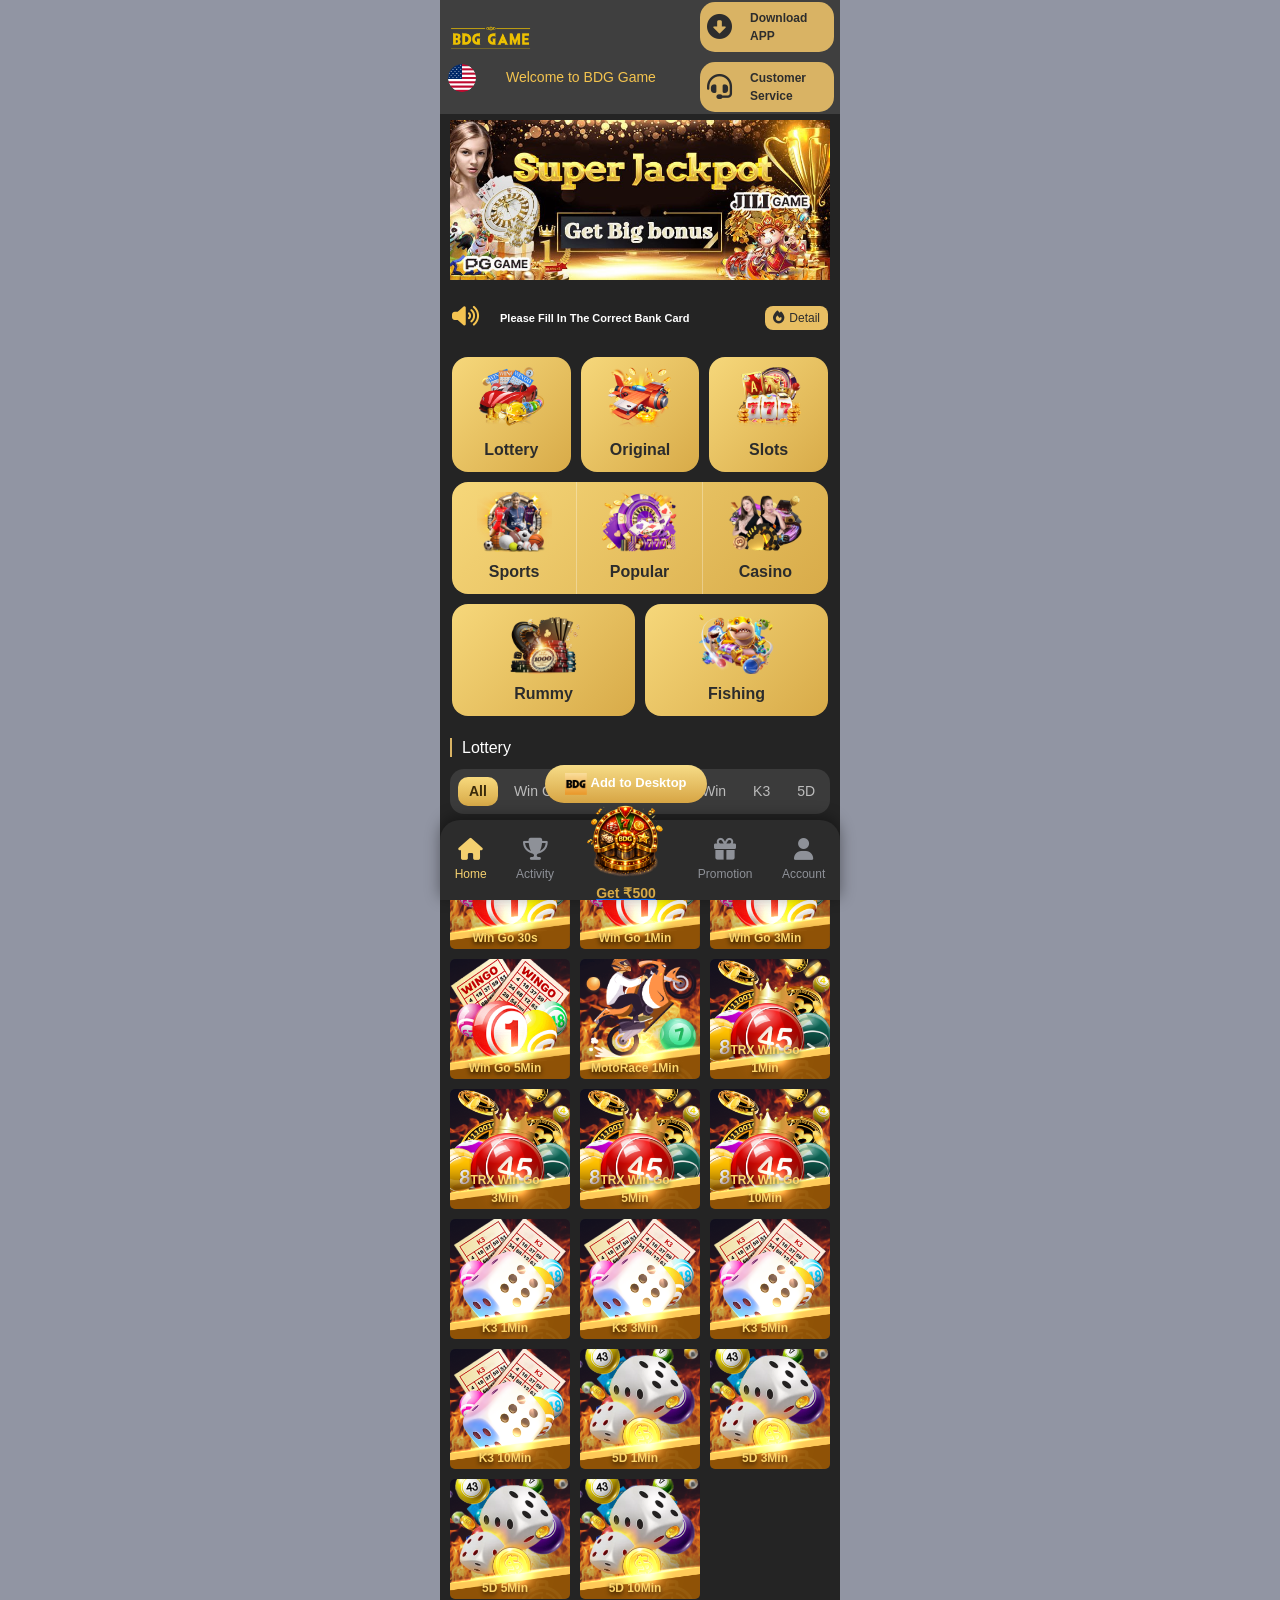
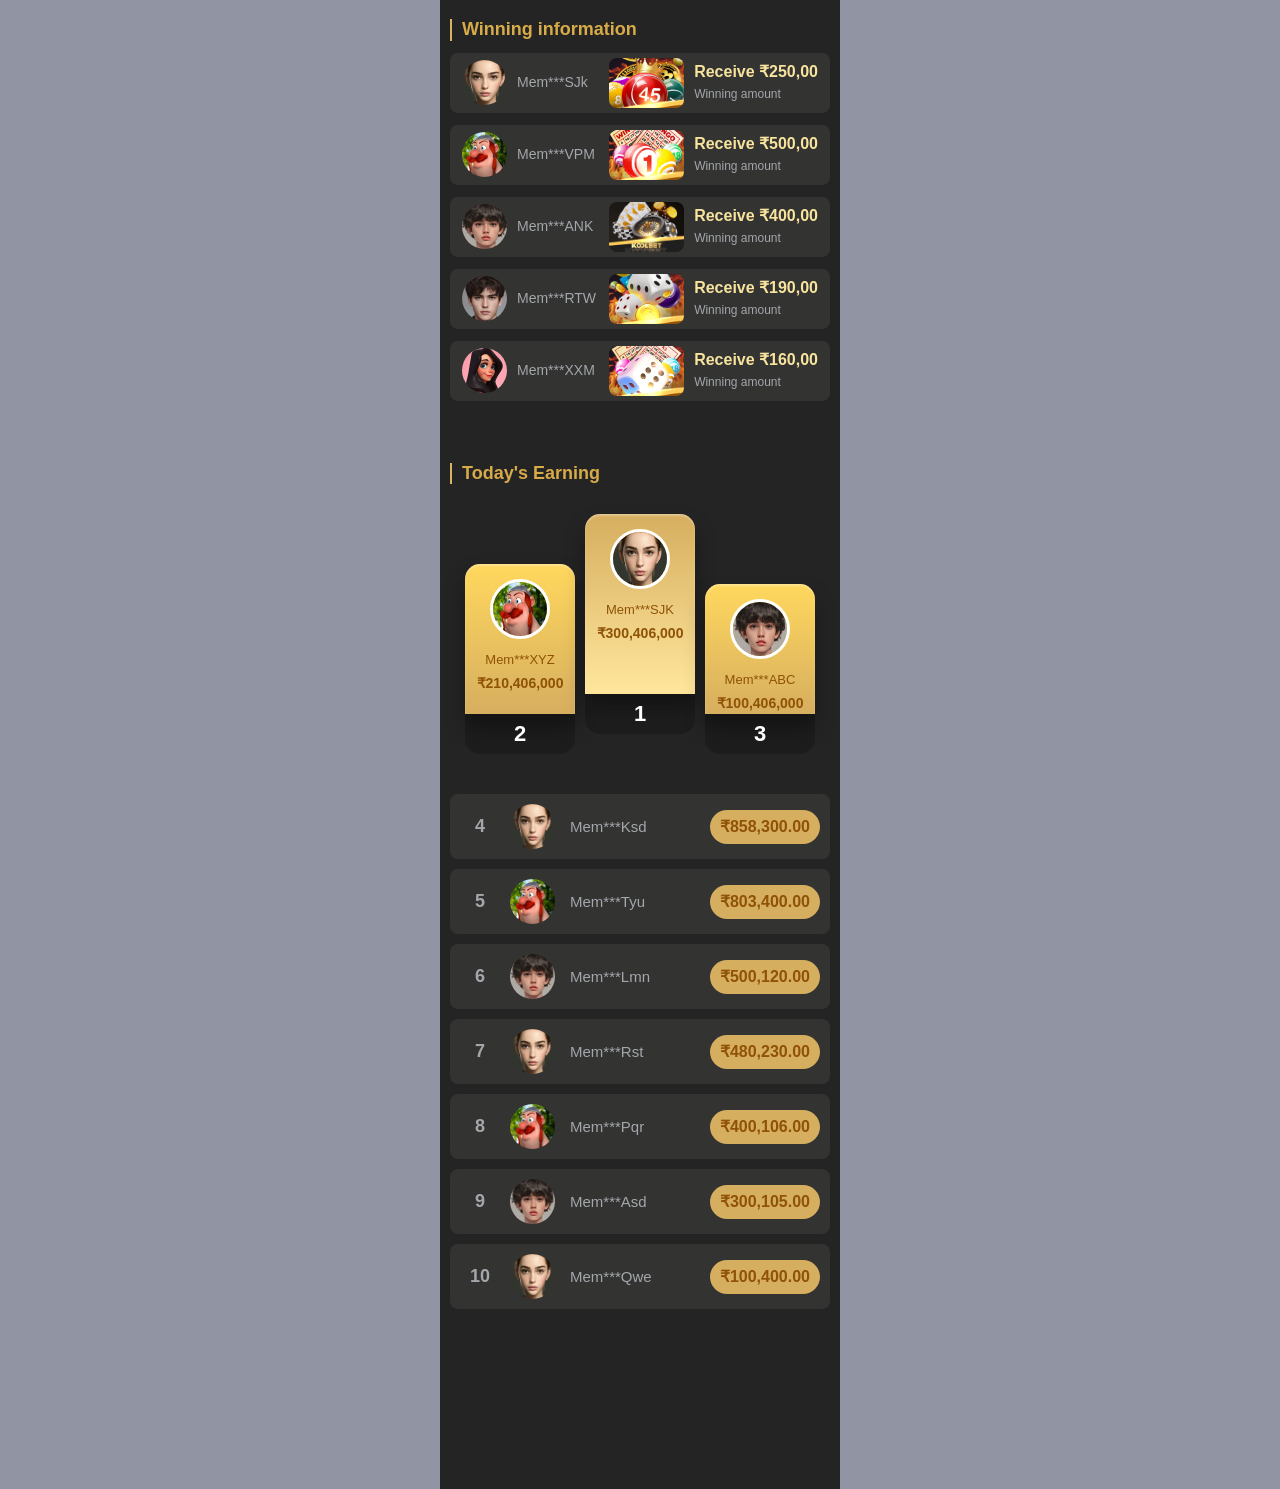
<file: index.html>
<!DOCTYPE html>
<html lang="en">

<head>
    <meta charset="UTF-8">
    <meta name="viewport" content="width=device-width, initial-scale=1.0">
    <title>BDG Game</title>

    <!-- bootstrap css -->
    <link href="https://cdn.jsdelivr.net/npm/bootstrap@5.3.8/dist/css/bootstrap.min.css" rel="stylesheet">

    <!-- bootstrap,font-awesome icons -->
    <link rel="stylesheet" href="https://cdn.jsdelivr.net/npm/bootstrap-icons@1.11.3/font/bootstrap-icons.min.css">
    <link rel="stylesheet" href="https://cdnjs.cloudflare.com/ajax/libs/font-awesome/6.7.2/css/all.min.css">

    <link rel="stylesheet" href="css/style.css">
    <link rel="stylesheet" href="css/a.css">
    <link rel="stylesheet" href="css/activity.css">
</head>

<body>
    <div class="app-container">
        <header class="top-header" id="mainHeader">
            <!-- Left Side -->
            <div class="header-left">
                <div class="logo">
                    <img src="image/logo.png" alt="BDG Logo">
                </div>

                <div class="welcome-box">
                    <img src="image/flag.png" alt="flag">
                    <span>Welcome to BDG Game</span>
                </div>
            </div>

            <!-- Right Side -->
            <div class="header-right">

                <a href="#" class="header-btn">
                    <i class="fa-solid fa-circle-down"></i>
                    <span>Download APP</span>
                </a>

                <a href="#" class="header-btn">
                    <i class="fa-solid fa-headset"></i>
                    <span>Customer Service</span>
                </a>

            </div>
        </header>

        <div class="hero-content">

            <!-- home page -->
            <div id="homePage" class="content-page">
                <div class="banner-slider">

                    <div class="slides">
                        <img src="image/h1.jpeg" alt="">
                        <img src="image/h2.png" alt="">
                        <img src="image/h3.png" alt="">
                        <img src="image/h4.png" alt="">
                        <img src="image/h5.png" alt="">
                        <img src="image/h6.png" alt="">
                        <img src="image/h7.png" alt="">
                        <img src="image/h8.jpg" alt="">
                        <img src="image/h9.png" alt="">
                        <img src="image/h10.png" alt="">
                        <img src="image/h11.png" alt="">
                    </div>

                </div>
                <div class="notice-bar">

                    <div class="notice-icon">
                        <i class="fa-solid fa-volume-high"></i>
                    </div>

                    <div class="notice-text">
                        <div class="text-slider">
                            <p>Please Fill In The Correct Bank Card Information.The Platform Will Process Withdrawal
                                Quickly.</p>
                        </div>
                    </div>

                    <a href="#" class="detail-btn">
                        <i class="fa-solid fa-fire"></i>
                        Detail
                    </a>

                </div>

                <div class="games-section">
                    <div class="top-row">

                        <a href="#" class="game-card game-link active" data-page="lottery">
                            <img src="image/lottery.png">
                            <span>Lottery</span>
                        </a>

                        <a href="#" class="game-card game-link" data-page="original">
                            <img src="image/original.png">
                            <span>Original</span>
                        </a>

                        <a href="#" class="game-card game-link" data-page="slots">
                            <img src="image/slots.png">
                            <span>Slots</span>
                        </a>

                    </div>
                    <div class="middle-row">

                        <a href="#" class="game-link" data-page="sports">
                            <img src="image/sport.png">
                            <span>Sports</span>
                        </a>

                        <a href="#" class="game-link" data-page="popular">
                            <img src="image/popular.png">
                            <span>Popular</span>
                        </a>

                        <a href="#" class="game-link" data-page="casino">
                            <img src="image/casino.png">
                            <span>Casino</span>
                        </a>

                    </div>
                    <div class="bottom-row">

                        <a href="#" class="game-card game-link" data-page="rummy">
                            <img src="image/rummy.png">
                            <span>Rummy</span>
                        </a>

                        <a href="#" class="game-card game-link" data-page="fishing">
                            <img src="image/fishing.png">
                            <span>Fishing</span>
                        </a>

                    </div>

                </div>
                <!-- Lottery Content -->
                <div class="game-content" id="lottery">
                    <div class="lottery-section">

                        <h3 class="lottery-title">Lottery</h3>

                        <div class="lottery-nav">
                            <button class="tab-btn active" data-filter="all">All</button>
                            <button class="tab-btn" data-filter="wingo">Win Go</button>
                            <button class="tab-btn" data-filter="motorace">MotoRace</button>
                            <button class="tab-btn" data-filter="trx">Trx Win</button>
                            <button class="tab-btn" data-filter="k3">K3</button>
                            <button class="tab-btn" data-filter="fiveD">5D</button>
                        </div>

                        <div class="lottery-cards" onclick="openPopup()">

                            <a href="#" class="lottery-card wingo">
                                <img src="image/1k.png">
                                <span>Win Go 30s</span>
                            </a>

                            <a href="#" class="lottery-card wingo">
                                <img src="image/1k.png">
                                <span>Win Go 1Min</span>
                            </a>
                            <a href="#" class="lottery-card wingo">
                                <img src="image/1k.png">
                                <span>Win Go 3Min</span>
                            </a>

                            <a href="#" class="lottery-card wingo">
                                <img src="image/1k.png">
                                <span>Win Go 5Min</span>
                            </a>

                            <a href="#" class="lottery-card motorace">
                                <img src="image/motorace.png">
                                <span>MotoRace 1Min</span>
                            </a>

                            <a href="#" class="lottery-card trx">
                                <img src="image/ballking.png">
                                <span>TRX Win Go 1Min</span>
                            </a>
                            <a href="#" class="lottery-card trx">
                                <img src="image/ballking.png">
                                <span>TRX Win Go 3Min</span>
                            </a>
                            <a href="#" class="lottery-card trx">
                                <img src="image/ballking.png">
                                <span>TRX Win Go 5Min</span>
                            </a>
                            <a href="#" class="lottery-card trx">
                                <img src="image/ballking.png">
                                <span>TRX Win Go 10Min</span>
                            </a>

                            <a href="#" class="lottery-card k3">
                                <img src="image/dise2.png">
                                <span>K3 1Min</span>
                            </a>
                            <a href="#" class="lottery-card k3">
                                <img src="image/dise2.png">
                                <span>K3 3Min</span>
                            </a>
                            <a href="#" class="lottery-card k3">
                                <img src="image/dise2.png">
                                <span>K3 5Min</span>
                            </a>
                            <a href="#" class="lottery-card k3">
                                <img src="image/dise2.png">
                                <span>K3 10Min</span>
                            </a>

                            <a href="#" class="lottery-card fiveD">
                                <img src="image/dise.png">
                                <span>5D 1Min</span>
                            </a>
                            <a href="#" class="lottery-card fiveD">
                                <img src="image/dise.png">
                                <span>5D 3Min</span>
                            </a>
                            <a href="#" class="lottery-card fiveD">
                                <img src="image/dise.png">
                                <span>5D 5Min</span>
                            </a>
                            <a href="#" class="lottery-card fiveD">
                                <img src="image/dise.png">
                                <span>5D 10Min</span>
                            </a>

                        </div>

                    </div>
                </div>
                <div class="game-content" id="original" style="display:none;">
                    <section class="mini-games">

                        <h2><span></span> Mini games</h2>

                        <div class="game-grid">

                            <div class="game-cards" onclick="openPopup()">
                                <img src="image/Mg1.png" alt="">

                            </div>

                            <div class="game-cards" onclick="openPopup()">
                                <img src="image/Mg2.png" alt="">
                            </div>

                            <div class="game-cards" onclick="openPopup()">
                                <img src="image/Mg3.png" alt="">
                            </div>

                            <div class="game-cards" onclick="openPopup()">
                                <img src="image/Mg4.png" alt="">
                            </div>

                            <div class="game-cards" onclick="openPopup()">
                                <img src="image/Mg5.png" alt="">
                            </div>

                            <div class="game-cards" onclick="openPopup()">
                                <img src="image/Mg6.png" alt="">
                            </div>
                            <div class="game-cards" onclick="openPopup()">
                                <img src="image/Mg7.png" alt="">
                            </div>
                            <div class="game-cards" onclick="openPopup()">
                                <img src="image/Mg8.png" alt="">
                            </div>
                            <div class="game-cards" onclick="openPopup()">
                                <img src="image/Mg9.png" alt="">
                            </div>
                            <div class="game-cards" onclick="openPopup()">
                                <img src="image/Mg10.png" alt="">
                            </div>
                            <div class="game-cards" onclick="openPopup()">
                                <img src="image/Mg11.png" alt="">
                            </div>
                            <div class="game-cards" onclick="openPopup()">
                                <img src="image/Mg2.png" alt="">
                            </div>

                            <div class="game-cards" onclick="openPopup()">
                                <img src="image/Mg3.png" alt="">
                            </div>
                            <div class="game-cards" onclick="openPopup()">
                                <img src="image/Mg12.png" alt="">
                            </div>
                            <div class="game-cards" onclick="openPopup()">
                                <img src="image/Mg13.png" alt="">
                            </div>
                            <div class="game-cards" onclick="openPopup()">
                                <img src="image/Mg14.png" alt="">
                            </div>
                            <div class="game-cards" onclick="openPopup()">
                                <img src="image/Mg15.png" alt="">
                            </div>
                            <div class="game-cards" onclick="openPopup()">
                                <img src="image/Mg16.png" alt="">
                            </div>
                            <div class="game-cards" onclick="openPopup()">
                                <img src="image/Mg17.png" alt="">
                            </div>
                            <div class="game-cards" onclick="openPopup()">
                                <img src="image/Mg18.png" alt="">
                            </div>
                            <div class="game-cards" onclick="openPopup()">
                                <img src="image/Mg5.png" alt="">
                            </div>

                            <div class="game-cards" onclick="openPopup()">
                                <img src="image/Mg6.png" alt="">
                            </div>
                            <div class="game-cards" onclick="openPopup()">
                                <img src="image/Mg7.png" alt="">
                            </div>
                            <div class="game-cards" onclick="openPopup()">
                                <img src="image/Mg14.png" alt="">
                            </div>


                        </div>

                    </section>
                </div>
                <!-- Slots Content -->
                <div class="game-content" id="slots" style="display:none;">
                    <section class="slots">

                        <h2><span></span> Slots</h2>

                        <div class="games-grid">

                            <div class="game-cards" onclick="openPopup()">
                                <img src="image/s1.png" alt="">

                            </div>

                            <div class="game-cards" onclick="openPopup()">
                                <img src="image/s2.jpg" alt="">
                            </div>

                            <div class="game-cards" onclick="openPopup()">
                                <img src="image/s3.png" alt="">
                            </div>

                            <div class="game-cards" onclick="openPopup()">
                                <img src="image/s4.png" alt="">
                            </div>

                            <div class="game-cards" onclick="openPopup()">
                                <img src="image/s5.png" alt="">
                            </div>

                            <div class="game-cards" onclick="openPopup()">
                                <img src="image/s6.png" alt="">
                            </div>
                            <div class="game-cards" onclick="openPopup()">
                                <img src="image/s7.png" alt="">
                            </div>
                            <div class="game-cards" onclick="openPopup()">
                                <img src="image/s8.png" alt="">
                            </div>

                            <div class="game-cards" onclick="openPopup()">
                                <img src="image/s10.png" alt="">
                            </div>

                        </div>

                    </section>
                </div>

                <div class="game-content" id="sports" style="display:none;">
                    <section class="sports">

                        <h2><span></span> Sports</h2>

                        <div class="sports-grid">

                            <div class="sports-cards" onclick="openPopup()">
                                <img src="image/sport1.png" alt="">

                            </div>

                            <div class="sports-cards" onclick="openPopup()">
                                <img src="image/sport2.png" alt="">
                            </div>

                            <div class="sports-cards" onclick="openPopup()">
                                <img src="image/sport3.png" alt="">
                            </div>

                            <div class="sports-cards" onclick="openPopup()">
                                <img src="image/sport4.png" alt="">
                            </div>

                        </div>

                    </section>
                </div>

                <div class="game-content" id="popular" style="display:none;">
                    <div class="popular-section">

                        <h2><span></span> Popular</h2>

                        <div class="popular-grid">

                            <!-- Card -->
                            <div class="popular-card" onclick="openPopup()">
                                <img src="image/popular1.png" alt="">
                                <div class="rtp">
                                    <span>RTP</span>
                                    <strong>97.2%</strong>
                                </div>
                            </div>

                            <div class="popular-card" onclick="openPopup()">
                                <img src="image/pop2.png" alt="">
                                <div class="rtp">
                                    <span>RTP</span>
                                    <strong>96.29%</strong>
                                </div>
                            </div>

                            <div class="popular-card" onclick="openPopup()">
                                <img src="image/pop3.png" alt="">
                                <div class="rtp">
                                    <span>RTP</span>
                                    <strong>97.19%</strong>
                                </div>
                            </div>
                            <div class="popular-card" onclick="openPopup()"><img src="image/pop4.png">
                                <div class="rtp"><span>RTP</span><strong>97%</strong></div>
                            </div>
                            <div class="popular-card" onclick="openPopup()"><img src="image/pop5.png">
                                <div class="rtp"><span>RTP</span><strong>96%</strong></div>
                            </div>
                            <div class="popular-card" onclick="openPopup()"><img src="image/pop6.png">
                                <div class="rtp"><span>RTP</span><strong>98%</strong></div>
                            </div>

                            <div class="popular-card" onclick="openPopup()"><img src="image/pop7.png">
                                <div class="rtp"><span>RTP</span><strong>97%</strong></div>
                            </div>
                            <div class="popular-card" onclick="openPopup()"><img src="image/pop8.png">
                                <div class="rtp"><span>RTP</span><strong>96%</strong></div>
                            </div>
                            <div class="popular-card" onclick="openPopup()"><img src="image/pop9.png">
                                <div class="rtp"><span>RTP</span><strong>95%</strong></div>
                            </div>

                            <div class="popular-card" onclick="openPopup()"><img src="image/pop10.png">
                                <div class="rtp"><span>RTP</span><strong>98%</strong></div>
                            </div>
                            <div class="popular-card" onclick="openPopup()"><img src="image/pop11.png">
                                <div class="rtp"><span>RTP</span><strong>97%</strong></div>
                            </div>
                            <div class="popular-card" onclick="openPopup()"><img src="image/pop12.png">
                                <div class="rtp"><span>RTP</span><strong>96%</strong></div>
                            </div>

                            <div class="popular-card" onclick="openPopup()"><img src="image/pop13.png">
                                <div class="rtp"><span>RTP</span><strong>98%</strong></div>
                            </div>
                            <div class="popular-card" onclick="openPopup()"><img src="image/pop14.png">
                                <div class="rtp"><span>RTP</span><strong>97%</strong></div>
                            </div>
                            <div class="popular-card" onclick="openPopup()"><img src="image/pop15.png">
                                <div class="rtp"><span>RTP</span><strong>96%</strong></div>
                            </div>

                        </div>

                    </div>
                </div>

                <div class="game-content" id="casino" style="display:none;">
                    <section class="casino">

                        <h2><span></span>Casino</h2>

                        <div class="casino-grid">

                            <div class="casino-cards" onclick="openPopup()">
                                <img src="image/g2.png ">
                            </div>
                            <div class="casino-cards" onclick="openPopup()">
                                <img src="image/g3.png ">
                            </div>
                        </div>

                    </section>
                </div>

                <div class="game-content" id="rummy" style="display:none;">
                    <section class="rummy">

                        <h2><span></span>PVC</h2>

                        <div class="pvc-grid">

                            <div class="pvc-cards" onclick="openPopup()">
                                <img src="image/pvc1.png ">
                            </div>
                            <div class="pvc-cards" onclick="openPopup()">
                                <img src="image/pvc2.png ">
                            </div>
                            <div class="pvc-cards" onclick="openPopup()">
                                <img src="image/pvc3.png ">
                            </div>
                        </div>

                    </section>
                </div>

                <div class="game-content" id="fishing" style="display:none;">
                    <div class="fishing-section">
                        <h2><span></span>Fishing</h2>
                        <div class="fishing-grid">
                            <!-- Card -->
                            <div class="fishing-card" onclick="openPopup()"><img src="image/f1.png" alt=""></div>

                            <div class="fishing-card" onclick="openPopup()"><img src="image/f2.png" alt=""></div>

                            <div class="fishing-card" onclick="openPopup()"> <img src="image/f3.png"></div>
                            <div class="fishing-card" onclick="openPopup()"><img src="image/f4.png"></div>
                            <div class="fishing-card" onclick="openPopup()"><img src="image/f5.png"></div>
                            <div class="fishing-card" onclick="openPopup()"><img src="image/f6.png"></div>

                            <div class="fishing-card" onclick="openPopup()"><img src="image/f7.png"></div>
                            <div class="fishing-card" onclick="openPopup()"><img src="image/f8.png"></div>
                            <div class="fishing-card" onclick="openPopup()"><img src="image/f9.png"></div>

                            <div class="fishing-card" onclick="openPopup()"><img src="image/f10.png"></div>
                            <div class="fishing-card" onclick="openPopup()"><img src="image/f11.png"></div>
                            <div class="fishing-card" onclick="openPopup()"><img src="image/f12.png"></div>

                            <div class="fishing-card" onclick="openPopup()"><img src="image/f13.png"></div>
                            <div class="fishing-card" onclick="openPopup()"><img src="image/f14.png"></div>
                            <div class="fishing-card" onclick="openPopup()"><img src="image/f15.png"></div>

                        </div>

                    </div>
                </div>

                <!-- Popup -->
                <div class="popup" id="popup">
                    <div class="popup-box">

                        <img src="image/gift.png" class="gift">
                        <h2>Event Rewards</h2>
                        <p>
                            Log in to participate in the
                            <span>event rewards</span> and unlock
                            all 8 exclusive rewards
                        </p>

                        <button onclick="location.href='login.html'">
                            Log in now to participate
                        </button>

                        <div class="skip" onclick="closePopup()">
                            Don't log in yet, continue browsing
                        </div>

                    </div>
                </div>

                <div class="winner-section">
                    <h3 class="winner-title">Winning information</h3>
                    <div class="winner-cards">
                        <div class="card-win">
                            <div class="left-win">
                                <img src="image/p1.png" alt="">
                                <span>Mem***SJk</span>
                            </div>
                            <div class="right-win">
                                <img src="image/ballking.png" alt="">
                                <div>
                                    <h4>Receive ₹250,00</h4>
                                    <p>Winning amount</p>
                                </div>
                            </div>
                        </div>
                        <div class="card-win">
                            <div class="left-win">
                                <img src="image/p2.png" alt="">
                                <span>Mem***VPM</span>
                            </div>
                            <div class="right-win">
                                <img src="image/1k.png" alt="">
                                <div>
                                    <h4>Receive ₹500,00</h4>
                                    <p>Winning amount</p>
                                </div>
                            </div>
                        </div>
                        <div class="card-win">
                            <div class="left-win">
                                <img src="image/p3.png" alt="">
                                <span>Mem***ANK</span>
                            </div>
                            <div class="right-win">
                                <img src="image/g1.png" alt="">
                                <div>
                                    <h4>Receive ₹400,00</h4>
                                    <p>Winning amount</p>
                                </div>
                            </div>
                        </div>
                        <div class="card-win">
                            <div class="left-win">
                                <img src="image/p4.png" alt="">
                                <span>Mem***RTW</span>
                            </div>
                            <div class="right-win">
                                <img src="image/dise.png" alt="">
                                <div>
                                    <h4>Receive ₹190,00</h4>
                                    <p>Winning amount</p>
                                </div>
                            </div>
                        </div>
                        <div class="card-win">
                            <div class="left-win">
                                <img src="image/p5.png" alt="">
                                <span>Mem***XXM</span>
                            </div>
                            <div class="right-win">
                                <img src="image/dise2.png" alt="">
                                <div>
                                    <h4>Receive ₹160,00</h4>
                                    <p>Winning amount</p>
                                </div>
                            </div>
                        </div>
                        <div class="card-win">
                            <div class="left-win">
                                <img src="image/p6.png" alt="">
                                <span>Mem***WOP</span>
                            </div>
                            <div class="right-win">
                                <img src="image/g2.png" alt="">
                                <div>
                                    <h4>Receive ₹300,00</h4>
                                    <p>Winning amount</p>
                                </div>
                            </div>
                        </div>
                        <div class="card-win">
                            <div class="left-win">
                                <img src="image/p7.png" alt="">
                                <span>Mem***VUT</span>
                            </div>
                            <div class="right-win">
                                <img src="image/ballking.png" alt="">
                                <div>
                                    <h4>Receive ₹220,00</h4>
                                    <p>Winning amount</p>
                                </div>
                            </div>
                        </div>
                        <div class="card-win">
                            <div class="left-win">
                                <img src="image/p8.png" alt="">
                                <span>Mem***WWP</span>
                            </div>
                            <div class="right-win">
                                <img src="image/dise.png" alt="">
                                <div>
                                    <h4>Receive ₹100,00</h4>
                                    <p>Winning amount</p>
                                </div>
                            </div>
                        </div>
                        <div class="card-win">
                            <div class="left-win">
                                <img src="image/p9.png" alt="">
                                <span>Mem***CCK</span>
                            </div>
                            <div class="right-win">
                                <img src="image/1k.png" alt="">
                                <div>
                                    <h4>Receive ₹500,00</h4>
                                    <p>Winning amount</p>
                                </div>
                            </div>
                        </div>
                        <div class="card-win">
                            <div class="left-win">
                                <img src="image/p10.png" alt="">
                                <span>Mem***SJk</span>
                            </div>
                            <div class="right-win">
                                <img src="image/ballking.png" alt="">
                                <div>
                                    <h4>Receive ₹440,00</h4>
                                    <p>Winning amount</p>
                                </div>
                            </div>
                        </div>
                        <div class="card-win">
                            <div class="left-win">
                                <img src="image/p11.png" alt="">
                                <span>Mem***vip</span>
                            </div>
                            <div class="right-win">
                                <img src="image/ballking.png" alt="">
                                <div>
                                    <h4>Receive ₹250,00</h4>
                                    <p>Winning amount</p>
                                </div>
                            </div>
                        </div>
                        <div class="card-win">
                            <div class="left-win">
                                <img src="image/p12.png" alt="">
                                <span>Mem***WQR</span>
                            </div>
                            <div class="right-win">
                                <img src="image/dise2.png" alt="">
                                <div>
                                    <h4>Receive ₹120,00</h4>
                                    <p>Winning amount</p>
                                </div>
                            </div>
                        </div>
                        <div class="card-win">
                            <div class="left-win">
                                <img src="image/p13.png" alt="">
                                <span>Mem***KLP</span>
                            </div>
                            <div class="right-win">
                                <img src="image/1k.png" alt="">
                                <div>
                                    <h4>Receive ₹220,00</h4>
                                    <p>Winning amount</p>
                                </div>
                            </div>
                        </div>
                        <div class="card-win">
                            <div class="left-win">
                                <img src="image/p14.png" alt="">
                                <span>Mem***NMP</span>
                            </div>
                            <div class="right-win">
                                <img src="image/g2.png" alt="">
                                <div>
                                    <h4>Receive ₹1470,00</h4>
                                    <p>Winning amount</p>
                                </div>
                            </div>
                        </div>
                        <div class="card-win">
                            <div class="left-win">
                                <img src="image/p15.png" alt="">
                                <span>Mem***KJF</span>
                            </div>
                            <div class="right-win">
                                <img src="image/g1.png" alt="">
                                <div>
                                    <h4>Receive ₹3500,00</h4>
                                    <p>Winning amount</p>
                                </div>
                            </div>
                        </div>

                    </div>
                </div>
                <div class="earning-section">

                    <h3 class="winner-title">Today's Earning</h3>

                    <!-- Top 3 -->
                    <div class="top-earners">

                        <!-- 2nd Rank -->
                        <div class="podium-card second">
                            <span class="medal">🥈</span>
                            <img src="image/p2.png" alt="">
                            <h4>Mem***XYZ</h4>
                            <p>₹210,406,000</p>
                            <div class="rank-box">2</div>
                        </div>

                        <!-- 1st Rank -->
                        <div class="podium-card first">
                            <span class="medal">👑</span>
                            <img src="image/p1.png" alt="">
                            <h4>Mem***SJK</h4>
                            <p>₹300,406,000</p>
                            <div class="rank-box">1</div>
                        </div>

                        <!-- 3rd Rank -->
                        <div class="podium-card third">
                            <span class="medal">🥉</span>
                            <img src="image/p3.png" alt="">
                            <h4>Mem***ABC</h4>
                            <p>₹100,406,000</p>
                            <div class="rank-box">3</div>
                        </div>

                    </div>
                    <!-- Rank List -->
                    <div class="earning-list">

                        <div class="earning-row">
                            <span class="rank">4</span>
                            <img src="image/p1.png" alt="">
                            <span class="user-name">Mem***Ksd</span>
                            <span class="amount">₹858,300.00</span>
                        </div>

                        <div class="earning-row">
                            <span class="rank">5</span>
                            <img src="image/p2.png" alt="">
                            <span class="user-name">Mem***Tyu</span>
                            <span class="amount">₹803,400.00</span>
                        </div>

                        <div class="earning-row">
                            <span class="rank">6</span>
                            <img src="image/p3.png" alt="">
                            <span class="user-name">Mem***Lmn</span>
                            <span class="amount">₹500,120.00</span>
                        </div>

                        <div class="earning-row">
                            <span class="rank">7</span>
                            <img src="image/p1.png" alt="">
                            <span class="user-name">Mem***Rst</span>
                            <span class="amount">₹480,230.00</span>
                        </div>

                        <div class="earning-row">
                            <span class="rank">8</span>
                            <img src="image/p2.png" alt="">
                            <span class="user-name">Mem***Pqr</span>
                            <span class="amount">₹400,106.00</span>
                        </div>

                        <div class="earning-row">
                            <span class="rank">9</span>
                            <img src="image/p3.png" alt="">
                            <span class="user-name">Mem***Asd</span>
                            <span class="amount">₹300,105.00</span>
                        </div>

                        <div class="earning-row">
                            <span class="rank">10</span>
                            <img src="image/p1.png" alt="">
                            <span class="user-name">Mem***Qwe</span>
                            <span class="amount">₹100,400.00</span>
                        </div>

                    </div>

                </div>

            </div>

            <!-- activity page -->
            <div id="activityPage" class="content-page" style="display:none;">

                <div class="activity-guest">
                    <!-- Top Logo -->
                    <div class="activity-header">
                        <img src="image/logo.png" alt="BDG GAME">
                    </div>

                    <!-- Login Button -->
                    <div class="log-in-btn">
                        <button class="login-btn" onclick="openPopup()">Login</button>
                    </div>

                    <!-- Icons -->
                    <div class="top-icons">

                        <div class="icon-box">
                            <i class="fa-solid fa-trophy"></i>
                            <p>Super<br>Jackpot</p>
                        </div>

                        <div class="icon-box">
                            <i class="fa-solid fa-dharmachakra"></i>
                            <p>Invite<br>Wheel</p>
                        </div>

                    </div>
                </div>

                <div id="activityLogged" style="display:none;">
                    <div class="activity-header">
                        <img src="image/logo.png" alt="BDG GAME">
                    </div>

                    <div class="activity-top">

                        <div class="bonus-box">
                            <h4>Today's bonus</h4>
                            <h2>₹0.00</h2>
                        </div>

                        <div class="divider"></div>

                        <div class="bonus-box">
                            <h4>Total bonus</h4>
                            <h2>₹0.00</h2>
                        </div>

                    </div>

                    <div class="log-in-btn">
                        <button class="bonus-btn">Bonus details</button>
                    </div>

                    <div class="bonus-icons">

                        <a href="invitation-bonus.html">
                            <div class="bonus-item">
                                <div class="icon-bg blue">
                                    <i class="fa-solid fa-user-plus"></i>
                                </div>
                                <span>Invitation<br>bonus</span>
                            </div>
                        </a>

                        <a href="">
                            <div class="bonus-item">
                                <div class="icon-bg orange">
                                    <i class="fa-solid fa-coins"></i>
                                </div>
                                <span>Betting<br>rebate</span>
                            </div>
                        </a>

                        <a href="">
                            <div class="bonus-item">
                                <div class="icon-bg green">
                                    <i class="fa-solid fa-trophy"></i>
                                </div>
                                <span>Super<br>Jackpot</span>
                            </div>
                        </a>

                        <a href="">
                            <div class="bonus-item">
                                <div class="icon-bg pink">
                                    <i class="fa-solid fa-dharmachakra"></i>
                                </div>
                                <span>Invite<br>Wheel</span>
                            </div>
                        </a>

                    </div>

                </div>
                <!-- Cards -->
                <div class="activity-cards">

                    <div class="card" onclick="openPopup()">
                        <img src="image/gifts.png" alt="">
                        <div class="card-content">
                            <h3>Gifts</h3>
                            <p>
                                Enter the redemption code to receive gift rewards
                            </p>
                        </div>
                    </div>

                    <div class="card" onclick="openPopup()">
                        <img src="image/attendance.png" alt="">
                        <div class="card-content">
                            <h3>Attendance bonus</h3>
                            <p>
                                The more consecutive days you sign in, the higher the reward will be.
                            </p>
                        </div>
                    </div>

                </div>
                <div class="bonus-cards">
                    <div class="bonus-card" onclick="openPopup()">
                        <img src="image/h1.jpeg" alt="">
                        <h3>Super jackpot coming</h3>
                    </div>

                    <div class="bonus-card" onclick="openPopup()">
                        <img src="image/h2.png" alt="">
                        <h3>30/S1 Minute lottery game</h3>
                    </div>

                    <div class="bonus-card" onclick="openPopup()">
                        <img src="image/h3.png" alt="">
                        <h3>Invitation bonus</h3>
                    </div>

                    <div class="bonus-card" onclick="openPopup()">
                        <img src="image/h4.png" alt="">
                        <h3>Unlimited Daily cash rebate</h3>
                    </div>
                    <div class="bonus-card" onclick="openPopup()">
                        <img src="image/h5.png" alt="">
                        <h3>Mystery random bonus</h3>
                    </div>
                    <div class="bonus-card" onclick="openPopup()">
                        <img src="image/h6.png" alt="">
                        <h3>Daily check-in Bonus</h3>
                    </div>
                    <div class="bonus-card" onclick="openPopup()">
                        <img src="image/h10.png" alt="">
                        <h3>Aviator Bonus</h3>
                    </div>
                    <div class="bonus-card" onclick="openPopup()">
                        <img src="image/h8.jpg" alt="">
                        <h3>Member return bonus</h3>
                    </div>
                    <div class="bonus-card" onclick="openPopup()">
                        <img src="image/h9.png" alt="">
                        <h3>First deposite bonus </h3>
                    </div>

                    <p>No more</p>
                </div>



            </div>

            <!-- PROMOTION PAGE -->
            <div id="promotionPage" class="content-page" style="display:none;">

                <div id="promotionGuest">
                    <!-- Fixed Header -->
                    <div class="promotion-header">
                        <h2>Agency</h2>

                        <div class="promotion-icon">
                            <i class="fa-solid fa-filter"></i>
                        </div>
                    </div>

                    <!-- Main Section -->
                    <div class="promotion-section">

                        <div class="promotion-card">

                            <div class="promo-user-icon">
                                <i class="fa-solid fa-user"></i>
                            </div>

                            <h2>Agency promotion center</h2>

                            <p>
                                Log in to view your invitation code,
                                subordinate data, and commission details
                            </p>

                            <button class="promo-login-btn" onclick="openPopup()">
                                Log in to view
                                <i class="fa-solid fa-angle-right"></i>
                            </button>

                            <div class="promo-links">
                                Prefer not to log in? You can view
                                <span>Invitation rules</span>
                                and
                                <span>Rebate ratio</span>
                            </div>

                        </div>

                    </div>
                    <!-- Download Button -->
                    <div class="download-btn">
                        Download QR Code
                    </div>

                    <!-- Menu -->
                    <div class="agency-menu">

                        <div class="agency-item">
                            <div class="left">
                                <i class="fa-solid fa-id-card"></i>
                                <span>Copy invitation code</span>
                            </div>
                            <i class="fa-solid fa-angle-right"></i>
                        </div>

                        <div class="agency-item">
                            <div class="left">
                                <i class="fa-solid fa-users"></i>
                                <span>Subordinate data</span>
                            </div>
                            <i class="fa-solid fa-angle-right"></i>
                        </div>

                        <div class="agency-item">
                            <div class="left">
                                <i class="fa-solid fa-dollar-sign"></i>
                                <span>Commission detail</span>
                            </div>
                            <i class="fa-solid fa-angle-right"></i>
                        </div>

                        <div class="agency-item">
                            <div class="left">
                                <i class="fa-solid fa-bookmark"></i>
                                <span>Invitation rules</span>
                            </div>
                            <i class="fa-solid fa-angle-right"></i>
                        </div>

                        <div class="agency-item">
                            <div class="left">
                                <i class="fa-solid fa-headset"></i>
                                <span>Agent line customer service</span>
                            </div>
                            <i class="fa-solid fa-angle-right"></i>
                        </div>

                        <div class="agency-item">
                            <div class="left">
                                <i class="fa-solid fa-sack-dollar"></i>
                                <span>Rebate ratio</span>
                            </div>
                            <i class="fa-solid fa-angle-right"></i>
                        </div>

                    </div>
                </div>
                <!-- ================= Logged In Promotion Page ================= -->

                <div id="promotionUser" class="promotion-user" style="display:none;">

                    <!-- Header -->
                    <div class="agency-header">
                        <h2>Agency</h2>
                        <i class="fa-solid fa-filter"></i>
                    </div>

                    <!-- Top Commission -->
                    <div class="agency-top">

                        <h1>0</h1>

                        <div class="commission-pill">
                            Yesterday's total commission
                        </div>

                        <p>Upgrade the level to increase commission income</p>

                    </div>

                    <!-- Statistics -->
                    <div class="team-card">

                        <div class="team-head">

                            <div class="head-box">
                                <i class="fa-solid fa-user-group"></i>
                                Direct subordinates
                            </div>

                            <div class="head-box">
                                <i class="fa-solid fa-users"></i>
                                Team subordinates
                            </div>

                        </div>

                        <div class="team-body">

                            <!-- Left -->
                            <div class="team-column">

                                <h2>0</h2>
                                <span>number of register</span>

                                <h3>0</h3>
                                <span>Deposit number</span>

                                <h4>0</h4>
                                <span>Deposit amount</span>

                                <h2>0</h2>
                                <span>Number of people making first deposit</span>

                            </div>

                            <!-- Right -->
                            <div class="team-column">

                                <h2>0</h2>
                                <span>number of register</span>

                                <h3>0</h3>
                                <span>Deposit number</span>

                                <h4>0</h4>
                                <span>Deposit amount</span>

                                <h2>0</h2>
                                <span>Number of people making first deposit</span>

                            </div>

                        </div>

                    </div>

                    <!-- QR Button -->

                    <button class="download-btn-qr">
                        Download QR Code
                    </button>

                    <!-- Menu -->

                    <div class="agency-lists">

                        <div class="agency-items">

                            <div class="left">

                                <i class="fa-solid fa-id-card"></i>

                                <span>Copy invitation code</span>

                            </div>

                            <div class="right">

                                <small>6212722457825</small>

                                <i class="fa-regular fa-copy"></i>

                            </div>

                        </div>

                        <div class="agency-item">

                            <div class="left">

                                <i class="fa-solid fa-users"></i>

                                <span>Subordinate data</span>

                            </div>

                            <i class="fa-solid fa-angle-right"></i>

                        </div>

                        <div class="agency-item">

                            <div class="left">

                                <i class="fa-solid fa-dollar-sign"></i>

                                <span>Commission detail</span>

                            </div>

                            <i class="fa-solid fa-angle-right"></i>

                        </div>

                        <div class="agency-item">

                            <div class="left">

                                <i class="fa-solid fa-bookmark"></i>

                                <span>Invitation rules</span>

                            </div>

                            <i class="fa-solid fa-angle-right"></i>

                        </div>

                        <div class="agency-item">

                            <div class="left">

                                <i class="fa-solid fa-headset"></i>

                                <span>Agent line customer service</span>

                            </div>

                            <i class="fa-solid fa-angle-right"></i>

                        </div>

                        <div class="agency-item">

                            <div class="left">

                                <i class="fa-solid fa-sack-dollar"></i>

                                <span>Rebate ratio</span>

                            </div>

                            <i class="fa-solid fa-angle-right"></i>

                        </div>

                    </div>

                    <!-- Promotion Data -->

                    <div class="promotion-data">

                        <h3>
                            <i class="fa-solid fa-wallet"></i>
                            promotion data
                        </h3>

                        <div class="promotion-grid">

                            <div>
                                <h2>0</h2>
                                <p>This Week</p>
                            </div>

                            <div>
                                <h2>0</h2>
                                <p>Total commission</p>
                            </div>

                            <div>
                                <h2>0</h2>
                                <p>direct subordinate</p>
                            </div>

                            <div>
                                <h2>0</h2>
                                <p>Total number of subordinates in the team</p>
                            </div>

                        </div>

                    </div>

                </div>

            </div>
            <!-- ACCOUNT PAGE -->

            <div id="accountPage" class="content-page" style="display:none;">
                <!-- Profile Card -->
                <div class="profile-header">

                    <div class="profile-info">
                        <img src="image/p6.png" alt="">

                        <div class="user-details">
                            <h3>MEMBERNNG34PXB</h3>

                            <div class="uid-box">
                                UID | 22457825
                                <i class="fa-regular fa-copy"></i>
                            </div>

                            <p>Last login: 2026-06-30 12:59:56</p>
                        </div>
                    </div>

                </div>

                <div class="balance-card">
                    <p>Total balance</p>

                    <div class="balance-row">
                        <h2>₹28.00</h2>

                        <button>Enter wallet</button>
                    </div>

                    <div class="wallet-menu">
                        <div>
                            <i class="fa-solid fa-wallet"></i>
                            <span>ARWallet</span>
                        </div>

                        <div>
                            <i class="fa-solid fa-bag-shopping"></i>
                            <span>Deposit</span>
                        </div>

                        <div>
                            <i class="fa-solid fa-credit-card"></i>
                            <span>Withdraw</span>
                        </div>

                        <div>
                            <i class="fa-solid fa-v"></i>
                            <span>VIP</span>
                        </div>
                    </div>
                </div>

                <!-- History Cards -->
                <div class="history-grid">

                    <a href="#" class="history-card">
                        <i class="fa-solid fa-scroll"></i>
                        <div>
                            <h4>Game History</h4>
                            <p>My game history</p>
                        </div>
                    </a>

                    <a href="#" class="history-card">
                        <i class="fa-solid fa-file-lines"></i>
                        <div>
                            <h4>Transaction</h4>
                            <p>My transaction history</p>
                        </div>
                    </a>

                    <a href="#" class="history-card">
                        <i class="fa-solid fa-book"></i>
                        <div>
                            <h4>Deposit</h4>
                            <p>My deposit history</p>
                        </div>
                    </a>

                    <a href="#" class="history-card">
                        <i class="fa-solid fa-wallet"></i>
                        <div>
                            <h4>Withdraw</h4>
                            <p>My withdraw history</p>
                        </div>
                    </a>
                </div>
                <!-- Menu List -->

                <div class="account-menu">

                    <a href="#" class="menu-item">
                        <span><i class="fa-solid fa-bell"></i> Notification</span>
                        <i class="fa-solid fa-angle-right"></i>
                    </a>

                    <a href="#" class="menu-item">
                        <span><i class="fa-solid fa-gift"></i> Gifts</span>
                        <i class="fa-solid fa-angle-right"></i>
                    </a>

                    <a href="#" class="menu-item">
                        <span><i class="fa-solid fa-chart-column"></i> Game statistics</span>
                        <i class="fa-solid fa-angle-right"></i>
                    </a>

                    <a href="#" class="menu-item">
                        <span><i class="fa-solid fa-language"></i> Language</span>
                        <div>
                            English
                            <i class="fa-solid fa-angle-right"></i>
                        </div>
                    </a>

                </div>

                <!-- Service Center -->
                <div class="service-center">

                    <h3>Service center</h3>

                    <div class="service-grid">

                        <a href="#">
                            <i class="fa-solid fa-gear"></i>
                            <span>Settings</span>
                        </a>

                        <a href="#">
                            <i class="fa-solid fa-note-sticky"></i>
                            <span>Feedback</span>
                        </a>

                        <a href="#">
                            <i class="fa-solid fa-bullhorn"></i>
                            <span>Announcement</span>
                        </a>

                        <a href="#">
                            <i class="fa-solid fa-headset"></i>
                            <span>Customer Service</span>
                        </a>

                        <a href="#">
                            <i class="fa-solid fa-book-open"></i>
                            <span>Beginner's Guide</span>
                        </a>

                        <a href="#">
                            <i class="fa-solid fa-cube"></i>
                            <span>About us</span>
                        </a>

                    </div>

                </div>
                <!-- Logout Button -->
                <a class="logout-btn" onclick="openLogoutPopup()">
                    <i class="fa-solid fa-power-off"></i>
                    Log out
                </a>


                <!-- Logout Popup -->
                <div class="logout-popup" id="logoutPopup">

                    <div class="logout-box">

                        <div class="logout-icon">
                            <i class="fa-solid fa-exclamation"></i>
                        </div>

                        <h3>Do you want to log out?</h3>

                        <button class="confirm-btn" onclick="confirmLogout()">
                            Confirm
                        </button>

                        <button class="cancel-btn" onclick="closeLogoutPopup()">
                            Cancel
                        </button>

                    </div>

                </div>

            </div>




        </div>

        <footer class="bottom-footer">

            <a href="index.html" class="footer-item active home-btn" data-page="homePage">
                <i class="fa-solid fa-house"></i>
                <span>Home</span>
            </a>
            <a href="#" class="footer-item activity-btn" data-page="activityPage">
                <i class="fa-solid fa-trophy"></i>
                <span>Activity</span>
            </a>

            <!-- Center Button -->
            <div class="center-box">

                <a href="#" class="center-btn">
                    <img src="image/logo2.png" alt="logo2">
                    Add to Desktop
                </a>

                <a href="spinner.html" class="spinner-link">
                    <img src="image/spinner.png" alt="Spinner">
                    <span>Get ₹500</span>
                </a>

            </div>

            <a href="#" class="footer-item promotion-btn" data-page="promotionPage">
                <i class="fa-solid fa-gift"></i>
                <span>Promotion</span>
            </a>

            <a href="#" class="footer-item account-btn" onclick="checkLogin(event)">
                <i class="fa-solid fa-user"></i>
                <span>Account</span>
            </a>

        </footer>

    </div>



    <!-- js links -->
    <script src="https://cdn.jsdelivr.net/npm/bootstrap@5.3.8/dist/js/bootstrap.bundle.min.js"></script>
    <script src="js/script.js"></script>
</body>

</html>
</file>
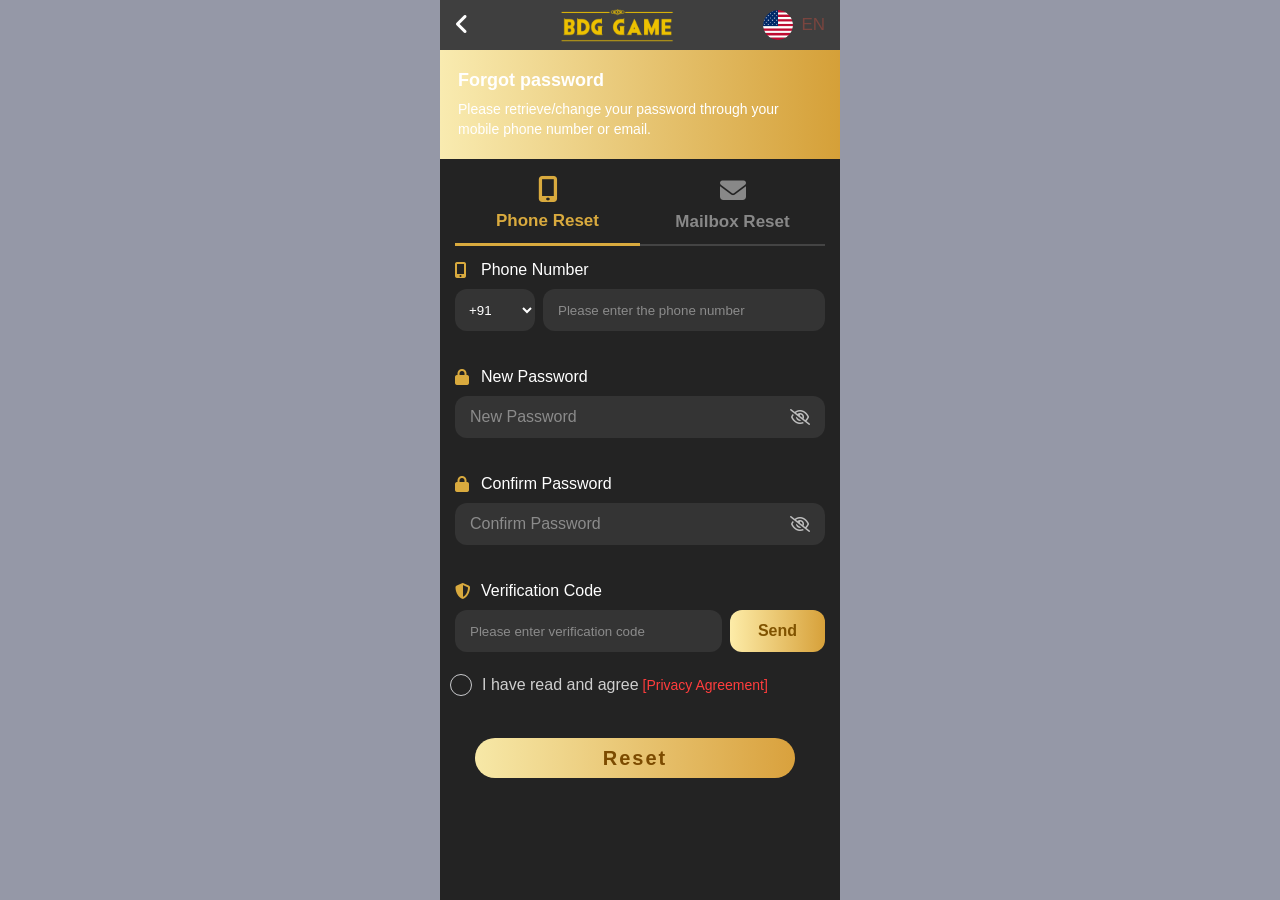
<file: forget-password.html>
<!DOCTYPE html>
<html lang="en">

<head>
    <meta charset="UTF-8">
    <meta name="viewport" content="width=device-width, initial-scale=1.0">
    <title>Forgot Password</title>

    <link rel="stylesheet" href="css/forget-password.css">

    <link rel="stylesheet" href="https://cdnjs.cloudflare.com/ajax/libs/font-awesome/6.5.2/css/all.min.css">
</head>

<body>

    <div class="login-container">

        <!-- Top -->
        <div class="login-top">

            <a href="login.html">
                <i class="fa-solid fa-angle-left"></i>
            </a>

            <img src="image/logo.png" alt="">

            <div class="lang">
                <img src="image/flag.png">
                <span>EN</span>
            </div>

        </div>

        <!-- Title -->
        <div class="login-title">
            <h2>Forgot password</h2>
            <p>
                Please retrieve/change your password through your mobile phone number or email.
            </p>
        </div>

        <!-- Tabs -->
        <div class="login-tabs">

            <button class="tab-btn active" data-tab="phone">
                <i class="fa-solid fa-mobile-screen-button"></i>
                <span>Phone Reset</span>
            </button>

            <button class="tab-btn" data-tab="email">
                <i class="fa-solid fa-envelope"></i>
                <span>Mailbox Reset</span>
            </button>

        </div>

        <!-- PHONE RESET -->
        <form id="phoneForm" class="login-form active-form">

            <label>
                <i class="fa-solid fa-mobile-screen-button"></i>
                Phone Number
            </label>

            <div class="phone-box">

                <select id="countryCode">
                    <option>+91</option>
                    <option>+1</option>
                    <option>+44</option>
                </select>

                <input type="number" id="phone" placeholder="Please enter the phone number">

            </div>

            <small class="error" id="phoneError"></small>


            <label>
                <i class="fa-solid fa-lock"></i>
                New Password
            </label>

            <div class="password-box">

                <input type="password" id="newPassword" placeholder="New Password">

                <i class="fa-regular fa-eye-slash togglePassword"></i>

            </div>

            <small class="error" id="newPasswordError"></small>


            <label>
                <i class="fa-solid fa-lock"></i>
                Confirm Password
            </label>

            <div class="password-box">

                <input type="password" id="confirmPassword" placeholder="Confirm Password">

                <i class="fa-regular fa-eye-slash togglePassword"></i>

            </div>

            <small class="error" id="confirmPasswordError"></small>


            <label>
                <i class="fa-solid fa-shield-halved"></i>
                Verification Code
            </label>

            <div class="phone-box">

                <input type="text" id="otp" placeholder="Please enter verification code">

                <button type="button" class="send-btn">
                    Send
                </button>
            </div>

            <small class="error" id="otpError"></small>


            <div class="remember">

                <input type="checkbox" id="agree">

                <label for="agree">
                    I have read and agree
                   <span class="privacy-link">
                        [Privacy Agreement]
                    </span>
                </label>

            </div>

            <small class="error" id="agreeError"></small>

            <button type="submit" class="login-btn">
                Reset
            </button>

        </form>


        <!-- EMAIL RESET -->
        <form id="emailForm" class="login-form">

            <label>
                <i class="fa-solid fa-envelope"></i>
                Email Address
            </label>

            <input type="email" id="email" placeholder="Please enter your email">

            <small class="error" id="emailError"></small>


            <label>
                <i class="fa-solid fa-lock"></i>
                New Password
            </label>

            <div class="password-box">

                <input type="password" id="emailNewPassword" placeholder="New Password">

                <i class="fa-regular fa-eye-slash togglePassword"></i>

            </div>

            <small class="error" id="emailNewPasswordError"></small>


            <label>
                <i class="fa-solid fa-lock"></i>
                Confirm Password
            </label>

            <div class="password-box">

                <input type="password" id="emailConfirmPassword" placeholder="Confirm Password">

                <i class="fa-regular fa-eye-slash togglePassword"></i>

            </div>

            <small class="error" id="emailConfirmPasswordError"></small>


            <label>
                <i class="fa-solid fa-shield-halved"></i>
                Verification Code
            </label>

            <div class="phone-box">

                <input type="text" id="emailOtp" placeholder="Please enter verification code">

                <button type="button" class="send-btn">
                    Send
                </button>

            </div>

            <small class="error" id="emailOtpError"></small>


            <div class="remember">

                <input type="checkbox" id="emailAgree">

                <label for="emailAgree">
                    I have read and agree
                    <span style="color:#ff4d4d;">Privacy Agreement</span>
                </label>

            </div>

            <small class="error" id="emailAgreeError"></small>


            <button type="submit" class="login-btn">
                Reset
            </button>

        </form>

    </div>
    </div>

    <script src="js/forget-password.js"></script>
</body>

</html>
</file>
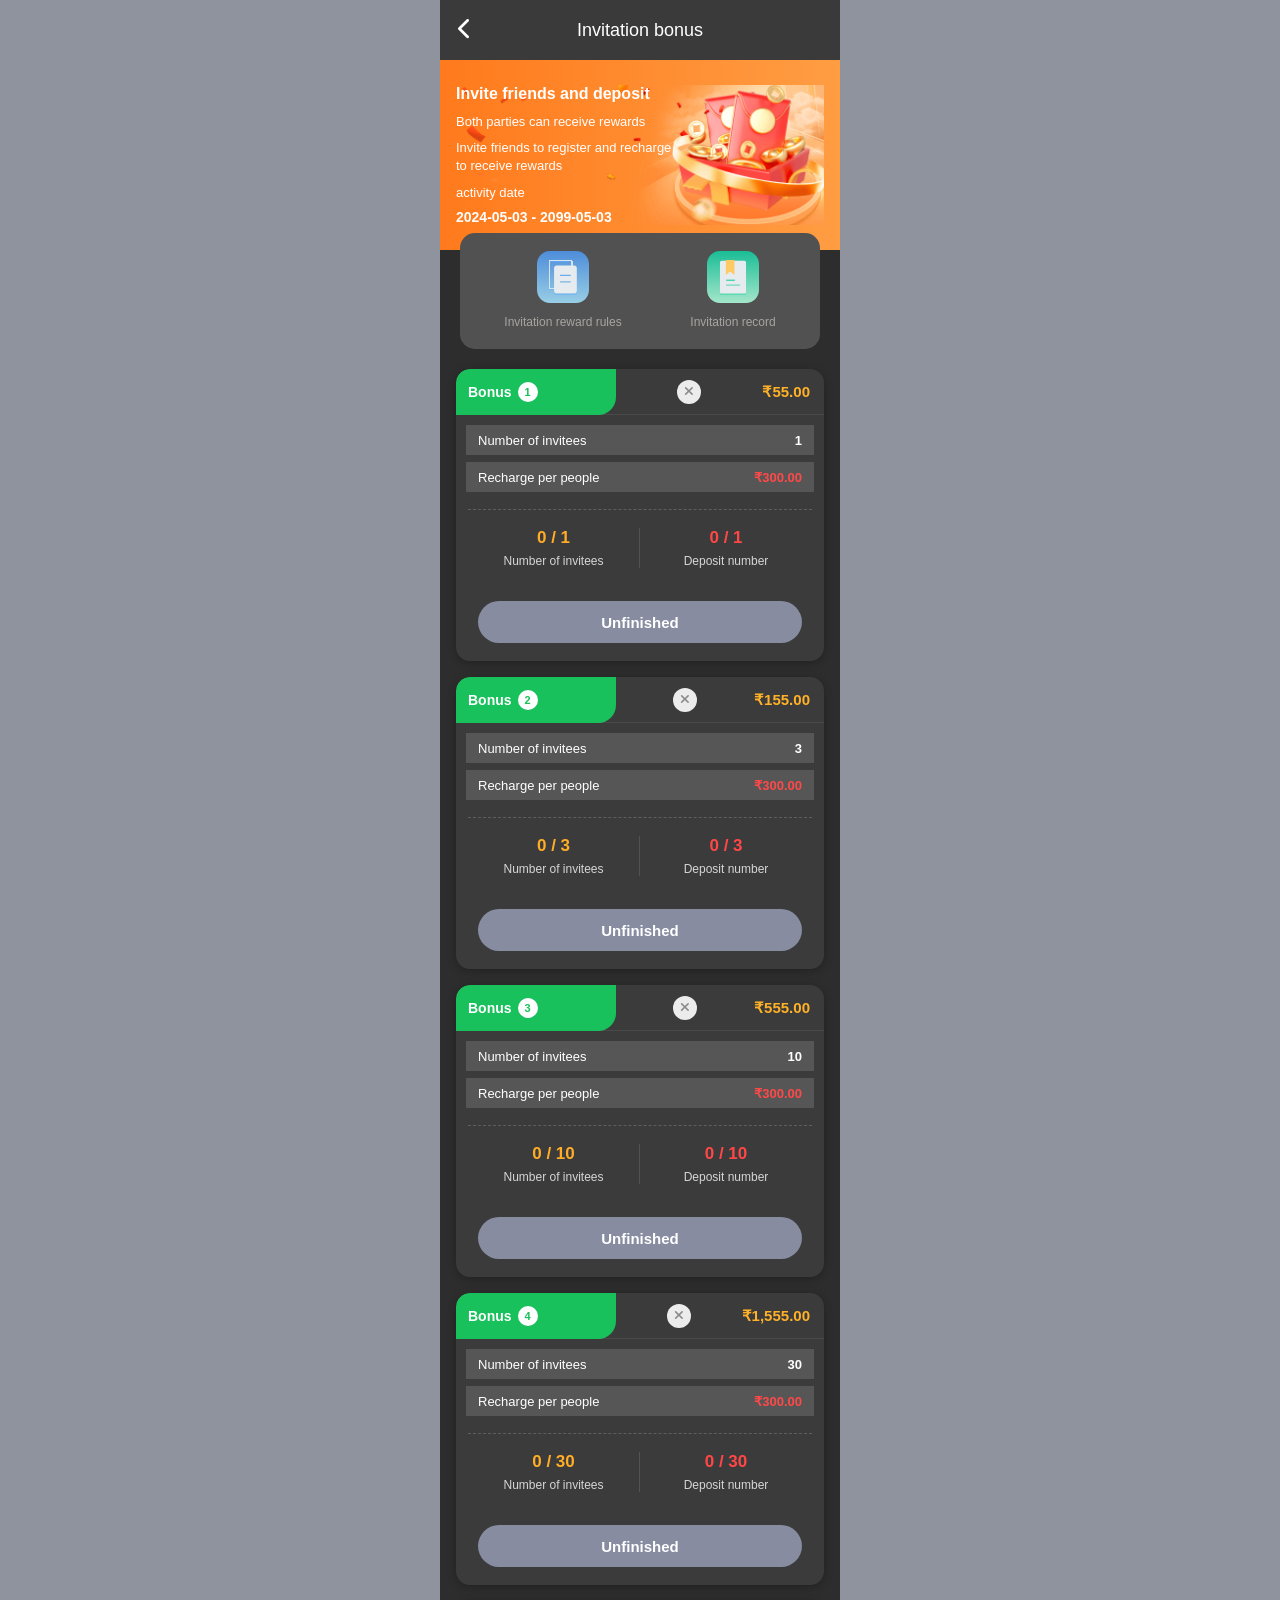
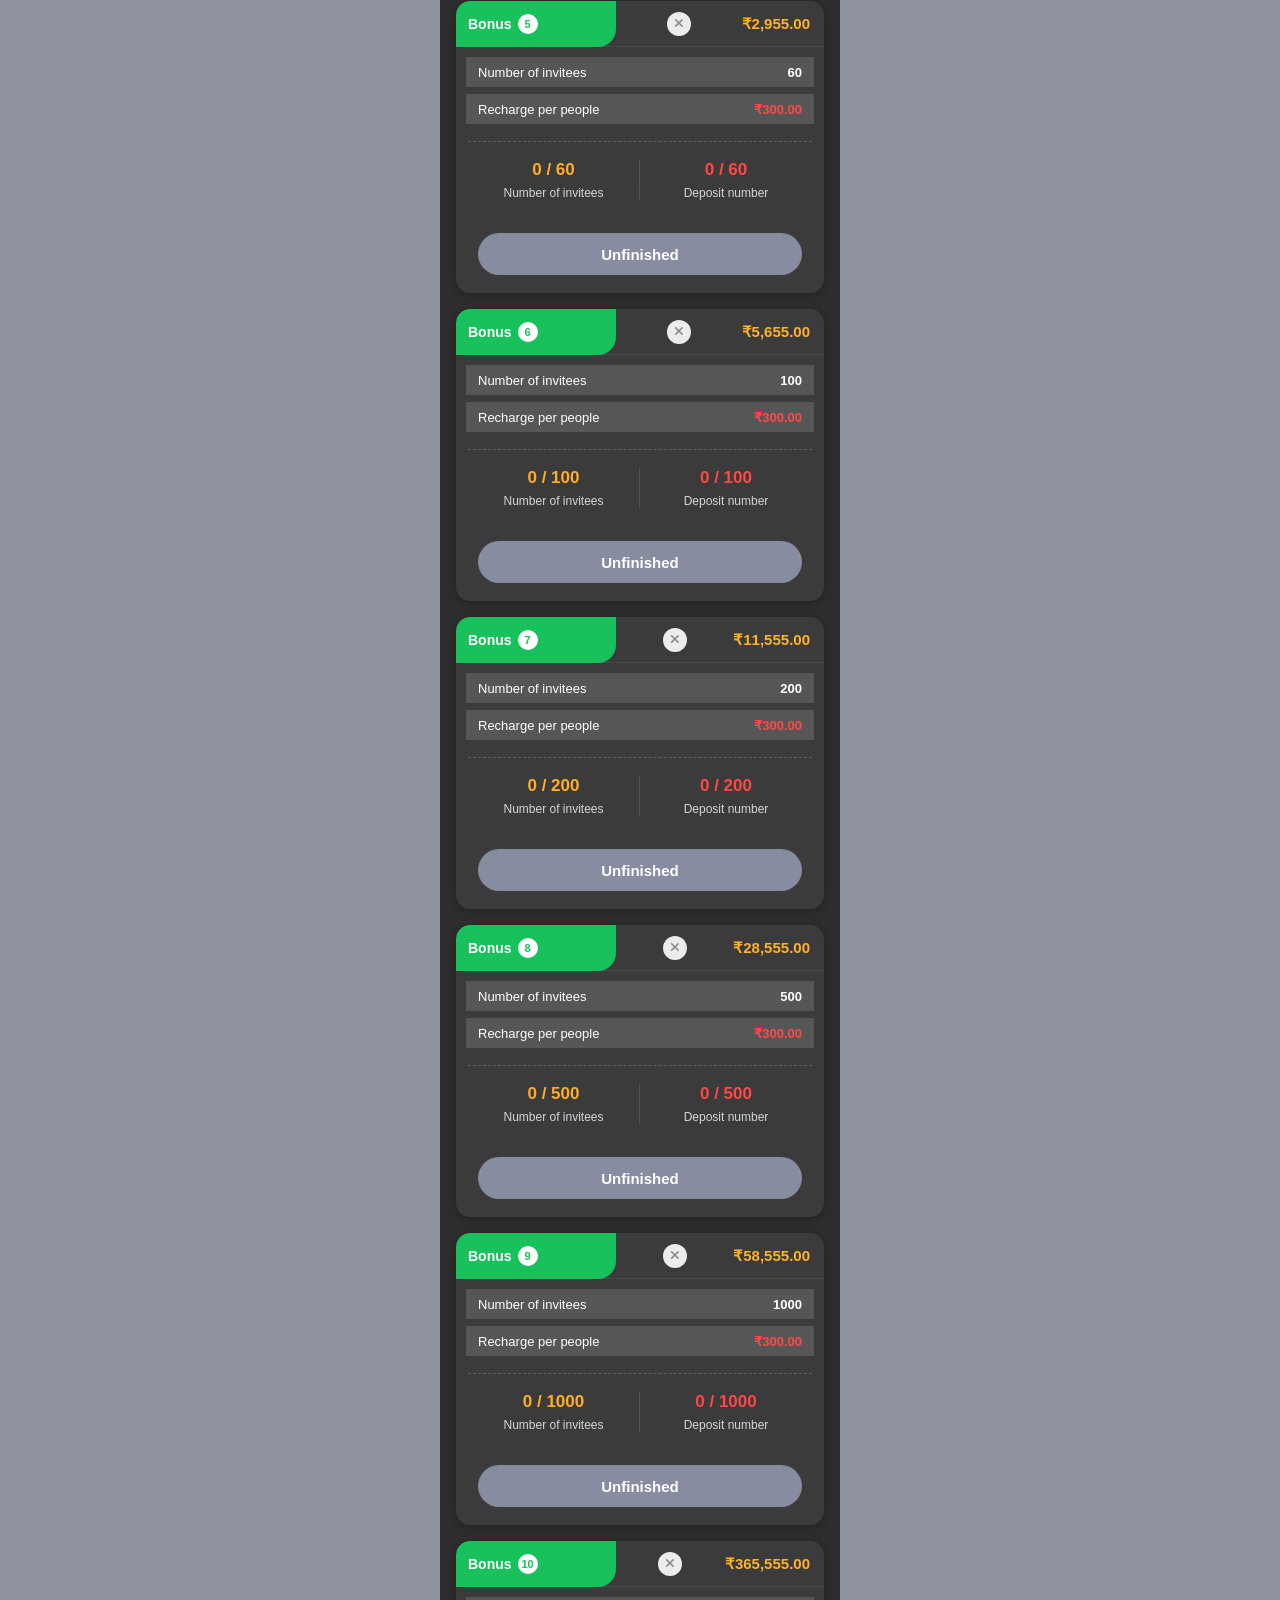
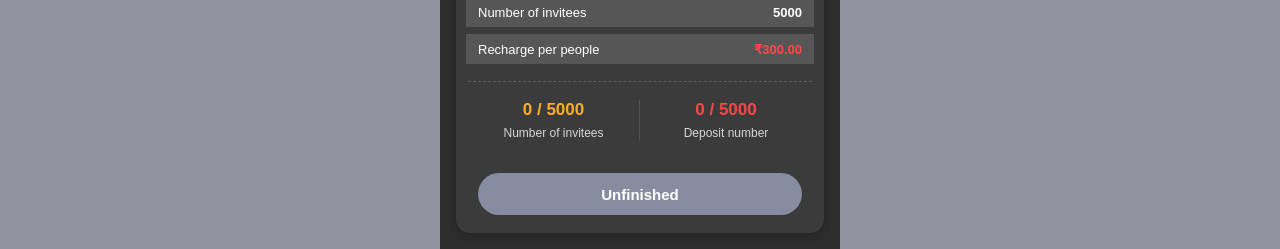
<file: invitation-bonus.html>
<!DOCTYPE html>
<html lang="en">

<head>
    <meta charset="UTF-8">
    <meta name="viewport" content="width=device-width, initial-scale=1.0">
    <title>Invitation Bonus</title>

    <link rel="stylesheet" href="https://cdnjs.cloudflare.com/ajax/libs/font-awesome/6.4.0/css/all.min.css">
    <link rel="stylesheet" href="css/invitation-bonus.css">
</head>

<body>

    <div class="app-container">

        <!-- Header -->
        <div class="invite-header">

            <a href="index.html">
                <i class="fa-solid fa-chevron-left"></i>
            </a>

            <h2>Invitation bonus</h2>

        </div>

        <!-- Banner -->

        <div class="invite-banner">

            <div class="banner-content">

                <h2>Invite friends and deposit</h2>

                <p>Both parties can receive rewards</p>

                <p>Invite friends to register and recharge <br> to receive rewards</p>

                <span>activity date</span>

                <h3>2024-05-03 - 2099-05-03</h3>

            </div>

        </div>

        <!-- Menu -->

        <div class="invite-menu">

            <div class="menu-item">

                <img src="image/rules.svg" alt="">
                <span>Invitation reward rules</span>

            </div>

            <div class="menu-item">

                <img src="image/record.svg" alt="">
                <span>Invitation record</span>

            </div>

        </div>

        <!-- Bonus Card -->

        <div class="bonus-card">

            <div class="bonus-top">

                <div class="bonus-left">

                    <span>Bonus</span>

                    <small>1</small>

                </div>

                <div class="bonus-close">

                    <i class="fa-solid fa-xmark"></i>

                </div>

                <div class="bonus-amount">

                    ₹55.00

                </div>

            </div>

            <div class="bonus-info">

                <div class="info-row">

                    <span>Number of invitees</span>

                    <strong>1</strong>

                </div>

                <div class="info-row">

                    <span>Recharge per people</span>

                    <strong>₹300.00</strong>

                </div>

            </div>

            <div class="bonus-progress">

                <div class="progress-box">

                    <h2>0 / 1</h2>

                    <p>Number of invitees</p>

                </div>

                <div class="progress-box">

                    <h2>0 / 1</h2>

                    <p>Deposit number</p>

                </div>

            </div>

            <button class="unfinished-btn">
                Unfinished
            </button>

        </div>
        <div class="bonus-card">
            <div class="bonus-top">
                <div class="bonus-left">
                    <span>Bonus</span>
                    <small>2</small>
                </div>
                <div class="bonus-close">
                    <i class="fa-solid fa-xmark"></i>
                </div>
                <div class="bonus-amount">
                    ₹155.00
                </div>
            </div>
            <div class="bonus-info">
                <div class="info-row">
                    <span>Number of invitees</span>
                    <strong>3</strong>

                </div>

                <div class="info-row">

                    <span>Recharge per people</span>

                    <strong>₹300.00</strong>

                </div>

            </div>

            <div class="bonus-progress">

                <div class="progress-box">

                    <h2>0 / 3</h2>

                    <p>Number of invitees</p>

                </div>

                <div class="progress-box">

                    <h2>0 / 3</h2>

                    <p>Deposit number</p>

                </div>

            </div>

            <button class="unfinished-btn">
                Unfinished
            </button>

        </div>
        <div class="bonus-card">

            <div class="bonus-top">

                <div class="bonus-left">

                    <span>Bonus</span>

                    <small>3</small>

                </div>

                <div class="bonus-close">

                    <i class="fa-solid fa-xmark"></i>

                </div>

                <div class="bonus-amount">

                    ₹555.00

                </div>

            </div>

            <div class="bonus-info">

                <div class="info-row">

                    <span>Number of invitees</span>

                    <strong>10</strong>

                </div>

                <div class="info-row">

                    <span>Recharge per people</span>

                    <strong>₹300.00</strong>

                </div>

            </div>

            <div class="bonus-progress">

                <div class="progress-box">

                    <h2>0 / 10</h2>

                    <p>Number of invitees</p>

                </div>

                <div class="progress-box">

                    <h2>0 / 10</h2>

                    <p>Deposit number</p>

                </div>

            </div>

            <button class="unfinished-btn">
                Unfinished
            </button>

        </div>
        <div class="bonus-card">

            <div class="bonus-top">

                <div class="bonus-left">

                    <span>Bonus</span>

                    <small>4</small>

                </div>

                <div class="bonus-close">

                    <i class="fa-solid fa-xmark"></i>

                </div>

                <div class="bonus-amount">

                    ₹1,555.00

                </div>

            </div>

            <div class="bonus-info">

                <div class="info-row">

                    <span>Number of invitees</span>

                    <strong>30</strong>

                </div>

                <div class="info-row">

                    <span>Recharge per people</span>

                    <strong>₹300.00</strong>

                </div>

            </div>

            <div class="bonus-progress">

                <div class="progress-box">

                    <h2>0 / 30</h2>

                    <p>Number of invitees</p>

                </div>

                <div class="progress-box">

                    <h2>0 / 30</h2>

                    <p>Deposit number</p>

                </div>

            </div>

            <button class="unfinished-btn">
                Unfinished
            </button>

        </div>
        <div class="bonus-card">

            <div class="bonus-top">

                <div class="bonus-left">

                    <span>Bonus</span>

                    <small>5</small>

                </div>

                <div class="bonus-close">

                    <i class="fa-solid fa-xmark"></i>

                </div>

                <div class="bonus-amount">

                    ₹2,955.00

                </div>

            </div>

            <div class="bonus-info">

                <div class="info-row">

                    <span>Number of invitees</span>

                    <strong>60</strong>

                </div>

                <div class="info-row">

                    <span>Recharge per people</span>

                    <strong>₹300.00</strong>

                </div>

            </div>

            <div class="bonus-progress">

                <div class="progress-box">

                    <h2>0 / 60</h2>

                    <p>Number of invitees</p>

                </div>

                <div class="progress-box">

                    <h2>0 / 60</h2>

                    <p>Deposit number</p>

                </div>

            </div>

            <button class="unfinished-btn">
                Unfinished
            </button>

        </div>
        <div class="bonus-card">

            <div class="bonus-top">

                <div class="bonus-left">

                    <span>Bonus</span>

                    <small>6</small>

                </div>

                <div class="bonus-close">

                    <i class="fa-solid fa-xmark"></i>

                </div>

                <div class="bonus-amount">

                    ₹5,655.00

                </div>

            </div>

            <div class="bonus-info">

                <div class="info-row">

                    <span>Number of invitees</span>

                    <strong>100</strong>

                </div>

                <div class="info-row">

                    <span>Recharge per people</span>

                    <strong>₹300.00</strong>

                </div>

            </div>

            <div class="bonus-progress">

                <div class="progress-box">

                    <h2>0 / 100</h2>

                    <p>Number of invitees</p>

                </div>

                <div class="progress-box">

                    <h2>0 / 100</h2>

                    <p>Deposit number</p>

                </div>

            </div>

            <button class="unfinished-btn">
                Unfinished
            </button>

        </div>
        <div class="bonus-card">

            <div class="bonus-top">

                <div class="bonus-left">

                    <span>Bonus</span>

                    <small>7</small>

                </div>

                <div class="bonus-close">

                    <i class="fa-solid fa-xmark"></i>

                </div>

                <div class="bonus-amount">

                    ₹11,555.00

                </div>

            </div>

            <div class="bonus-info">

                <div class="info-row">

                    <span>Number of invitees</span>

                    <strong>200</strong>

                </div>

                <div class="info-row">

                    <span>Recharge per people</span>

                    <strong>₹300.00</strong>

                </div>

            </div>

            <div class="bonus-progress">

                <div class="progress-box">

                    <h2>0 / 200</h2>

                    <p>Number of invitees</p>

                </div>

                <div class="progress-box">

                    <h2>0 / 200</h2>

                    <p>Deposit number</p>

                </div>

            </div>

            <button class="unfinished-btn">
                Unfinished
            </button>

        </div>
        <div class="bonus-card">

            <div class="bonus-top">

                <div class="bonus-left">

                    <span>Bonus</span>

                    <small>8</small>

                </div>

                <div class="bonus-close">

                    <i class="fa-solid fa-xmark"></i>

                </div>

                <div class="bonus-amount">

                    ₹28,555.00

                </div>

            </div>

            <div class="bonus-info">

                <div class="info-row">

                    <span>Number of invitees</span>

                    <strong>500</strong>

                </div>

                <div class="info-row">

                    <span>Recharge per people</span>

                    <strong>₹300.00</strong>

                </div>

            </div>

            <div class="bonus-progress">

                <div class="progress-box">

                    <h2>0 / 500</h2>

                    <p>Number of invitees</p>

                </div>

                <div class="progress-box">

                    <h2>0 / 500</h2>

                    <p>Deposit number</p>

                </div>

            </div>

            <button class="unfinished-btn">
                Unfinished
            </button>

        </div>
        <div class="bonus-card">

            <div class="bonus-top">

                <div class="bonus-left">

                    <span>Bonus</span>

                    <small>9</small>

                </div>

                <div class="bonus-close">

                    <i class="fa-solid fa-xmark"></i>

                </div>

                <div class="bonus-amount">

                    ₹58,555.00

                </div>

            </div>

            <div class="bonus-info">

                <div class="info-row">

                    <span>Number of invitees</span>

                    <strong>1000</strong>

                </div>

                <div class="info-row">

                    <span>Recharge per people</span>

                    <strong>₹300.00</strong>

                </div>

            </div>

            <div class="bonus-progress">

                <div class="progress-box">

                    <h2>0 / 1000</h2>

                    <p>Number of invitees</p>

                </div>

                <div class="progress-box">

                    <h2>0 / 1000</h2>

                    <p>Deposit number</p>

                </div>

            </div>

            <button class="unfinished-btn">
                Unfinished
            </button>

        </div>

         <div class="bonus-card">

            <div class="bonus-top">

                <div class="bonus-left">

                    <span>Bonus</span>

                    <small>10</small>

                </div>

                <div class="bonus-close">

                    <i class="fa-solid fa-xmark"></i>

                </div>

                <div class="bonus-amount">

                    ₹365,555.00

                </div>

            </div>

            <div class="bonus-info">

                <div class="info-row">

                    <span>Number of invitees</span>

                    <strong>5000</strong>

                </div>

                <div class="info-row">

                    <span>Recharge per people</span>

                    <strong>₹300.00</strong>

                </div>

            </div>

            <div class="bonus-progress">

                <div class="progress-box">

                    <h2>0 / 5000</h2>

                    <p>Number of invitees</p>

                </div>

                <div class="progress-box">

                    <h2>0 / 5000</h2>

                    <p>Deposit number</p>

                </div>

            </div>

            <button class="unfinished-btn">
                Unfinished
            </button>

        </div>

    </div>

    <script src="js/invitation.js"></script>

</body>

</html>
</file>
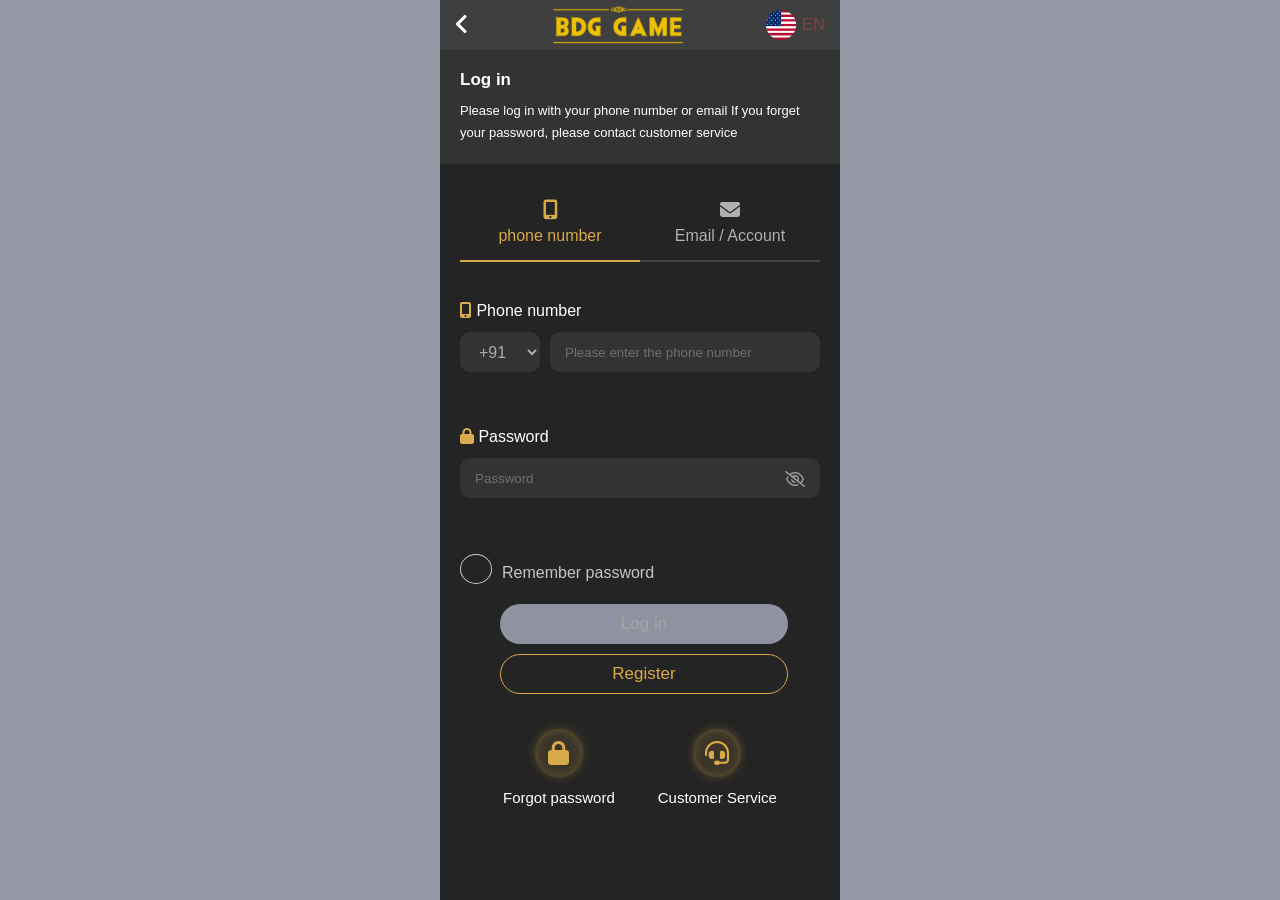
<file: login.html>
<!DOCTYPE html>
<html lang="en">

<head>
    <meta charset="UTF-8">
    <meta name="viewport" content="width=device-width, initial-scale=1.0">
    <title>BDG Login</title>

    <link rel="stylesheet" href="https://cdnjs.cloudflare.com/ajax/libs/font-awesome/6.5.2/css/all.min.css">

    <link rel="stylesheet" href="css/login.css">
</head>

<body>

    <div class="login-container">

        <!-- Top -->

        <div class="login-top">

            <a href="index.html"><i class="fa-solid fa-angle-left"></i></a>

            <img src="image/logo.png" alt="">
            <div class="lang">
                <img src="image/flag.png">
                <span>EN</span>
            </div>
        </div>
        <!-- Title -->
        <div class="login-title">
            <h2>Log in</h2>
            <p>
                Please log in with your phone number or email
                If you forget your password, please contact customer service
            </p>
        </div>
        <!-- Tabs -->

        <div class="login-tabs">

            <button class="tab-btn active" data-tab="phone">
                <i class="fa-solid fa-mobile-screen-button"></i>
                <span>phone number</span>
            </button>

            <button class="tab-btn" data-tab="email">
                <i class="fa-solid fa-envelope"></i>
                <span>Email / Account</span>
            </button>

        </div>

        <!-- PHONE FORM -->
        <form id="phoneForm" class="login-form active-form">
            <label>
                <i class="fa-solid fa-mobile-screen-button"></i>
                Phone number
            </label>

            <div class="phone-box">

                <select>
                    <option>+91</option>
                    <option>+1</option>
                    <option>+44</option>
                </select>

                <input type="number" placeholder="Please enter the phone number" id="phone">
                
            </div>
             <small class="error" id="phoneError"></small>

            <label>
                <i class="fa-solid fa-lock"></i>
                Password
            </label>

            <div class="password-box">

                <input type="password" placeholder="Password" id="phonePassword">

                <i class="fa-regular fa-eye-slash togglePassword"></i>
            </div>
             <small class="error" id="passwordError"></small>

            <div class="remember">

                <input type="checkbox" id="remember">
                <label for="remember">Remember password</label>
                <small class="error" id="agreeError"></small>

            </div>
            <button type="submit" class="login-btn">
                Log in
            </button>

            <a href="register.html" class="register-btn">
                Register
            </a>

            <!-- Bottom Options -->

            <div class="bottom-options">

                <a href="forget-password.html" class="bottom-item forgot-btn">
                    <div class="icon-box">
                        <i class="fa-solid fa-lock"></i>
                    </div>
                    <span>Forgot password</span>
                </a>

                <a href="#" class="bottom-item">
                    <div class="icon-box">
                        <i class="fa-solid fa-headset"></i>
                    </div>
                    <span>Customer Service</span>
                </a>

            </div>

        </form>

        <!-- EMAIL FORM -->
        <form id="emailForm" class="login-form">

            <label>
                <i class="fa-solid fa-envelope"></i>
                Email / Account Log in
            </label>

            <input type="email" id="email" placeholder="please input your email">
            <small class="error" id="emailError"></small>

            <label>
                <i class="fa-solid fa-lock"></i>
                Password
            </label>

            <div class="password-box">

                <input type="password" id="emailPassword" placeholder="Password">

                <i class="fa-regular fa-eye-slash togglePassword"></i>

            </div>
            <small class="error" id="emailPasswordError"></small>

            <div class="remember">

                <input type="checkbox" id="rememberEmail">
                <label for="rememberEmail">
                    Remember password
                </label>

            </div>

            <button type="submit" class="login-btn">
                Log in
            </button>

            <a href="register.html" class="register-btn">
                Register
            </a>
            <div class="bottom-options">

                <a href="forget-password.html" class="bottom-item forgot-btn">
                    <div class="icon-box">
                        <i class="fa-solid fa-lock"></i>
                    </div>
                    <span>Forgot password</span>
                </a>

                <a href="#" class="bottom-item">
                    <div class="icon-box">
                        <i class="fa-solid fa-headset"></i>
                    </div>
                    <span>Customer Service</span>
                </a>

            </div>

        </form>

    </div>

    <script src="js/login.js"></script>

</body>

</html>
</file>
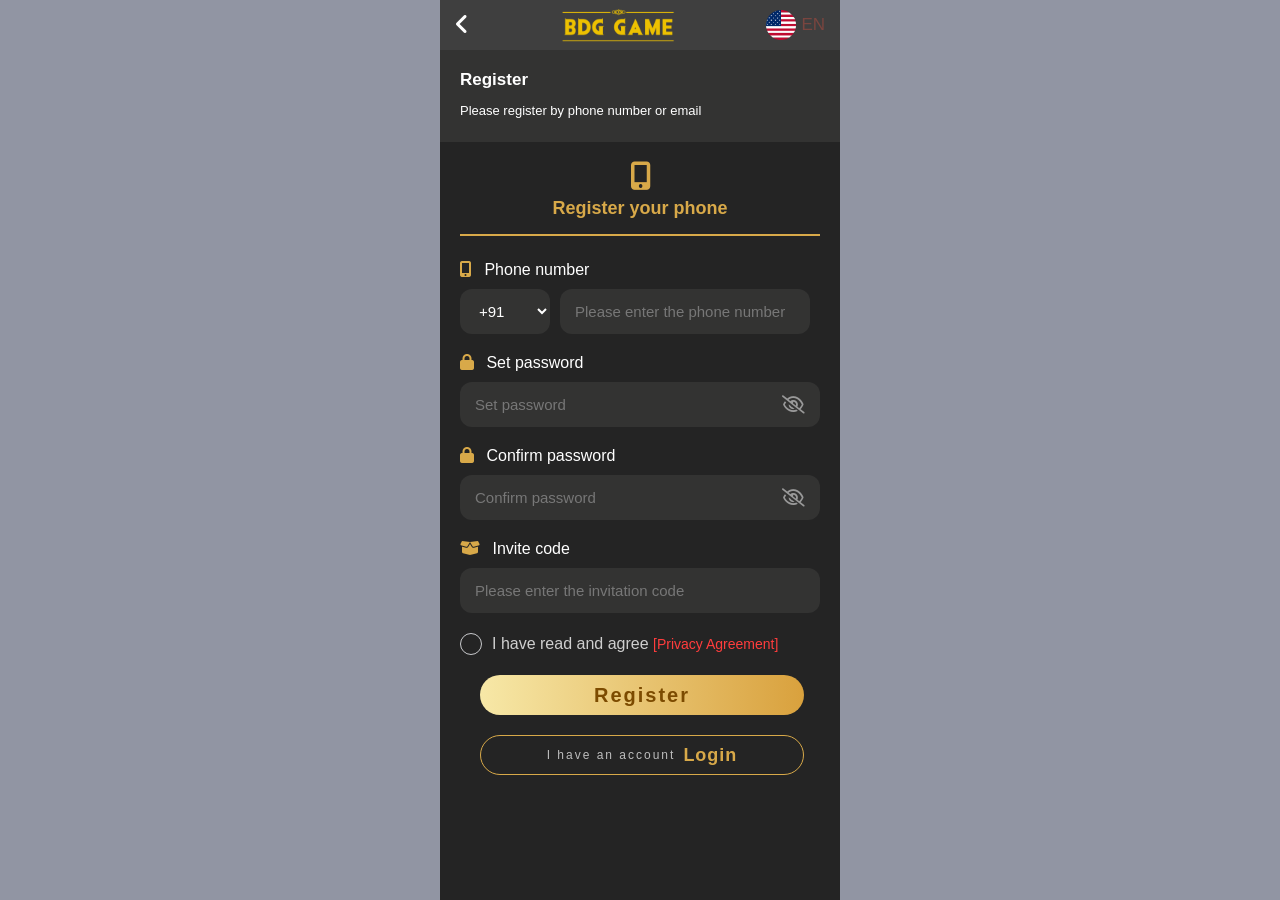
<file: register.html>
<!DOCTYPE html>
<html lang="en">

<head>
    <meta charset="UTF-8">
    <meta name="viewport" content="width=device-width, initial-scale=1.0">
    <title>BDG Login</title>

    <link rel="stylesheet" href="https://cdnjs.cloudflare.com/ajax/libs/font-awesome/6.5.2/css/all.min.css">

    <link rel="stylesheet" href="css/register.css">
</head>

<body>
    <div class="login-container">

        <div class="login-top">

            <a href="index.html"><i class="fa-solid fa-angle-left"></i></a>

            <img src="image/logo.png" alt="">
            <div class="lang">
                <img src="image/flag.png">
                <span>EN</span>
            </div>
        </div>

        <div class="login-title">
            <h2>Register</h2>
            <p>
                Please register by phone number or email
            </p>
        </div>

        <!-- register form -->
        <form id="registerForm" class="register-form">

            <div class="register-heading">
                <i class="fa-solid fa-mobile-screen-button"></i>
                <h3>Register your phone</h3>
            </div>

            <!-- Phone -->

            <label>
                <i class="fa-solid fa-mobile-screen-button"></i>
                Phone number
            </label>

            <div class="phone-box">

                <select id="countryCode">
                    <option>+91</option>
                    <option>+1</option>
                    <option>+44</option>
                </select>

                <input type="tel" id="regPhone" placeholder="Please enter the phone number"><br>
        
            </div>
            <small class="error" id="phoneError"></small>


            <!-- Password -->

            <label>
                <i class="fa-solid fa-lock"></i>
                Set password
            </label>

            <div class="password-box">

                <input type="password" id="regPassword" placeholder="Set password">

                <i class="fa-regular fa-eye-slash togglePassword"></i>
                <small class="error" id="passwordError"></small>

            </div>


            <!-- Confirm Password -->

            <label>
                <i class="fa-solid fa-lock"></i>
                Confirm password
            </label>

            <div class="password-box">

                <input type="password" id="regConfirmPassword" placeholder="Confirm password">

                <i class="fa-regular fa-eye-slash togglePassword"></i>
                <small class="error" id="confirmError"></small>

            </div>


            <!-- Invite Code -->

            <label>
                <i class="fa-solid fa-box-open"></i>
                Invite code
            </label>

            <input type="text" id="inviteCode" placeholder="Please enter the invitation code">
            <small class="error" id="inviteError"></small>


            <!-- Agreement -->

            <div class="remember">

                <input type="checkbox" id="agree">

                <label for="agree">
                    I have read and agree
                    <span class="privacy-link">
                        [Privacy Agreement]
                    </span>
                </label>
                <small class="error" id="agreeError"></small>

            </div>


            <!-- Register Button -->

            <button type="submit" class="register-submit-btn">
                Register
            </button>


            <!-- Login Button -->

            <a href="login.html" class="login-redirect">
                <span>I have an account</span>
                <strong>Login</strong>
            </a>

        </form>

    </div>

    <script src="js/register.js"></script>

</body>

</html>
</file>
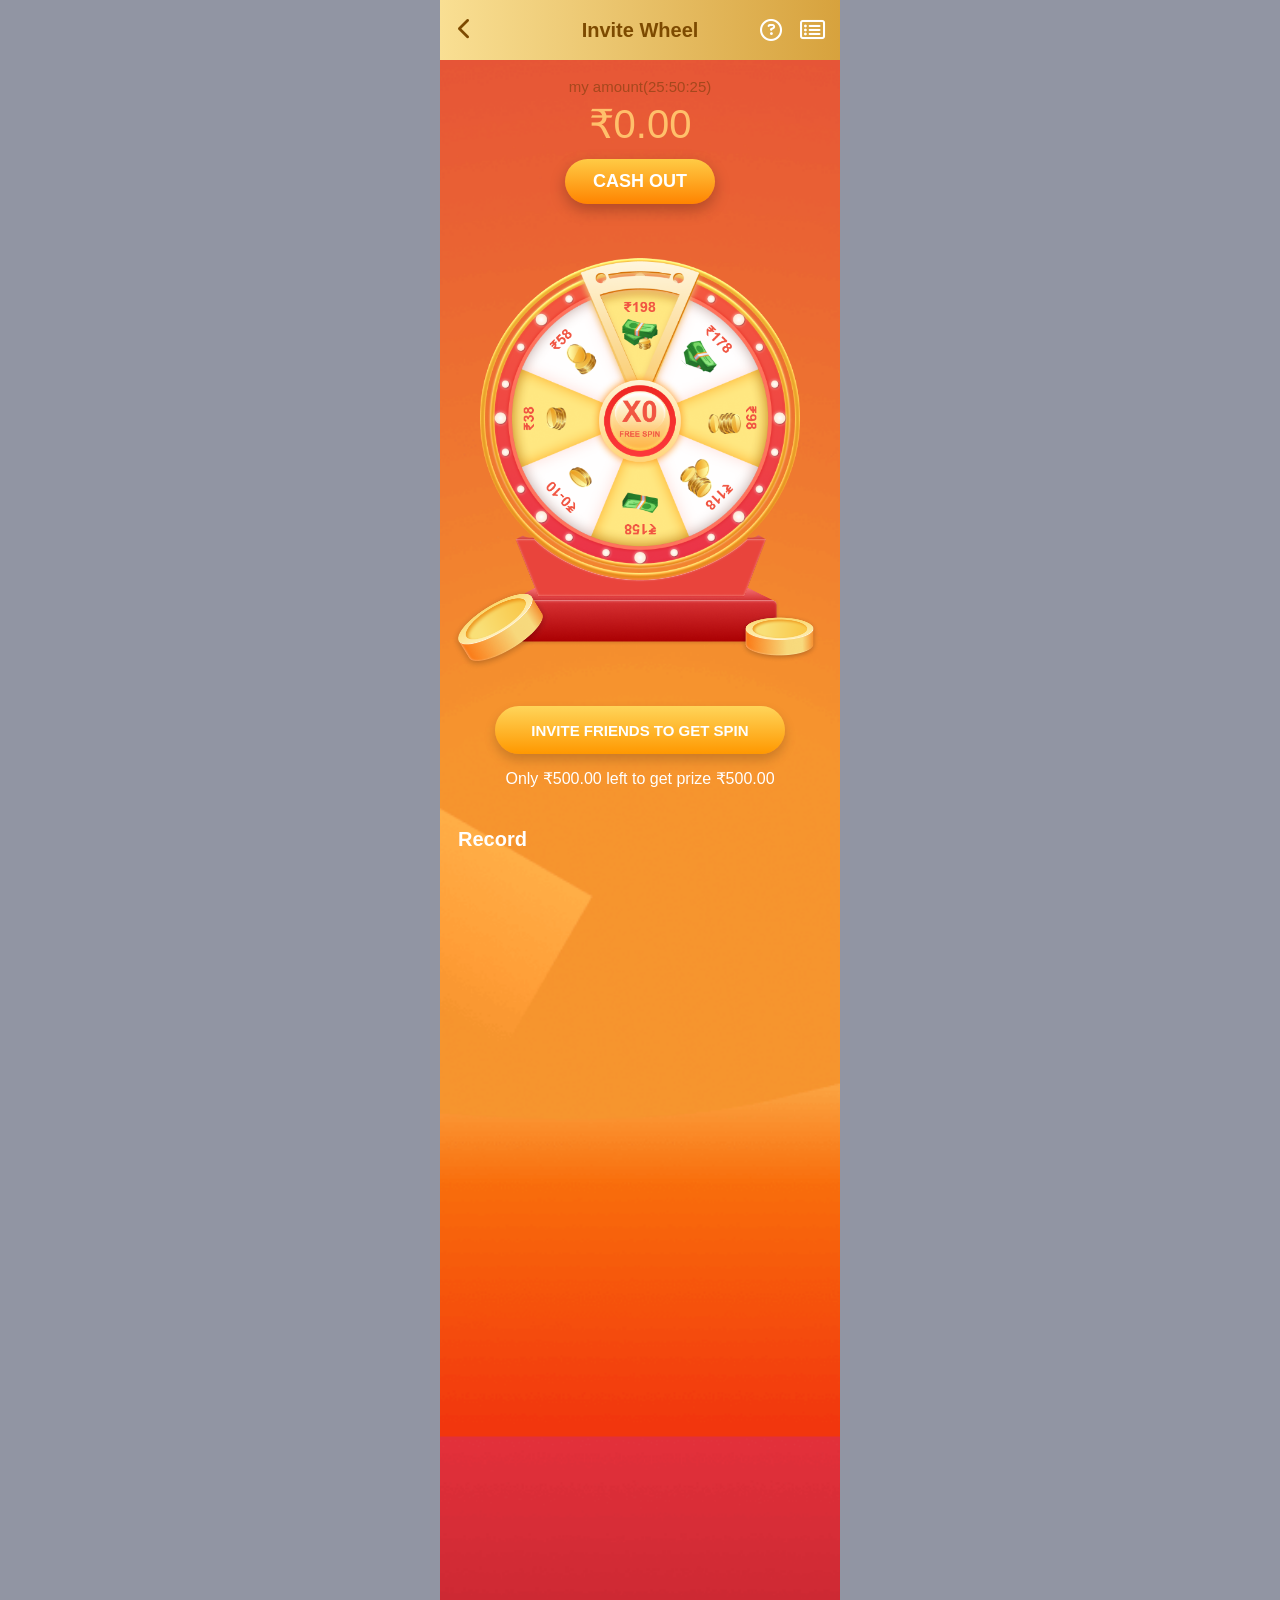
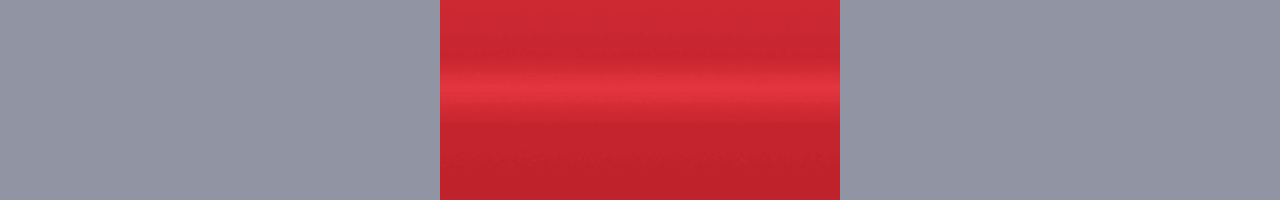
<file: spinner.html>
<!DOCTYPE html>
<html lang="en">

<head>
    <meta charset="UTF-8">
    <meta name="viewport" content="width=device-width, initial-scale=1.0">
    <title>Spinner</title>

    <link rel="stylesheet" href="https://cdnjs.cloudflare.com/ajax/libs/font-awesome/6.4.0/css/all.min.css">
    <link rel="stylesheet" href="css/spinner.css">
</head>

<body>
    <div class="app-container">
        <div id="wheelPage" class="content-page">

            <!-- Guest (Logout) -->
            <div id="wheelGuest">

                <!-- Header -->
                <div class="wheel-header">

                    <a href="index.html">
                        <i class="fa-solid fa-chevron-left back-btn"></i>

                    </a>

                    <h2>Invite Wheel</h2>

                    <div class="wheel-header-icons">
                        <i class="fa-regular fa-circle-question"></i>
                        <i class="fa-regular fa-rectangle-list"></i>
                    </div>

                </div>

                <!-- Top -->
                <div class="wheel-top">

                    <p>my amount(25:50:25)</p>

                    <h1>₹0.00</h1>

                    <button class="cash-btn">
                        CASH OUT
                    </button>

                </div>

                <!-- Wheel -->
                <div class="wheel-body" id="wheelSpinner">

                    <img src="image/spin2.png" class="wheel-image">

                </div>
                <!-- Invite Section -->
                <div class="invite-section">

                    <button class="invite-btn">
                        INVITE FRIENDS TO GET SPIN
                    </button>

                    <p class="invite-text">
                        Only ₹500.00 left to get prize ₹500.00
                    </p>

                </div>

                <!-- Record -->
                <!-- Record -->
                <div class="record-section">

                    <h2>Record</h2>

                </div>

                <!-- <div class="popup" id="popup">
                    <div class="popup-box">

                        <img src="image/gift.png" class="gift">
                        <h2>Event Rewards</h2>
                        <p>
                            Log in to participate in the
                            <span>event rewards</span> and unlock
                            all 8 exclusive rewards
                        </p>

                        <button onclick="location.href='login.html'">
                            Log in now to participate
                        </button>

                        <div class="skip" onclick="closePopup()">
                            Don't log in yet, continue browsing
                        </div>

                    </div>
                </div> -->

            </div>

            <!-- Logged In -->
            <div id="wheelUser" style="display:none;">

                <!-- Header -->
                <div class="wheel-header">

                    <a href="index.html">
                        <i class="fa-solid fa-chevron-left back-btn"></i>
                    </a>

                    <h2>Invite Wheel</h2>

                    <div class="wheel-header-icons">
                        <i class="fa-regular fa-circle-question"></i>
                        <i class="fa-regular fa-rectangle-list"></i>
                    </div>

                </div>

                <!-- Top -->
                <div class="wheel-top">

                    <p>my amount(06:37:07)</p>

                    <h1 id="walletAmount">₹496.66</h1>

                    <button class="cash-btn">
                        CASH OUT
                    </button>

                </div>

                <!-- Wheel -->
                <div class="wheel-body">

                    <!-- Wheel -->
                    <img src="image/spin.png" id="spinWheel" class="wheel-image">

                    <!-- Center Button
                    <div id="spinCenter" class="spin-center">

                        <h2 id="spinText">X1</h2>

                        <span>FREE SPIN</span>

                    </div> -->

                </div>

                <!-- Invite -->
                <div class="invite-section">

                    <button class="invite-btn">
                        INVITE FRIENDS TO GET SPIN
                    </button>

                    <p class="invite-text">
                        Only ₹3.21 left to get prize ₹500.00
                    </p>

                </div>
                <!-- Record -->
                <div class="record-section">

                    <h2>Record</h2>

                    <div class="record-list">

                        <div class="record-item">

                            <div class="record-left">
                                <img src="image/p6.png" alt="">
                                <div>
                                    <h4>MemberNNG34PXB</h4>
                                </div>
                            </div>

                            <div class="record-right">
                                <h3>₹0.13</h3>
                                <span>2026-07-02 11:56:19</span>
                            </div>

                        </div>

                        <div class="record-item">

                            <div class="record-left">
                                <img src="image/p6.png" alt="">
                                <div>
                                    <h4>MemberNNG34PXB</h4>
                                </div>
                            </div>

                            <div class="record-right">
                                <h3>₹0.02</h3>
                                <span>2026-07-01 16:41:29</span>
                            </div>

                        </div>

                        <div class="record-item">

                            <div class="record-left">
                                <img src="image/p6.png" alt="">
                                <div>
                                    <h4>MemberNNG34PXB</h4>
                                </div>
                            </div>

                            <div class="record-right">
                                <h3>₹0.19</h3>
                                <span>2026-06-29 18:32:36</span>
                            </div>

                        </div>

                        <div class="record-item">

                            <div class="record-left">
                                <img src="image/p6.png" alt="">
                                <div>
                                    <h4>MemberNNG34PXB</h4>
                                </div>
                            </div>

                            <div class="record-right">
                                <h3 class="big-amount">₹496.45</h3>
                                <span>2026-06-29 18:32:29</span>
                            </div>

                        </div>

                    </div>

                </div>

                <!-- Reward Popup -->

                <div class="reward-popup" id="rewardPopup">

                    <div class="reward-box">

                        <h2>🎉 Congratulations</h2>

                        <h1 id="rewardAmount">₹198</h1>

                        <button onclick="closeReward()">
                            Collect
                        </button>

                    </div>

                </div>

            </div>
        </div>



    </div>


    </div>

    <script src="js/spinner.js"></script>
</body>

</html>
</file>
<file: css/style.css>
* {
    margin: 0;
    padding: 0;
    box-sizing: border-box;
    font-family: Arial, sans-serif;
}

body {
    margin: 0;
    background: #9195a3;
    display: flex;
    justify-content: center;

}

.app-container {
    width: 100%;
    max-width: 400px;
    min-height: 100vh;
    position: relative;
    background: #252525;
}

.top-header {
    width: 100%;
    max-width: 400px;
    background: #3f3f3f;
    padding: 2px 6px 2px 8px;
    display: flex;
    justify-content: space-between;
    align-items: center;
    gap: 10px;
    position: fixed;
    left: 50%;
    transform: translateX(-50%);
    top: 0;
    z-index: 999;
}

.header-left {
    display: flex;
    flex-direction: column;
    gap: 10px;
}

.logo img {
    width: 85px;
    height: auto;
    display: block;
}

.welcome-box {
    display: flex;
    align-items: center;
    gap: 30px;
}

.welcome-box img {
    width: 28px;
    height: 28px;
    border-radius: 50%;
    object-fit: cover;
}

.welcome-box span {
    color: #f4c44f;
    font-size: 14px;
    font-weight: 500;
}

.header-right {
    display: flex;
    flex-direction: column;
    gap: 10px;
}

.header-btn {
    width: 134px;
    min-height: 40px;
    background: #d9b364;
    border-radius: 15px;
    display: flex;
    align-items: center;
    justify-content: center;
    gap: 18px;
    text-decoration: none;
    color: #2d2d2d;
    font-weight: 600;
    font-size: 12px;
    padding: 7px;
    cursor: default;
}

.header-btn i {
    font-size: 25px;
}

.hero-content {
    background: #242424;
    height: auto;
    padding-bottom: 120px;
    padding-top: 110px;

}

.banner-slider {
    width: 380px;
    height: 180px;
    margin: auto;
    overflow: hidden;
    padding-top: 10px;
    padding-bottom: 10px;
}

.slides {
    display: flex;
    width: 100%;
    height: 100%;
    animation: slide 33s infinite;
}

.slides img {
    width: 100%;
    height: 100%;
    object-fit: cover;
    flex-shrink: 0;
}

@keyframes slide {

    0%,
    8% {
        transform: translateX(0);
    }

    9%,
    17% {
        transform: translateX(-100%);
    }

    18%,
    26% {
        transform: translateX(-200%);
    }

    27%,
    35% {
        transform: translateX(-300%);
    }

    36%,
    44% {
        transform: translateX(-400%);
    }

    45%,
    53% {
        transform: translateX(-500%);
    }

    54%,
    62% {
        transform: translateX(-600%);
    }

    63%,
    71% {
        transform: translateX(-700%);
    }

    72%,
    80% {
        transform: translateX(-800%);
    }

    81%,
    89% {
        transform: translateX(-900%);
    }

    90%,
    100% {
        transform: translateX(-1000%);
    }
}

.notice-bar {
    width: 100%;
    max-width: 400px;
    height: 55px;
    display: flex;
    align-items: center;
    gap: 10px;
    padding: 0 12px;
}

.notice-icon i {
    font-size: 22px;
    color: #f5c451;
    padding-right: 10px;
}

.notice-text {
    flex: 1;
    height: 30px;
    overflow: hidden;
}

.text-slider {
    animation: slideText 12s infinite;
}

.text-slider p {
    height: 40px;
    line-height: 30px;
    color: #fff;
    font-size: 11px;
    font-weight: 600;
}

.detail-btn {
    text-decoration: none;
    background: #e8bf63;
    color: #2d2d2d;
    padding: 3px 8px;
    border-radius: 8px;
    font-weight: 500;
    display: flex;
    align-items: center;
    cursor: default;
    font-size: 12px;
    gap: 5px;
}

.detail-btn i {
    font-size: 13px;
}

@keyframes slideText {

    0%,
    20% {
        transform: translateY(0);
    }

    25%,
    45% {
        transform: translateY(-30px);
    }

    50%,
    70% {
        transform: translateY(-60px);
    }

    75%,
    85% {
        transform: translateY(-90px);
    }

    100% {
        transform: translateY(0);
    }
}

.games-section {
    width: 100%;
    padding: 12px;

}

/* Top 3 Cards */
.top-row {
    display: grid;
    grid-template-columns: repeat(3, 1fr);
    gap: 10px;
    margin-bottom: 10px;

}

.game-card {
    background: linear-gradient(135deg, #f6d77a, #d8ab49);
    border-radius: 16px;
    text-decoration: none;
    color: #2c2c2c;
    min-height: 115px;
    display: flex;
    flex-direction: column;
    justify-content: space-between;
    padding: 10px 8px;
    overflow: hidden;
    cursor: default;
}

.game-card img {
    width: 100%;
    height: 60px;
    object-fit: contain;
}

.middle-row img {
    width: 100%;
    height: 60px;
    object-fit: fill;
    cursor: default;
}

.middle-row span {
    font-size: 16px;
    text-align: center;
    font-weight: 600;
    margin-top: 8px;
    cursor: default;
}

.game-card span {
    font-size: 16px;
    text-align: center;
    font-weight: 600;
    margin-top: 8px;
}

/* Middle Single Box */
.middle-row {
    display: grid;
    grid-template-columns: repeat(3, 1fr);
    background: linear-gradient(135deg, #f6d77a, #d8ab49);
    border-radius: 16px;
    overflow: hidden;
    margin-bottom: 10px;
}

.middle-row a {
    text-decoration: none;
    color: #2c2c2c;
    display: flex;
    flex-direction: column;
    justify-content: space-between;
    padding: 10px 8px;
    min-height: 110px;
    border-right: 1px solid rgba(255, 255, 255, .3);
}

.middle-row a:last-child {
    border-right: none;
}

.middle-row img {
    width: 100%;
    height: 60px;
    object-fit: contain;
}

.middle-row span {
    font-size: 16px;
    font-weight: 700;
}

/* Bottom Equal Width Cards */
.bottom-row {
    display: grid;
    grid-template-columns: 1fr 1fr;
    gap: 10px;
}

.bottom-row .game-card {
    min-height: 110px;

}

.lottery-section {
    width: 100%;
    max-width: 400px;
    padding: 10px;
    box-sizing: border-box;
}

.lottery-title {
    color: #fff;
    font-size: 16px;
    margin-bottom: 12px;
    border-left: 2px solid #d9b364;
    position: relative;
    padding-left: 10px;
}

/* Navbar */
.lottery-nav {
    width: 100%;
    display: flex;
    overflow-x: auto;
    gap: 5px;
    background: #3b3b3b;
    padding: 8px;
    border-radius: 14px;
    box-sizing: border-box;
}

.lottery-nav::-webkit-scrollbar {
    height: 4px;
}

.tab-btn {
    border: none;
    background: transparent;
    color: #bcbcbc;
    padding: 4px 11px;
    border-radius: 10px;
    cursor: pointer;
    font-size: 14px;
    white-space: nowrap;
    flex-shrink: 0;
}

.tab-btn.active {
    background: linear-gradient(180deg, #f7d97d, #d7a947);
    color: #3a2a0a;
    font-weight: 700;
}

/* Cards */
.lottery-cards {
    width: 100%;
    display: grid;
    grid-template-columns: repeat(3, minmax(0, 1fr));
    gap: 10px;
    margin-top: 15px;
}

.lottery-card {
    width: 100%;
    background: #2d2d2d;
    border-radius: 5px;
    overflow: hidden;
    text-decoration: none;
    cursor: default;
    position: relative;
}

.lottery-card img {
    width: 100%;
    aspect-ratio: 1/1;
    object-fit: cover;
    display: block;
}

.lottery-card span {
    position: absolute;
    bottom: 2px;
    text-align: center;
    left: 10px;
    right: 20px;
    color: #ffd76b;
    font-size: 12px;
    font-weight: 600;
    text-shadow: 0 2px 4px rgba(0, 0, 0, .8);
}

/* 400px se chhoti screen */
@media(max-width:400px) {

    .lottery-section {
        padding: 8px;
    }

    .lottery-cards {
        gap: 8px;
    }

    .lottery-card span {
        font-size: 12px;
    }

    .tab-btn {
        padding: 10px 12px;
        font-size: 13px;
    }
}

/* winner section */
.winner-section {
    width: 100%;
    max-width: 400px;
    padding: 10px;
    box-sizing: border-box;
}

.winner-title {
    color: #d8ab49;
    font-size: 18px;
    font-weight: 600;
    margin-bottom: 12px;
    border-left: 2px solid #d9b364;
    position: relative;
    padding-left: 10px;
}

.winner-cards {
    width: 100%;
    height: 350px;
    /* 5 cards visible */
    overflow: hidden;
    display: flex;
    flex-direction: column;
    gap: 10px;
}

.card-win {
    min-height: 60px;
    background: #333332;
    border-radius: 8px;
    padding: 12px;
    display: flex;
    justify-content: space-between;
    align-items: center;
    transition: all .5s ease;
    margin-bottom: 2px;
}

/* Left Side */
.left-win {
    display: flex;
    align-items: center;
    gap: 10px;
}

.left-win img {
    width: 45px;
    height: 45px;
    border-radius: 50%;
    object-fit: cover;
}

.left-win span {
    color: #a3a6ab;
    font-size: 14px;
    font-weight: 500;
}

/* Right Side */
.right-win {
    display: flex;
    align-items: center;
    justify-content: flex-end;
    gap: 10px;
}

.right-win img {
    width: 75px;
    height: 50px;
    border-radius: 8px;
    object-fit: cover;
}

.right-win div {
    display: flex;
    flex-direction: column;
    gap: 4px;
}

.right-win h4 {
    color: #f8e49e;
    font-size: 16px;
    font-weight: 600;
    margin: 0;
}

.right-win p {
    color: #a3a6ab;
    font-size: 12px;
    margin: 0;
}

.earning-section {
    width: 100%;
    margin-top: 40px;
    padding: 10px;
    margin-bottom: 50px;
    box-sizing: border-box;
}

/* Top 3 */

.top-earners {
    width: 100%;
    display: flex;
    justify-content: center;
    align-items: flex-end;
    gap: 10px;
    margin: 50px 0;
}

/* Common Style */
.podium-card {
    position: relative;
    width: 110px;
    border-radius: 15px 15px 0 0;
    text-align: center;
    padding: 15px 10px;
    transform-style: preserve-3d;
    box-shadow:
        0 12px 20px rgba(0, 0, 0, .35),
        inset 0 2px 2px rgba(255, 255, 255, .3);
}

.podium-card img {
    width: 60px;
    height: 60px;
    border-radius: 50%;
    border: 3px solid #fff;
    margin-bottom: 8px;
}

.podium-card h4 {
    color: #8f5206;
    font-size: 13px;
    margin: 5px 0;
}

.podium-card p {
    color: #8f5206;
    font-size: 14px;
    font-weight: 700;
}

.medal {
    position: absolute;
    top: -15px;
    left: 50%;
    transform: translateX(-50%);
    font-size: 24px;
}

/* 1st Rank - Highest */
.first {
    height: 180px;
    background: linear-gradient(180deg, #d6ae5f, #ffe69c);
    transform: translateY(-20px);
}

/* 2nd Rank */
.second {
    height: 150px;
    background: linear-gradient(180deg, #ffd85e, #d6ae5f);
}

/* 3rd Rank */
.third {
    height: 130px;
    background: linear-gradient(180deg, #ffd85e, #d6ae5f);
}

/* Rank Number Box */
.rank-box {
    position: absolute;
    bottom: -40px;
    left: 0;
    width: 100%;
    height: 40px;
    line-height: 40px;

    background: rgba(0, 0, 0, .2);
    color: #fff;
    font-size: 22px;
    font-weight: 700;

    border-radius: 0 0 15px 15px;
}

/* Rank List */

.earning-list {
    display: flex;
    flex-direction: column;
    gap: 10px;
    padding-top: 30px;
}

.earning-row {
    background: #333332;
    border-radius: 8px;
    padding: 10px;

    display: grid;
    grid-template-columns: 40px 50px 1fr auto;
    align-items: center;
    gap: 10px;
}

.rank {
    color: #a3a6ab;
    font-size: 18px;
    font-weight: 700;
    text-align: center;
}

.earning-row img {
    width: 45px;
    height: 45px;
    border-radius: 50%;
}

.user-name {
    color: #a3a6ab;
    font-size: 15px;
}

.amount {
    color: #8f5206;
    background: #d6ae5f;
    font-size: 16px;
    padding: 5px 10px;
    border-radius: 20px;
    font-weight: 700;
}

/* footer */
.bottom-footer {
    position: fixed;
    bottom: 0px;
    left: 50%;
    transform: translateX(-50%);
    width: 100%;
    max-width: 400px;
    height: 80px;
    background: #2c2c2c;
    border-radius: 20px 20px 0 0;
    display: flex;
    justify-content: space-around;
    align-items: center;
    z-index: 1000;
    box-shadow: 0 -3px 15px rgba(0, 0, 0, .4);
}

/* Common Icon */

.footer-item {
    text-decoration: none;
    color: #8e9198;
    display: flex;
    flex-direction: column;
    align-items: center;
    gap: 5px;
    cursor: default;
    font-size: 12px;
    transition: .3s;
}

.footer-item i {
    font-size: 22px;
}

/* Active */

.footer-item.active {
    color: #f4d06f;
}

/* Center Spinner */

.center-box{
    position:relative;
    width:85px;
    display:flex;
    justify-content:center;
}

.center-btn{
    position:absolute;
    top:-95px;
    z-index:1;          /* niche */
    pointer-events:none; /* click block nahi karega */
}

.spinner-link{
    position:absolute;
    top:-62px;
    width:85px;
    height:85px;
    z-index:2;          /* upar */
    cursor:pointer;
}

.spinner-link img{
    width:100%;
    display:block;
}

.spinner-link span{
    cursor:pointer;
    text-decoration: none;
    color: #d7a947;
    display: flex;
    flex-direction: column;
    align-items: center;
    gap: 3px;
    cursor: default;
    font-size: 14px;
    font-weight: 600;
}

/* Button Above Spinner */
.center-btn img {
    width: 22px;
    height: 22px;
    cursor: default;
}

.center-btn {
    position: absolute;
    top: -95px;
    background: linear-gradient(#f6dc87, #d7a544);
    color: #fff;
    text-decoration: none;
    padding: 8px 20px;
    border-radius: 25px;
    font-size: 13px;
    font-weight: 600;
    white-space: nowrap;
    cursor: default;
}

@media (max-width:400px) {

    .top-header {
        padding: 5px;
        gap: 5px;
    }

    .logo img {
        width: 65px;
    }

    .welcome-box {
        gap: 8px;
    }

    .welcome-box img {
        width: 22px;
        height: 22px;
    }

    .welcome-box span {
        font-size: 11px;
    }

    .header-btn {
        width: 100px;
        min-height: 35px;
        gap: 8px;
        font-size: 10px;
        padding: 5px;
    }

    .header-btn i {
        font-size: 18px;
    }

    .banner-slider {
        width: calc(100% - 20px);
        height: 150px;
    }
}

@media (max-width:320px) {

    .top-header {
        flex-wrap: wrap;
        justify-content: center;
    }

    .header-left,
    .header-right {
        width: 100%;
        align-items: center;
    }

    .header-btn {
        width: 90%;
        max-width: 180px;
    }

    .banner-slider {
        height: 130px;
    }
}


/* account page */
.profile-header{
    width:100%;
    height:260px;
    background:linear-gradient(to right,#f6e6a4,#c99733);
    border-radius:0 0 35px 35px;
    margin-top: -110px;
    padding:35px 20px 90px;
    position:relative;
}

.profile-info{
    display:flex;
    align-items: center;

    gap:15px;
}

.profile-info img{
    width:80px;
    height:80px;
    border-radius:50%;
    object-fit:cover;
}
.user-details{
    padding-top: 10px;
}
.user-details h3{
    color:#fff;
    font-size:16px;
    margin-bottom:6px;
}

.uid-box{
    display:inline-block;
    background:#df8c2f;
    color:#fff;
    padding:3px 8px;
    border-radius:20px;
    font-size:12px;
    margin-bottom:6px;
}

.user-details p{
    color:#f5f5f5;
    font-size:14px;
}

.balance-card{
    width:94%;
    background:#505050;
    border-radius:18px;
    padding:10px;
    margin:-70px auto 0;
    position:relative;
    z-index:10;
}

.balance-card p{
    color:#bdbdbd;
    font-size:14px;
}

.balance-row{
    display:flex;
    justify-content:space-between;
    align-items:center;
    margin-top: -20px;
}

.balance-row h2{
    color:#fff;
    font-size:16px;
}

.balance-row button{
    border:none;
    background:#d8aa47;
    color:#fff;
    padding:8px 12px;
    border-radius:30px;
    margin-bottom: 20px;
    cursor: default;
    font-size:13px;
}

.wallet-menu{
    display:flex;
    justify-content:space-around;
    text-align:center;
    margin-top: 10px;
}

.wallet-menu div{
    display:flex;
    flex-direction:column;
    gap:8px;
}

.wallet-menu i{
    font-size:20px;
    color:#d8aa47;
}

.wallet-menu span{
    color:#fff;
    font-size:16px;
}
.history-grid{
    padding:10px;
    margin-top: 10px;
    display:grid;
    grid-template-columns:repeat(2,1fr);
    gap:10px;
}

.history-card{
    background:#333;
    border-radius:12px;
    padding:8px;
    display:flex;
    gap:10px;
    cursor: default;
    text-decoration:none;
}

.history-card i{
    color:#47f1b8;
    font-size:30px;
    padding: 15px 0px;
}

.history-card h4{
    color:#fff;
    font-size: 16px;
    padding-top: 8px;
}

.history-card p{
    color:#999;
    font-size:13px;
}

.account-menu{
    margin:15px;
    background:#333;
    border-radius:15px;
}

.menu-item{
    text-decoration:none;
    color:#fff;
    display:flex;
    justify-content:space-between;
    align-items:center;
    padding:18px;
    border-bottom:1px solid #444;
    cursor: default;
}

.menu-item:last-child{
    border:none;
}

.menu-item span i{
    color:#d8a949;
    margin-right:10px;
}

.service-center{
    margin:15px;
    background:#333;
    border-radius:15px;
    padding:20px;
    cursor: default;
}

.service-center h3{
    color:#fff;
    margin-bottom:20px;
    font-size: 16px;
}

.service-grid{
    display:grid;
    grid-template-columns:repeat(3,1fr);
    gap:20px;
}

.service-grid a{
    text-decoration:none;
    text-align:center;
    color:#bdbdbd;
    cursor: default;
    font-size: 14px;
}

.service-grid i{
    display:block;
    color:#d8a949;
    font-size:26px;
    margin-bottom:10px;
}

.logout-btn{
    display:flex;
    align-items:center;
    justify-content:center;
    gap:10px;
    width:calc(100% - 30px);
    margin:20px auto 100px;
    height:45px;
    border:1px solid #d8a949;
    border-radius:30px;
    text-decoration:none;
    color:#d8a949;
    font-size:18px;
    cursor: default;
}
.logout-popup{
    position: fixed;
    top:0;
    left:0;
    width:100%;
    height:100%;
    background:rgba(0,0,0,.6);
    display:flex;
    justify-content:center;
    align-items:center;
    opacity:0;
    visibility:hidden;
    transition:0.3s ease;
    z-index:9999;
}
.logout-popup.show{
    opacity:1;
    visibility:visible;
}
.logout-box{
    width:85%;
    max-width:320px;
    background:#3b3b3b;
    border-radius:25px;
    padding:30px 20px;
    text-align:center;
    transform:translateY(50px) scale(.8);
    transition:0.35s ease;
}
.logout-popup.show .logout-box{
    transform:translateY(0) scale(1);
}
.logout-icon{
    width:70px;
    height:70px;
    background:#ff5b5b;
    border-radius:50%;
    margin:0 auto 25px;
    display:flex;
    justify-content:center;
    align-items:center;
}

.logout-icon i{
    color:#fff;
    font-size:45px;
}

.logout-box h3{
    color:#fff;
    font-size:18px;
    margin-bottom:30px;
    font-weight: 600;
}

.confirm-btn{
    width:100%;
    height:45px;
    border:none;
    border-radius:30px;
    background:linear-gradient(to right,#f7e8a7,#d8a949);
    color:#8a5600;
    font-size:19px;
    margin-bottom:15px;
    cursor:pointer;
}

.cancel-btn{
    width:100%;
    height:45px;
    border:1px solid #d8a949;
    border-radius:30px;
    background:transparent;
    color:#d8a949;
    font-size:19px;
    cursor:pointer;
}
</file>
<file: css/a.css>
/* original */
.mini-games{
    width:400px;
    margin:auto;
    padding:15px;
    box-sizing:border-box;
}

.mini-games h2{
    color:#fff;
    font-size:18px;
    margin:0 0 15px;
    display:flex;
    align-items:center;
    gap:10px;
}

.mini-games h2 span{
    width:5px;
    height:20px;
    background:#f5c64b;
    border-radius:5px;
}

.game-grid{
    display:grid;
    grid-template-columns:repeat(3,1fr);
    gap:14px;
}

.game-cards{
    background:#2a2a2a;
    border-radius:5px;
    overflow:hidden;
}

.game-cards img{
    width:100%;
    height:180px;
    object-fit:cover;
    display:block;
}

/* slots */
.slots{
    width:400px;
    margin:auto;
    padding:15px;
    box-sizing:border-box;
}

.slots h2{
    color:#fff;
    font-size:18px;
    margin:0 0 15px;
    display:flex;
    align-items:center;
    gap:10px;
}

.slots h2 span{
    width:5px;
    height:20px;
    background:#f5c64b;
    border-radius:5px;
}

.games-grid{
    display:grid;
    grid-template-columns:repeat(2,1fr);
    gap:14px;
}

.game-cards{
    background:#2a2a2a;
    border-radius:5px;
    overflow:hidden;
}

.game-cards img{
    width:100%;
    height:180px;
    object-fit:cover;
    display:block;
}

/* sports */
.sports{
    width:400px;
    margin:auto;
    padding:15px;
    box-sizing:border-box;
}

.sports h2{
    color:#fff;
    font-size:18px;
    margin:0 0 15px;
    display:flex;
    align-items:center;
    gap:10px;
}

.sports h2 span{
    width:5px;
    height:20px;
    background:#f5c64b;
    border-radius:5px;
}

.sports-grid{
    display:grid;
    grid-template-columns:repeat(2,1fr);
    gap:14px;
}

.sports-cards{
    background:#2a2a2a;
    border-radius:5px;
    overflow:hidden;
}

.sports-cards img{
    width:100%;
    height:180px;
    object-fit:cover;
    display:block;
}

/*popular section  */
.popular-section{
    width:400px;
    margin:auto;
    padding:15px;
    background:#1f1f1f;
    box-sizing:border-box;
}

.popular-section h2{
    color:#fff;
    font-size:18px;
    display:flex;
    align-items:center;
    gap:8px;
    margin-bottom:15px;
}

.popular-section h2 span{
    width:5px;
    height:22px;
    background:#f7c948;
    border-radius:3px;
}

.popular-grid{
    display:grid;
    grid-template-columns:repeat(3,1fr);
    gap:12px;
}

.popular-card img{
    width:100%;
    height:145px;
    border-radius:12px;
    display:block;
    object-fit:cover;
    border:4px solid #333;
}

.rtp{
    margin-top:6px;
    background:#f2cf6b;
    border-radius:8px;
    display:flex;
    justify-content:space-between;
    padding:7px 10px;
    font-size:12px;
    font-weight:bold;
    color:#222;
}

.rtp span{
    color:#fff;
}

/* casino */
.casino{
    width:400px;
    margin:auto;
    padding:15px;
    box-sizing:border-box;
}

.casino h2{
    color:#fff;
    font-size:18px;
    margin:0 0 15px;
    display:flex;
    align-items:center;
    gap:10px;
}

.casino h2 span{
    width:5px;
    height:20px;
    background:#f5c64b;
    border-radius:5px;
}

.casino-grid{
    display:grid;
    grid-template-columns:repeat(2,1fr);
    gap:14px;
}

.casino-cards{
    background:#2a2a2a;
    border-radius:5px;
    overflow:hidden;
}

.casino-cards img{
    width:100%;
    height:180px;
    object-fit:cover;
    display:block;
}

/* rummy */
.rummy{
    width:400px;
    margin:auto;
    padding:15px;
    box-sizing:border-box;
}

.rummy h2{
    color:#fff;
    font-size:18px;
    margin:0 0 15px;
    display:flex;
    align-items:center;
    gap:10px;
}

.rummy h2 span{
    width:5px;
    height:20px;
    background:#f5c64b;
    border-radius:5px;
}

.pvc-grid{
    display:grid;
    grid-template-columns:repeat(2,1fr);
    gap:14px;
}

.pvc-cards{
    background:#2a2a2a;
    border-radius:5px;
    overflow:hidden;
}

.pvc-cards img{
    width:100%;
    height:180px;
    object-fit:cover;
    display:block;
}

/* fishing */
.fishing-section{
    width:400px;
    margin:auto;
    padding:15px;
    background:#1f1f1f;
    box-sizing:border-box;
}

.fishing-section h2{
    color:#fff;
    font-size:18px;
    display:flex;
    align-items:center;
    gap:8px;
    margin-bottom:15px;
}

.fishing-section h2 span{
    width:5px;
    height:22px;
    background:#f7c948;
    border-radius:3px;
}

.fishing-grid{
    display:grid;
    grid-template-columns:repeat(3,1fr);
    gap:12px;
}

.fishing-card img{
    width:100%;
    height:145px;
    border-radius:12px;
    display:block;
    object-fit:cover;
    border:4px solid #333;
}

/* popup box */
.popup{
    position:fixed;
    left:0;
    top:0;
    width:100%;
    height:100%;
    background:rgba(0,0,0,.50);
    display:none;
    justify-content:center;
    align-items:center;
    z-index:99999;
}

.popup-box{
    width:400px;
    max-width:90%;
    background:#353535;
    border-top-left-radius:25px;
    border-top-right-radius:25px;
    padding:20px 20px;
    margin-top: 240px;
    text-align:center;
    color:#fff;
    position:relative;
}

.gift{
    width:180px;
    margin-top:-90px;
}
.popup-box h2{
    font-size:20px;
    margin:10px 0;
    font-weight:700;
}

.popup-box p{
    color:#ddd;
    line-height:28px;
    font-size:16px;
}

.popup-box p span{
    color:#f5c14d;
}

.popup-box button{
    width:100%;
    padding: 10px 20px;
    border:none;
    border-radius:30px;
    background:linear-gradient(#ffe48c,#e7a62b);
    font-size:17px;
    font-weight:bold;
    color:#6a3b00;
    margin-top:17px;
    cursor:pointer;
}

.skip{
    margin-top:20px;
    color:#fff;
    font-size:16px;
    cursor:pointer;
}

/* ---------- 380px ---------- */

@media(max-width:380px){

.game-grid,
.popular-grid,
.fishing-grid{
    gap:10px;
}

.games-grid,
.sports-grid,
.casino-grid,
.pvc-grid{
    gap:10px;
}

.mini-games,
.slots,
.sports,
.popular-section,
.casino,
.rummy,
.fishing-section{
    padding:12px;
}

.popup-box h2{
    font-size:18px;
}

.popup-box p{
    font-size:14px;
}

}


/* ---------- 320px ---------- */

@media(max-width:320px){

.game-grid,
.popular-grid,
.fishing-grid{
    grid-template-columns:repeat(2,1fr);
}

.games-grid,
.sports-grid,
.casino-grid,
.pvc-grid{
    grid-template-columns:repeat(2,1fr);
}

.rtp{
    font-size:11px;
    padding:5px;
}

.popup-box{
    padding:18px;
}

.popup-box button{
    height:42px;
    font-size:15px;
}

.gift{
    width:130px;
}

}


/* ---------- 250px ---------- */

@media(max-width:250px){

.game-grid,
.games-grid,
.sports-grid,
.popular-grid,
.casino-grid,
.pvc-grid,
.fishing-grid{
    grid-template-columns:1fr;
}

.mini-games h2,
.slots h2,
.sports h2,
.popular-section h2,
.casino h2,
.rummy h2,
.fishing-section h2{
    font-size:16px;
}

.popup-box{
    padding:15px;
}

.popup-box h2{
    font-size:17px;
}

.popup-box p{
    font-size:13px;
    line-height:22px;
}

.popup-box button{
    font-size:14px;
}

.gift{
    width:110px;
}

}

/* ==========================================
   RESPONSIVE (400px → 200px)
==========================================*/

/* Common */
.mini-games,
.slots,
.sports,
.popular-section,
.casino,
.rummy,
.fishing-section{
    width:100%;
    max-width:400px;
    margin:auto;
    padding:15px;
    box-sizing:border-box;
}

/* Images never overflow */
.game-cards img,
.sports-cards img,
.casino-cards img,
.pvc-cards img,
.popular-card img,
.fishing-card img{
    width:100%;
    display:block;
}

/* ---------- 380px ---------- */

@media (max-width:380px){

.mini-games,
.slots,
.sports,
.popular-section,
.casino,
.rummy,
.fishing-section{
    padding:12px;
}

.game-grid,
.popular-grid,
.fishing-grid{
    gap:10px;
}

.games-grid,
.sports-grid,
.casino-grid,
.pvc-grid{
    gap:10px;
}

.game-cards img,
.sports-cards img,
.casino-cards img,
.pvc-cards img{
    height:165px;
}

.popular-card img,
.fishing-card img{
    height:135px;
}

.popup-box{
    width:92%;
    margin-top:190px;
}

.gift{
    width:150px;
    margin-top:-75px;
}

.popup-box h2{
    font-size:18px;
}

.popup-box p{
    font-size:15px;
    line-height:24px;
}

.popup-box button{
    height:45px;
    font-size:16px;
}

}


/* ---------- 320px ---------- */

@media (max-width:320px){

.mini-games h2,
.slots h2,
.sports h2,
.popular-section h2,
.casino h2,
.rummy h2,
.fishing-section h2{
    font-size:16px;
}

.game-grid{
    gap:8px;
}

.popular-grid,
.fishing-grid{
    gap:8px;
}

.games-grid,
.sports-grid,
.casino-grid,
.pvc-grid{
    gap:8px;
}

.game-cards img,
.sports-cards img,
.casino-cards img,
.pvc-cards img{
    height:140px;
}

.popular-card img,
.fishing-card img{
    height:115px;
    border-width:3px;
}

.rtp{
    padding:5px 7px;
    font-size:10px;
}

.popup-box{
    width:94%;
    padding:18px;
    margin-top:170px;
}

.gift{
    width:130px;
    margin-top:-65px;
}

.popup-box h2{
    font-size:17px;
}

.popup-box p{
    font-size:14px;
    line-height:22px;
}

.popup-box button{
    height:42px;
    font-size:15px;
}

.skip{
    font-size:14px;
}

}


/* ---------- 280px ---------- */

@media (max-width:280px){

.game-grid,
.popular-grid,
.fishing-grid{
    grid-template-columns:repeat(2,1fr);
}

.games-grid,
.sports-grid,
.casino-grid,
.pvc-grid{
    grid-template-columns:1fr;
}

.game-cards img,
.sports-cards img,
.casino-cards img,
.pvc-cards img{
    height:180px;
}

.popular-card img,
.fishing-card img{
    height:150px;
}

.popup-box{
    padding:15px;
}

.gift{
    width:110px;
}

.popup-box h2{
    font-size:16px;
}

.popup-box p{
    font-size:13px;
    line-height:20px;
}

.popup-box button{
    height:40px;
    font-size:14px;
}

}


/* ---------- 240px ---------- */

@media (max-width:240px){

.mini-games,
.slots,
.sports,
.popular-section,
.casino,
.rummy,
.fishing-section{
    padding:8px;
}

.game-grid,
.games-grid,
.sports-grid,
.popular-grid,
.casino-grid,
.pvc-grid,
.fishing-grid{
    grid-template-columns:1fr;
}

.game-cards img,
.sports-cards img,
.casino-cards img,
.pvc-cards img,
.popular-card img,
.fishing-card img{
    height:auto;
    aspect-ratio:3/4;
}

.popup-box{
    width:96%;
    margin-top:120px;
}

.gift{
    width:90px;
    margin-top:-45px;
}

.popup-box h2{
    font-size:15px;
}

.popup-box p{
    font-size:12px;
    line-height:18px;
}

.popup-box button{
    height:38px;
    font-size:13px;
}

.skip{
    font-size:13px;
}

}


/* ---------- 200px ---------- */

@media (max-width:200px){

.mini-games h2,
.slots h2,
.sports h2,
.popular-section h2,
.casino h2,
.rummy h2,
.fishing-section h2{
    font-size:13px;
}

.popup-box{
    padding:12px;
}

.popup-box button{
    height:34px;
    font-size:12px;
}

.popup-box p{
    font-size:11px;
}

.skip{
    font-size:11px;
}

}
</file>
<file: css/activity.css>
* {
    margin: 0;
    padding: 0;
    box-sizing: border-box;
    font-family: Arial, sans-serif;
}

body {
    margin: 0;
    background: #9195a3;
    display: flex;
    justify-content: center;

}

.activity-page {
    width: 100%;
    max-width: 400px;
    background: #242424;
    min-height: 100vh;
}

/* Logo Header */

.activity-header {
    height: 60px;
    width: 400px;
    background: #3a3a3a;
    display: flex;
    justify-content: center;
    align-items: center;
    position: fixed;
    top: 0;
    z-index: 9999;
}

.activity-header img {
    width: 120px;
    
}

/* Login */
.log-in-btn {
    width: 100%;
    height: 75px;
    background: #333332;
    margin-top: -50px;
    display: flex;
    justify-content: center;
    align-items: center;
}

.log-in-btn .login-btn {
    width: 130px;
    height: 42px;
    border: 1px solid #d8a949;
    border-radius: 30px;
    background: #242424;
    color: #d8a949;
    font-size: 18px;
    cursor: default;
}

/* Icons */

.top-icons {
    display: flex;
    justify-content: center;
    gap: 70px;
    margin-bottom: 10px;
    margin-top: 20px;
}

.icon-box {
    text-align: center;
}

.icon-box i {
    width: 55px;
    height: 55px;
    display: flex;
    justify-content: center;
    align-items: center;
    margin: 0 auto;
    border-radius: 15px;
    font-size: 26px;
    color: #fff;
}

/* Super Jackpot */
.icon-box:first-child i {
    background: linear-gradient(to bottom, #7fffd4, #49d7b0);
}

/* Invite Wheel */
.icon-box:last-child i {
    background: linear-gradient(to bottom, #ff9a8b, #ff7b7b);

}

.icon-box p {
    color: #cfcfcf;
    font-size: 13px;
    margin-top: 8px;
    line-height: 20px;
}


/* Cards */

.activity-cards {
    padding: 0 12px 20px;
    display: grid;
    grid-template-columns: repeat(2, 1fr);
    gap: 12px;
}

.card {
    background: #343434;
    border-radius: 8px;
    overflow: hidden;
}

.card img {
    width: 100%;
    height: 120px;
    object-fit: cover;
}

.card-content {
    padding: 10px;
}

.card-content h3 {
    color: #fff;
    font-size: 17px;
    margin-bottom: 8px;
}

.card-content p {
    color: #b5b5b5;
    font-size: 14px;
    line-height: 20px;
}

.bonus-cards {
    padding: 0 12px 20px;
    display: grid;
    grid-template-columns: repeat(1, 1fr);
    gap: 8px;

}

.bonus-card {
    width: 100%;
    background: #333332;
    border-radius: 12px;
    overflow: hidden;
    margin: 10px 0;
}

.bonus-card img {
    width: 100%;
    height: 140px;
    object-fit: cover;
    display: block;
}

.bonus-card h3 {
    color: #fff;
    font-size: 16px;
    padding: 15px;
    font-weight: 600;
}
.bonus-cards p{
    color: #9195a3;
    text-align: center;
}
.activity-top{
    display:flex;
    margin-top: -50px;
    justify-content:space-evenly;
    align-items:center;
    background:#333332;
    padding:15px 10px;
}

.bonus-box{
    text-align:center;
    height: 60px;
}

.bonus-box h4{
    color:#fff;
    font-size:16px;
    font-weight:400;
}

.bonus-box h2{
    color:#fff;
    font-size:14px;
    margin-top:5px;
}

.divider{
    width:1px;
    height:50px;
    background:#4d4d7d;
}

.log-in-btn {
    width: 100%;
    height: 120px;
    background: #333332;
    display: flex;
    justify-content: center;
    align-items: center;
}

.log-in-btn .bonus-btn {
    width: 130px;
    height: 42px;
    border: 1px solid #d8a949;
    border-radius: 30px;
    background: #242424;
    color: #d8a949;
    font-size: 14px;
    cursor: default;
    margin-top: 50px;
}

.bonus-icons{
    display:flex;
    justify-content:space-around;
    padding:25px 15px 20px;
}
.bonus-icons a{
    text-decoration:none;
}
.bonus-item{
    text-align:center;
}

.icon-bg{
    width:55px;
    height:55px;
    border-radius:15px;
    display:flex;
    justify-content:center;
    align-items:center;
    margin:auto;
}

.icon-bg i{
    color:#fff;
    font-size:25px;
}

.blue{
    background:linear-gradient(#9fd4ff,#6ab4ff);
}

.orange{
    background:linear-gradient(#ffc658,#f4a300);
}

.green{
    background:linear-gradient(#86ffe3,#41d8aa);
}

.pink{
    background:linear-gradient(#ffb4b4,#ff8f8f);
}

.bonus-item span{
    color:#ddd;
    font-size:14px;
    display:block;
    margin-top:8px;
    line-height:18px;
}

/* promotion page */
.promotion-page{
    width:100%;
    max-width:400px;
    min-height:100vh;
    background:#242424;
}

/* Fixed Header */

.promotion-header{
    position:fixed;
    top:0;
    width:100%;
    max-width:400px;
    height:50px;
    background:#3b3b3b;
    display:flex;
    justify-content:center;
    align-items:center;
    z-index:1000;
}

.promotion-header h2{
    color:#fff;
    font-size:18px;
    font-weight:500;
}

.promotion-icon{
    position:absolute;
    right:20px;
    color:#d8a949;
    font-size:20px;
}

/* Section */

.promotion-section{
    padding-top:50px;
    min-height:100vh;
    background:linear-gradient(#f6e1a0 0%, #f6e1a0 45%, #242424 45%);
    padding-left:15px;
    padding-right:15px;
    margin-top: -60px;
}

.promotion-card{
    background:#333332;
    border-radius:15px;
    text-align:center;
    padding:30px 20px;
    position:relative;
    top:25px;
}

.promo-user-icon{
    width:48px;
    height:48px;
    border-radius:50%;
    background:linear-gradient(to right,#f7e8a7,#d8a949);
    margin:0 auto 20px;
    display:flex;
    justify-content:center;
    align-items:center;
}

.promo-user-icon i{
    color:#fff;
    font-size:22px;
}

.promotion-card h2{
    color:#fff;
    font-size:18px;
    margin-bottom:6px;
}

.promotion-card p{
    color:#bdbdbd;
    font-size:14px;
    line-height:24px;
}

.promo-login-btn{
    width:210px;
    height:45px;
    margin:10px auto;
    border:none;
    border-radius:30px;
    background:linear-gradient(to right,#f7e8a7,#d8a949);
    color:#8b5700;
    font-size:15px;
    font-weight:600;
}

.promo-links{
    color:#9f9f9f;
    font-size:13px;
    line-height:24px;
}

.promo-links span{
    color:#d8a949;
}
.download-btn{
    width:88%;
    height:45px;
    margin:auto;
    margin-top: -120px;
    border-radius:30px;
    background:linear-gradient(to right,#fff0a4,#d89b2b);
    display:flex;
    justify-content:center;
    align-items:center;
    font-size:18px;
    font-weight:700;
    color:#8a5100;
}

.agency-menu{
    padding:12px 15px 20px;
}

.agency-item{
    background:#2b2b2b;
    border-radius:10px;
    height:70px;
    display:flex;
    justify-content:space-between;
    align-items:center;
    padding:0 18px;
    margin-bottom:15px;
}

.left{
    display:flex;
    align-items:center;
    gap:10px;
}

.left i{
    font-size:20px;
    color:#d6a53b;
    width:35px;
    text-align:center;
}

.left span{
    color:#fff;
    font-size:16px;
}

.agency-item>.fa-angle-right{
    color:#fff;
    font-size:18px;
}
/* ================= Logged In Promotion Page ================= */

/* Main Container */
.promotion-user{
    width:100%;
    max-width:400px;
    margin:auto;
    background:#242424;
    min-height:100vh;
    padding-bottom:90px;
}

/* Header */
.agency-header{
    position:fixed;
    top:0;
    width:100%;
    max-width:400px;
    height:50px;
    background:#3b3b3b;
    display:flex;
    justify-content:center;
    align-items:center;
    z-index:1000;
}

.agency-header h2{
    color:#fff;
    font-size:20px;
    font-weight:500;
}

.agency-header i{
    position:absolute;
    right:18px;
    color:#d8a949;
    font-size:20px;
}

/* Top Yellow Section */
.agency-top{
    background:linear-gradient(to bottom,#f8e6a6,#d8a949);
    text-align:center;
    padding:50px 20px 70px;
    margin-top: -80px;
}

.agency-top h1{
    font-size:30px;
    color:#8a5100;
    font-weight:700;
}

.commission-pill{
    display:inline-block;
    background:#333;
    color:#d8a949;
    padding:8px 18px;
    border-radius:30px;
    font-size:14px;
    margin:7px 0;
}

.agency-top p{
    color:#5a4a2b;
    font-size:14px;
}

/* Team Card */
.team-card{
    width:92%;
    margin:-60px auto 20px;
    background:#333332;
    border-radius:10px;
    overflow:hidden;
    box-shadow:0 5px 20px rgba(0,0,0,.3);
}

.team-head{
    display:grid;
    grid-template-columns:1fr 1fr;
}

.head-box{
    padding:10px 12px;
    background:#444;
    color:#fff;
    text-align:center;
    font-size:14px;
}

.head-box:first-child{
    border-right:1px solid #555;
}

.head-box i{
    color:#d8a949;
    margin-right:5px;
}

.team-body{
    display:grid;
    grid-template-columns:1fr 1fr;
}

.team-column{
    text-align:center;
    padding:0px 10px;
}

.team-column:first-child{
    border-right:1px solid #444;
}

.team-column h2,
.team-column h3,
.team-column h4{
    font-size:18px;
    margin:12px 0 5px;
}

.team-column h2{
    color:#fff;
}

.team-column h3{
    color:#34d399;
}

.team-column h4{
    color:#d8a949;
}

.team-column span{
    color:#aaa;
    font-size:12px;
    line-height:18px;
    display:block;
    margin-bottom:15px;
}
.download-btn-qr{
    width:88%;
    height:45px;
    margin:auto;
    margin-top:40px;
    border-radius:30px;
    background:linear-gradient(to right,#fff0a4,#d89b2b);
    display:flex;
    justify-content:center;
    align-items:center;
    font-size:18px;
    font-weight:700;
    color:#8a5100;
}
 .agency-lists{
    padding:12px 15px 20px;
}

.agency-items{
    background:#2b2b2b;
    border-radius:10px;
    height:70px;
    display:flex;
    justify-content:space-between;
    align-items:center;
    padding:0 18px;
    margin-bottom:15px;
}
.agency-items .right{
    display:flex;
    align-items:center;
    gap:10px;
    color:#d8a949;
}

.agency-items small{
    color:#bbb;
} 
.left{
    display:flex;
    align-items:center;
    gap:10px;
}

.left i{
    font-size:20px;
    color:#d6a53b;
    width:35px;
    text-align:center;
}

.left span{
    color:#fff;
    font-size:16px;
}

.agency-items>.fa-angle-right{
    color:#fff;
    font-size:18px;
}

/* Promotion Data */
.promotion-data{
    width:92%;
    margin:20px auto;
    background:#333332;
    border-radius:15px;
    overflow:hidden;
}

.promotion-data h3{
    color:#fff;
    font-size:16px;
    padding:18px;
}

.promotion-data h3 i{
    color:#d8a949;
}

.promotion-grid{
    display:grid;
    grid-template-columns:1fr 1fr;
}

.promotion-grid div{
    text-align:center;
    padding:8px 10px;
}

.promotion-grid h2{
    color:#fff;
    font-size:18px;
    margin-bottom:8px;
}

.promotion-grid p{
    color:#aaa;
    font-size:13px;
    line-height:18px;
}

/* Responsive */
@media(max-width:320px){

    
}

/* ================= RESPONSIVE ================= */

@media (max-width:400px){

    .activity-header{
        height:55px;
    }

    .activity-header img{
        width:110px;
        margin-right:20px;
    }

    .top-icons{
        gap:50px;
    }

    .icon-box i{
        width:50px;
        height:50px;
        font-size:24px;
    }

    .activity-cards{
        gap:10px;
        padding:0 10px 15px;
    }

    .card img{
        height:110px;
    }

    .activity-top{
        margin-top: -60px;
    }
    .card-content h3{
        font-size:16px;
    }

    .card-content p{
        font-size:13px;
        line-height:18px;
    }
    .bonus-card img{
        height:130px;
    }

    .bonus-card h3{
        font-size:15px;
        padding:12px;
    }

    .bonus-icons{
        padding:20px 10px;
    }
    .log-in-btn{
        height: 120px;
        margin-top: -70px;
    }

    .bonus-item span{
        font-size:13px;
    }
    .download-btn{
        margin-top: -85px;
    }
}


/* 320px */

@media (max-width:320px){

    .activity-header img{
        width:100px;
        margin-right: 130px;
    }

    .log-in-btn .login-btn,
    .log-in-btn .bonus-btn{
        width:120px;
        height:40px;
        font-size:15px;
    }
    .log-in-btn{
        margin-top: -70px;
    }

    .top-icons{
        gap:35px;
    }

    .icon-box i,
    .icon-bg{
        width:45px;
        height:45px;
        font-size:20px;
    }

    .icon-box p,
    .bonus-item span{
        font-size:12px;
    }

    .activity-cards{
        grid-template-columns:1fr;
    }

    .card img{
        height:140px;
    }

    .card-content h3{
        font-size:15px;
    }

    .card-content p{
        font-size:12px;
    }

    .bonus-card img{
        height:110px;
    }

    .bonus-box h4{
        font-size:14px;
    }

    .bonus-box h2{
        font-size:13px;
    }
    .agency-top h1{
        font-size:40px;
    }

    .head-box{
        font-size:12px;
    }

    .team-column h2,
    .team-column h3,
    .team-column h4{
        font-size:20px;
    }

    .promotion-grid h2{
        font-size:20px;
    }

    .promotion-grid p{
        font-size:12px;
    }
}


/* 250px */

@media (max-width:250px){

    .activity-header{
        height:50px;
        
    }

    .activity-header img{
        width:85px;
    }

    .top-icons{
        gap:20px;
        flex-wrap:wrap;
    }

    .bonus-icons{
        flex-wrap:wrap;
        gap:20px;
    }

    .activity-top{
        flex-direction:column;
        gap:15px;
    }

    .divider{
        width:70%;
        height:1px;
    }

    .log-in-btn .login-btn,
    .log-in-btn .bonus-btn{
        width:100px;
        height:36px;
        font-size:14px;
    }

    .card img{
        height:120px;
    }

    .bonus-card img{
        height:90px;
    }

    .bonus-card h3{
        font-size:14px;
        padding:10px;
    }
}


/* 200px */

@media (max-width:200px){

    .activity-page{
        min-width:100%;
    }

    .activity-header img{
        width:75px;
    }

    .icon-box i,
    .icon-bg{
        width:40px;
        height:40px;
        font-size:18px;
    }

    .icon-box p,
    .bonus-item span{
        font-size:11px;
    }

    .card-content{
        padding:8px;
    }

    .card-content h3{
        font-size:13px;
    }

    .card-content p{
        font-size:11px;
        line-height:16px;
    }

    .bonus-card h3{
        font-size:13px;
    }
}
</file>
<file: css/forget-password.css>
* {
    margin: 0;
    padding: 0;
    box-sizing: border-box;
    font-family: Arial, sans-serif;
}
body {
    background: #9598a7;
    display: flex;
    justify-content: center;
}

.login-container{
    width:400px;
    min-height:100vh;
    background:#232323;
}

/* Top */

.login-top {
    height: 50px;
    background: #3f3f3f;
    padding: 0 15px;
    display: flex;
    align-items: center;
    justify-content: space-between;
}

.login-top a{
    color:#fff;
    font-size:24px;
    text-decoration:none;
}

.login-top img{
    width:120px;
}

.lang{
    display: flex;
    align-items: center;
    flex-shrink: 0;
    gap: 8px;
    color: #7a453f;
    font-weight: 500;
    font-size: 17px;
}

.lang img{
    width:30px;
    height:30px;
    border-radius:50%;
}

/* Title */

.login-title{
    padding:20px 18px;
    background:linear-gradient(90deg,#f9ebb0,#d5a038);
}

.login-title h2{
    color:#fff;
    font-size:18px;
    margin-bottom:8px;
}

.login-title p{
    color:#fff;
    font-size:14px;
    line-height:20px;
}

/* Tabs */

.login-tabs{
    display:flex;
    padding:18px 15px 0;
}

.tab-btn{
    width:50%;
    background:none;
    border:none;
    color:#888;
    padding-bottom:12px;
    border-bottom:2px solid #444;
    cursor:pointer;
}

.tab-btn i{
    display:block;
    font-size:26px;
    margin-bottom:8px;
}

.tab-btn span{
    font-size:17px;
    font-weight:600;
}

.tab-btn.active{
    color:#d9aa3e;
    border-bottom:3px solid #d9aa3e;
}

/* Forms */

.login-form{
    display:none;
}

.active-form{
    display:block;
}
/* Labels */

.login-form label{
    display:flex;
    align-items:center;
    color: #fff;
    gap:4px;
    margin:15px 15px 10px;
    font-size:16px;
    font-weight:500;
}

.login-form label i{
    color:#d9aa3e;
    width:22px;
}

/* Phone Box */

.phone-box{
    display:flex;
    gap:8px;
    padding:0 15px;
}

.phone-box select{
    width:80px;
    height:42px;
    border:none;
    border-radius:12px;
    background:#343434;
    color:#fff;
    padding:0 10px;
    outline:none;
}

.phone-box input{
    flex:1;
    height:42px;
    border:none;
    border-radius:12px;
    background:#343434;
    color:#fff;
    padding:0 15px;
    outline:none;
}
input[type="number"]::-webkit-outer-spin-button,
input[type="number"]::-webkit-inner-spin-button{
    -webkit-appearance: none;
    margin: 0;
}

/* Firefox */
input[type="number"]{
    -moz-appearance: textfield;
    appearance: textfield;
}
/* Email Input */

.login-form input[type=email]{
    width:calc(100% - 30px);
    margin:0 15px;
    height:42px;
    border:none;
    border-radius:12px;
    background:#343434;
    color:#fff;
    padding:0 15px;
    outline:none;
}

/* Password */

.password-box{
    margin:0 15px;
    height:42px;
    background:#343434;
    border-radius:12px;
    display:flex;
    align-items:center;
    padding:0 15px;
}

.password-box input{
    flex:1;
    background:none;
    border:none;
    color:#fff;
    outline:none;
    font-size:16px;
}

.password-box i{
    color:#bdbdbd;
    font-size:16px;
    cursor:pointer;
}

/* Send Button */

.send-btn{
    width:95px;
    border:none;
    border-radius:12px;
    background:linear-gradient(90deg,#fdeca8,#d7a13a);
    color:#805300;
    font-size:16px;
    font-weight:700;
    cursor:pointer;
}

/* Error */

.error{
    display:block;
    color:#ff4040;
    font-size:13px;
    margin:6px 15px 0;
    min-height:16px;
}

/* Placeholder */

input::placeholder{
    color:#8b8b8b;
}
/* Remember / Privacy */
.remember {
    display: flex;
    align-items: center;
    gap: 10px;
    margin: 0px 10px;
}

.remember input[type="checkbox"] {
    -webkit-appearance: none;
    appearance: none;
    width: 22px;
    height: 22px;
    border-radius: 50%;
    border: 1px solid #c8c9cc;
    background: transparent;
    display: flex;
    justify-content: center;
    cursor: pointer;
    position: relative;
}
.remember input[type="checkbox"]:checked {
    background: #d8a949;
}

.remember input[type="checkbox"]:checked::before {
    content: "✓";
    color: #fff;
    font-size: 14px;
    font-weight: bold;
}
.remember label {
    margin: 0;
    color: #cfcfcf;
    line-height: 22px;
}

.privacy-link {
    color: #ff3d3d;
    font-size: 14px;
}


/* Reset Button */

.login-btn{
    width: 80%;
    height: 40px;
    border: none;
    border-radius: 30px;
    background: linear-gradient(to right, #f7e8a7, #d9a13d);
    color: #7c4b00;
    font-size: 20px;
    font-weight: 600;
    letter-spacing: 2px;
    cursor: pointer;
   margin: 20px 35px 20px;
    
}

/* Validation */

.input-error{
    border:1px solid #ff4040 !important;
}

/* 400px se niche */

@media (max-width:400px){

    .login-top{
        padding: 0 10px;
    }

    .login-top img{
        width: 100px;
    }

    .lang{
        gap: 4px;
    }

    .lang img{
        width: 16px;
        height: 16px;
        min-width: 16px;
        object-fit: cover;
        border-radius: 50%;
    }

    .lang span{
        font-size: 14px;
    }

}
@media (max-width:320px){

    .login-top img{
        width: 85px;
    }

    .lang img{
        width: 14px;
        height: 14px;
        min-width: 14px;
    }

    .lang span{
        font-size: 12px;
    }

    .login-top a{
        font-size: 20px;
    }

}
</file>
<file: css/invitation-bonus.css>
/*==============================
        RESET
==============================*/

* {
    margin: 0;
    padding: 0;
    box-sizing: border-box;
    font-family: Arial, Helvetica, sans-serif;
}

body {
    background: #8f939d;
    display: flex;
    justify-content: center;
}

.app-container {
    width: 100%;
    max-width: 400px;
    min-height: 100vh;
    background: #2d2d2d;
    overflow: hidden;
}

/*==============================
        HEADER
==============================*/

.invite-header {
    position: fixed;
    top: 0;
    left: 50%;
    transform: translateX(-50%);
    width: 100%;
    max-width: 400px;
    height: 60px;
    background: #3a3a3a;
    display: flex;
    align-items: center;
    justify-content: center;
    z-index: 9999;
}

.invite-header a {
    position: absolute;
    left: 18px;
    color: #fff;
    font-size: 22px;
    text-decoration: none;
}

.invite-header h2 {
    color: #fff;
    font-size: 18px;
    font-weight: 500;
}

/*==============================
        BANNER
==============================*/

.invite-banner {
    width: 100%;
    height: 190px;
    background: linear-gradient(90deg, #ff7a1c, #ff9d43);
    display: flex;
    justify-content: space-between;
    align-items: center;
    padding: 16px;
    margin-top: 60px;
    overflow: hidden;
}

.banner-content {
    width: 100%;
    color: #fff;
    background-image: url(../image/invitation_bg.png);
    background-size: cover;
    background-repeat: no-repeat;
    background-position: center;
}

.banner-content h2 {
    font-size: 16px;
    margin-bottom: 10px;
}

.banner-content p {
    font-size: 13px;
    margin-bottom: 8px;
    line-height: 18px;
}

.banner-content span {
    font-size: 13px;
}

.banner-content h3 {
    margin-top: 8px;
    font-size: 14px;
    font-weight: 600;
}



/*==============================
        MENU
==============================*/

.invite-menu {
    width: 90%;
    margin: -17px auto 20px;
    background: #515151;
    border-radius: 15px;
    display: flex;
    justify-content: space-around;
    padding: 18px 10px;
}

.menu-item {
    display: flex;
    flex-direction: column;
    align-items: center;
    cursor: pointer;
}

.menu-item img {
    width: 52px;
    height: 52px;
}

.menu-item span {
    margin-top: 10px;
    color: #a8a5a1;
    font-size: 12px;
    text-align: center;
    line-height: 18px;
}

.menu-item.active span {
    color: #fff;
}

/*==========================
        BONUS CARD
==========================*/

.bonus-card {
    width: 92%;
    margin: 16px auto;
    background: #3b3b3b;
    border-radius: 14px;
    overflow: hidden;
    box-shadow: 0 2px 8px rgba(0, 0, 0, .25);
}

/* Header */

.bonus-top {
    height: 46px;
    display: flex;
    align-items: center;
    justify-content: space-between;
    border-bottom: 1px solid rgba(255, 255, 255, .08);
}

/* Green Part */

.bonus-left {
    width: 160px;
    height: 46px;
    background: #18c15c;
    border-radius: 14px 0 18px 0;
    display: flex;
    align-items: center;
    justify-content: flex-start;
    gap: 6px;
    padding-left: 12px;
}

.bonus-left span {
    color: #fff;
    font-size: 14px;
    font-weight: 600;
}

.bonus-left small {
    width: 20px;
    height: 20px;
    border-radius: 50%;
    background: #fff;
    color: #18c15c;
    display: flex;
    align-items: center;
    justify-content: center;
    font-size: 11px;
    font-weight: 700;
}

/* Close */

.bonus-close {
    width: 24px;
    height: 24px;
    border-radius: 50%;
    background: #ececec;
    display: flex;
    justify-content: center;
    align-items: center;
}

.bonus-close i {
    color: #8a8a8a;
    font-size: 13px;
}

/* Amount */

.bonus-amount {
    color: #ffb128;
    font-size: 15px;
    font-weight: 700;
    padding-right: 14px;
}

/*==========================
        TABLE
==========================*/

.bonus-info {
    padding: 10px;
}

.info-row {
    height: 30px;
    background: #565656;
    display: flex;
    justify-content: space-between;
    align-items: center;
    padding: 0 12px;
    margin-bottom: 7px;
}

.info-row span {
    color: #fff;
    font-size: 13px;
}

.info-row strong {
    color: #fff;
    font-size: 13px;
    font-weight: 600;
}

.info-row:last-child strong {
    color: #ff4949;
}

/*==========================
        PROGRESS
==========================*/

.bonus-progress {
    margin: 0 12px;
    border-top: 1px dashed rgba(255, 255, 255, .18);
    display: flex;
    padding: 18px 0;
}

.progress-box {
    width: 50%;
    text-align: center;
}

.progress-box:first-child {
    border-right: 1px solid rgba(255, 255, 255, .12);
}

.progress-box h2 {
    font-size: 17px;
    color: #ffad27;
    margin-bottom: 6px;
    font-weight: 700;
}

.progress-box:last-child h2 {
    color: #ff4747;
}

.progress-box p {
    font-size: 12px;
    color: #d6d6d6;
}

/*==========================
        BUTTON
==========================*/

.unfinished-btn {
    width: 88%;
    height: 42px;
    margin: 15px auto 18px;
    display: block;
    border: none;
    border-radius: 25px;
    background: #878ca1;
    color: #fff;
    font-size: 15px;
    font-weight: 600;
    cursor: pointer;
}

/*====================================
        400px
====================================*/

@media (max-width:400px) {

    .app-container {
        max-width: 100%;
    }

    .invite-header {
        max-width: 100%;
        height: 58px;
    }

    .invite-header h2 {
        font-size: 18px;
    }

    .invite-banner {
        margin-top: 58px;
        height: 180px;
        padding: 14px;
        background-size: cover;
    }

    .banner-content h2 {
        font-size: 16px;
    }

    .banner-content p {
        font-size: 13px;
        line-height: 18px;
    }

    .banner-content h3 {
        font-size: 14px;
    }

    .invite-menu {
        width: 92%;
    }

    .menu-item img {
        width: 48px;
        height: 48px;
    }

    .menu-item span {
        font-size: 12px;
    }

    .bonus-card {
        width: 92%;
    }

}


/*====================================
        360px
====================================*/

@media (max-width:360px) {

    .invite-header {
        height: 55px;
    }

    .invite-header h2 {
        font-size: 17px;
    }

    .invite-header a {
        font-size: 20px;
    }

    .invite-banner {
        margin-top: 55px;
        height: 165px;
        padding: 12px;
    }

    .banner-content h2 {
        font-size: 15px;
    }

    .banner-content p {
        font-size: 12px;
        line-height: 17px;
    }

    .banner-content h3 {
        font-size: 13px;
    }

    .invite-menu {
        padding: 15px 5px;
    }

    .menu-item img {
        width: 44px;
        height: 44px;
    }

    .menu-item span {
        font-size: 11px;
    }

    .bonus-left {
        width: 145px;
    }

    .bonus-left span {
        font-size: 13px;
    }

    .bonus-amount {
        font-size: 14px;
    }

    .info-row {
        height: 28px;
    }

    .info-row span,
    .info-row strong {
        font-size: 12px;
    }

    .progress-box h2 {
        font-size: 16px;
    }

    .progress-box p {
        font-size: 11px;
    }

    .unfinished-btn {
        height: 40px;
        font-size: 14px;
    }

}


/*====================================
        320px
====================================*/

@media (max-width:320px) {

    .invite-header {
        height: 52px;
    }

    .invite-banner {
        margin-top: 52px;
        height: 150px;
        padding: 10px;
    }

    .banner-content h2 {
        font-size: 14px;
    }

    .banner-content p {
        font-size: 11px;
        line-height: 16px;
    }

    .banner-content h3 {
        font-size: 12px;
    }

    .invite-menu {
        width: 94%;
    }

    .menu-item img {
        width: 40px;
        height: 40px;
    }

    .menu-item span {
        font-size: 10px;
    }

    .bonus-left {
        width: 132px;
        padding-left: 8px;
    }

    .bonus-left span {
        font-size: 12px;
    }

    .bonus-left small {
        width: 18px;
        height: 18px;
        font-size: 10px;
    }

    .bonus-close {
        width: 22px;
        height: 22px;
    }

    .bonus-amount {
        font-size: 13px;
        padding-right: 10px;
    }

    .info-row {
        padding: 0 8px;
    }

    .info-row span,
    .info-row strong {
        font-size: 11px;
    }

    .progress-box h2 {
        font-size: 15px;
    }

    .progress-box p {
        font-size: 10px;
    }

    .unfinished-btn {
        width: 90%;
        height: 38px;
        font-size: 13px;
    }

}


/*====================================
        280px
====================================*/

@media (max-width:280px) {

    .invite-header h2 {
        font-size: 15px;
    }

    .invite-header a {
        font-size: 18px;
    }

    .invite-banner {
        height: 135px;
    }

    .banner-content h2 {
        font-size: 13px;
    }

    .banner-content p {
        font-size: 10px;
    }

    .banner-content h3 {
        font-size: 11px;
    }

    .invite-menu {
        flex-wrap: wrap;
        gap: 12px;
    }

    .bonus-left {
        width: 118px;
    }

    .bonus-left span {
        font-size: 11px;
    }

    .bonus-amount {
        font-size: 12px;
    }

    .info-row {
        height: 26px;
    }

    .info-row span,
    .info-row strong {
        font-size: 10px;
    }

    .progress-box h2 {
        font-size: 14px;
    }

    .progress-box p {
        font-size: 9px;
    }

    .unfinished-btn {
        height: 36px;
        font-size: 12px;
    }

}


/*====================================
        240px-200px
====================================*/

@media (max-width:240px) {

    .bonus-progress {
        flex-direction: column;
        gap: 15px;
    }

    .progress-box {
        width: 100%;
        border: none !important;
    }

    .bonus-top {
        flex-wrap: wrap;
        height: auto;
        gap: 8px;
        padding: 8px;
    }

    .bonus-left {
        width: 100%;
        border-radius: 10px;
        justify-content: center;
        padding: 0;
    }

    .bonus-close {
        order: 2;
    }

    .bonus-amount {
        order: 3;
        width: 100%;
        text-align: right;
        padding-right: 0;
    }

    .unfinished-btn {
        width: 92%;
        font-size: 11px;
    }

}
</file>
<file: css/login.css>
* {
    margin: 0;
    padding: 0;
    box-sizing: border-box;
    font-family: Arial, sans-serif;
}

body {
    background: #9598a7;
    display: flex;
    justify-content: center;
}

.login-container {
    width: 100%;
    max-width: 400px;
    min-height: 100vh;
    background: #242424;
}

.login-top {
    height: 50px;
    background: #3f3f3f;
    padding: 0 15px;
    display: flex;
    align-items: center;
    justify-content: space-between;
}

.login-top a {
    color: #fff;
    font-size: 24px;
}

.login-top img {
    width: 140px;
    max-width: 100%;
}

.lang {
    display: flex;
    align-items: center;
    gap: 5px;
}

.lang img {
    width: 30px;
    height: 30px;
}

.lang span {
    color: #7a453f;
    font-weight: 500;
    font-size: 17px;
}

.login-title {
    padding: 20px;
    color: #fff;
    background: #333332;
}

.login-title h2 {
    margin-bottom: 10px;
    font-size: 17px;
}

.login-title p {
    font-size: 13px;
    line-height: 22px;
}

.login-tabs {
    display: grid;
    grid-template-columns: 1fr 1fr;
    padding: 20px;
    cursor: pointer;
}

.tab-btn {
    background: none;
    border: none;
    color: #b0b0b0;
    padding: 15px;
    font-size: 20px;
    border-bottom: 2px solid #444;
    cursor: pointer;
    font-weight: 500;
}

.tab-btn span {
    display: block;
    font-size: 16px;
    margin-top: 5px;
}

.tab-btn.active {
    color: #d8a949;
    border-color: #d8a949;
}

.login-form {
    padding: 20px;
    display: none;
}

.active-form {
    display: block;
}

label {
    color: #fff;
    display: block;
    margin-bottom: 12px;
}

label i {
    color: #d9ac4f;
}

.phone-box {
    display: flex;
    gap: 10px;
}

/* Chrome, Edge, Safari */
input[type="number"]::-webkit-outer-spin-button,
input[type="number"]::-webkit-inner-spin-button {
    -webkit-appearance: none;
    margin: 0;
}

/* Firefox */
input[type="number"] {
    -moz-appearance: textfield;
    appearance: textfield;
}

.phone-box select {
    width: 80px;
    color: #aeaca8;
    font-size: 16px;
}

.phone-box input {
    flex: 1;
}

input,
select {
    width: 100%;
    height: 40px;
    background: #333;
    border: none;
    outline: none;
    border-radius: 10px;
    padding: 0 15px;
    margin-bottom: 20px;
}

.password-box {
    position: relative;
}

.password-box i {
    position: absolute;
    right: 15px;
    top: 13px;
    color: #999;
    cursor: pointer;
}

/* Input text white */

input,
select {
    color: #fff;
}

input::placeholder {
    color: #6f6f6f;
}

.remember {
    display: flex;
    align-items: center;
    gap: 10px;
}

.remember input[type="checkbox"] {
    -webkit-appearance: none;
    appearance: none;
    width: 22px;
    height: 30px;
    border-radius: 50%;
    border: 1px solid #c8c9cc;
    background: transparent;
    display: flex;
    align-items: center;
    justify-content: center;
    cursor: pointer;
    position: relative;
}

/* Checked */
.remember input[type="checkbox"]:checked {
    background: #d8a949;
}

.remember input[type="checkbox"]:checked::before {
    content: "✓";
    color: #fff;
    font-size: 20px;
    font-weight: bold;
}

/* Text */

.remember label {
    color: #c5c5c5;
    font-size: 16px;
    cursor: pointer;
}

.login-btn {
    width: 80%;
    margin-left: 40px;
    height: 40px;
    border: none;
    border-radius: 30px;
    background: #8f92a1;
    color: #a8a5a1;
    font-size: 17px;
    cursor: default;
}

.register-btn {
    width: 80%;
    height: 40px;
    margin: 10px auto;
    margin-left: 40px;
    border: 1px solid #d8a949;
    border-radius: 30px;
    display: flex;
    align-items: center;
    justify-content: center;
    cursor: default;
    color: #d8a949;
    text-decoration: none;
    font-size: 17px;
}

/* Bottom Icons */

.bottom-options {
    width: 100%;
    margin-top: 35px;
    display: flex;
    justify-content: space-evenly;
    align-items: center;
}

.bottom-item {
    text-decoration: none;
    display: flex;
    flex-direction: column;
    align-items: center;
    gap: 12px;
}

.icon-box {
    width: 48px;
    height: 48px;
    border-radius: 50%;
    display: flex;
    justify-content: center;
    cursor: default;
    align-items: center;
    background: rgba(216, 169, 73, .12);
    box-shadow:
        0 0 10px rgba(216, 169, 73, .3),
        inset 0 0 8px rgba(216, 169, 73, .3);
}

.icon-box i {
    font-size: 24px;
    color: #d8a949;

}

.bottom-item span {
    color: #fff;
    font-size: 15px;
    cursor: default;
}

.error {
    display: block;
    color: #ff4d4d;
    font-size: 13px;
    margin: 5px 15px 15px;
    min-height: 16px;
}

/*==========================
      RESPONSIVE
==========================*/

/* 400px */
@media (max-width:400px) {

    .login-container {
        width: 100%;
        max-width: 100%;
    }

    .login-top {
        height: 48px;
        padding: 0 12px;
    }

    .login-top img {
        width: 120px;
    }

    .login-top a {
        font-size: 22px;
    }

    .lang img {
        width: 26px;
        height: 26px;
    }

    .lang span {
        font-size: 15px;
    }

    .login-title {
        padding: 18px;
    }

    .login-title h2 {
        font-size: 16px;
    }

    .login-title p {
        font-size: 13px;
        line-height: 20px;
    }

    .login-tabs {
        padding: 18px;
    }

    .tab-btn {
        font-size: 18px;
        padding: 12px;
    }

    .tab-btn span {
        font-size: 14px;
    }

    .login-form {
        padding: 18px;
    }

    .phone-box {
        gap: 8px;
    }

    .phone-box select {
        width: 75px;
        font-size: 15px;
    }

    input,
    select {
        height: 42px;
        font-size: 15px;
    }

    .password-box i {
        top: 12px;
    }

    .remember {
        gap: 10px;
    }

    .remember input[type="checkbox"] {
        width: 20px;
        height: 30px;
        min-width: 20px;
        border-radius: 50%;
    }

    .remember input[type="checkbox"]:checked::before {
        font-size: 14px;
    }

    .remember label {
        font-size: 15px;
        margin: 0;
    }

    .login-btn,
    .register-btn {
        width: 100%;
        margin: 15px 0 0;
    }

    .bottom-options {
        margin-top: 30px;
    }

    .icon-box {
        width: 45px;
        height: 45px;
    }

    .icon-box i {
        font-size: 22px;
    }

    .bottom-item span {
        font-size: 14px;
    }

    .error {
        font-size: 12px;
        margin: 5px 5px 12px;
    }

}


/* 360px */
@media (max-width:360px) {

    .login-top {
        padding: 0 10px;
    }

    .login-top img {
        width: 105px;
    }

    .lang img {
        width: 24px;
        height: 24px;
    }

    .lang span {
        font-size: 14px;
    }

    .login-title {
        padding: 15px;
    }

    .login-tabs {
        padding: 15px;
    }

    .tab-btn {
        font-size: 17px;
    }

    .tab-btn span {
        font-size: 13px;
    }

    .login-form {
        padding: 15px;
    }

    .phone-box {
        flex-direction: column;
    }

    .phone-box select {
        width: 100%;
    }

    input,
    select {
        height: 40px;
        font-size: 14px;
    }

    label {
        font-size: 14px;
    }

    .remember label {
        font-size: 14px;
    }

    .login-btn,
    .register-btn {
        height: 42px;
        font-size: 16px;
    }

    .icon-box {
        width: 42px;
        height: 42px;
    }

    .icon-box i {
        font-size: 20px;
    }

    .bottom-item span {
        font-size: 13px;
    }

}


/* 300px */
@media (max-width:300px) {

    .login-top {
        height: 46px;
    }

    .login-top img {
        width: 90px;
    }

    .login-top a {
        font-size: 20px;
    }

    .lang span {
        display: none;
    }

    .login-title h2 {
        font-size: 15px;
    }

    .login-title p {
        font-size: 12px;
    }

    .tab-btn {
        font-size: 15px;
    }

    .tab-btn span {
        font-size: 12px;
    }

    .login-form {
        padding: 12px;
    }

    label {
        font-size: 13px;
    }

    input,
    select {
        height: 38px;
        padding: 0 10px;
        font-size: 13px;
    }

    .password-box i {
        top: 11px;
        right: 10px;
    }

    .remember {
        gap: 8px;
    }

    .remember input[type="checkbox"] {
        width: 20px;
        height: 20px;
        min-width: 20px;
    }

    .remember input[type="checkbox"]:checked::before {
        font-size: 13px;
    }

    .remember label {
        font-size: 13px;
    }

    .login-btn,
    .register-btn {
        height: 40px;
        font-size: 15px;
    }

    .bottom-options {
        gap: 10px;
    }

    .icon-box {
        width: 38px;
        height: 38px;
    }

    .icon-box i {
        font-size: 18px;
    }

    .bottom-item span {
        font-size: 12px;
    }

}


/* 240px */
@media (max-width:240px) {

    .login-top {
        flex-wrap: wrap;
        justify-content: center;
        height: auto;
        gap: 8px;
        padding: 8px;
    }

    .login-title {
        padding: 10px;
    }

    .login-tabs {
        padding: 10px;
    }

    .tab-btn {
        font-size: 13px;
        padding: 8px;
    }

    .tab-btn span {
        font-size: 11px;
    }

    .login-form {
        padding: 10px;
    }

    label {
        font-size: 12px;
    }

    input,
    select {
        height: 36px;
        font-size: 12px;
    }

    .login-btn,
    .register-btn {
        font-size: 14px;
        height: 38px;
    }

    .bottom-options {
        flex-wrap: wrap;
        row-gap: 15px;
        margin-top: 20px;
    }

    .bottom-item {
        width: 45%;
    }

}


/* 200px */
@media (max-width:200px) {

    .login-top img {
        width: 70px;
    }

    .login-top a {
        font-size: 18px;
    }

    .login-title h2 {
        font-size: 13px;
    }

    .login-title p {
        font-size: 11px;
        line-height: 17px;
    }

    .tab-btn {
        font-size: 12px;
    }

    .tab-btn span {
        font-size: 10px;
    }

    .login-form {
        padding: 8px;
    }

    input,
    select {
        height: 34px;
        font-size: 11px;
        padding: 0 8px;
    }

    label {
        font-size: 11px;
    }

    .remember {
        flex-wrap: wrap;
    }

    .remember input[type="checkbox"] {
        width: 18px;
        height: 18px;
        min-width: 18px;
    }

    .remember input[type="checkbox"]:checked::before {
        font-size: 11px;
    }

    .remember label {
        font-size: 11px;
    }

    .login-btn,
    .register-btn {
        height: 36px;
        font-size: 13px;
    }

    .bottom-item {
        width: 100%;
    }

    .icon-box {
        width: 34px;
        height: 34px;
    }

    .icon-box i {
        font-size: 16px;
    }

    .bottom-item span {
        font-size: 11px;
    }

}
</file>
<file: css/register.css>
* {
    margin: 0;
    padding: 0;
    box-sizing: border-box;
    font-family: Arial, sans-serif;
}

body {
    margin: 0;
    background: #9195a3;
    display: flex;
    justify-content: center;
}

.login-container {
    width: 100%;
    max-width: 400px;
    min-height: 100vh;
    background: #242424;
}

.login-top {
    height: 50px;
    background: #3f3f3f;
    padding: 0 15px;
    display: flex;
    align-items: center;
    justify-content: space-between;
}

.login-top a {
    color: #fff;
    font-size: 24px;
}

.login-top img {
    width: 120px;
    max-width: 100%;
}

.lang {
    display: flex;
    align-items: center;
    gap: 5px;
}

.lang img {
    width: 30px;
    height: 30px;
}

.lang span {
    color: #7a453f;
    font-weight: 500;
    font-size: 17px;
}

.login-title {
    padding: 20px;
    color: #fff;
    background: #333332;
}

.login-title h2 {
    margin-bottom: 10px;
    font-size: 17px;
}

.login-title p {
    font-size: 13px;
    line-height: 22px;
}

/* Register Form */

.register-form {
    padding: 20px;
    display: block;
}

/* Heading */

.register-heading {
    text-align: center;
    color: #d8a949;
    border-bottom: 2px solid #d8a949;
    padding-bottom: 15px;
    margin-bottom: 25px;
}

.register-heading i {
    font-size: 28px;
    margin-bottom: 8px;
    display: block;
}

.register-heading h3 {
    font-size: 18px;
    font-weight: 600;
}

/* Labels */

.register-form label {
    display: block;
    color: #fff;
    font-size: 16px;
    margin-bottom: 10px;
}

.register-form label i {
    color: #d8a949;
    margin-right: 8px;
}

/* Inputs */

.register-form input:not([type="checkbox"]),
.register-form select {
    width: 100%;
    height: 45px;
    border: none;
    border-radius: 12px;
    background: #333332;
    color: #fff;
    padding: 0 15px;
    font-size: 15px;
    outline: none;
    margin-bottom: 20px;
}

.register-form input::placeholder {
    color: #777;
}

/* Phone Box */

.phone-box {
    display: flex;
    gap: 10px;
}

.phone-box select {
    width: 90px;
    flex-shrink: 0;
}

.phone-box input {
    flex: 1;
}

/* Password Box */

.password-box {
    position: relative;
}

.password-box input {
    padding-right: 45px !important;
}

.password-box i {
    position: absolute;
    right: 15px;
    top: 35%;
    transform: translateY(-50%);
    color: #999;
    cursor: pointer;
    font-size: 18px;
}

/* Checkbox */

.remember {
    display: flex;
    align-items: center;
    gap: 10px;
}

.remember input[type="checkbox"] {
    -webkit-appearance: none;
    appearance: none;
    width: 22px;
    height: 22px;
    border-radius: 50%;
    border: 1px solid #c8c9cc;
    background: transparent;
    display: flex;
    justify-content: center;
    cursor: pointer;
    position: relative;
}
.remember input[type="checkbox"]:checked {
    background: #d8a949;
}

.remember input[type="checkbox"]:checked::before {
    content: "✓";
    color: #fff;
    font-size: 14px;
    font-weight: bold;
}
.remember label {
    margin: 0;
    color: #cfcfcf;
    line-height: 22px;
}

.privacy-link {
    color: #ff3d3d;
    font-size: 14px;
}

/* Register Button */

.register-submit-btn {
    width: 90%;
    height: 40px;
    border: none;
    border-radius: 30px;
    background: linear-gradient(to right, #f7e8a7, #d9a13d);
    color: #7c4b00;
    font-size: 20px;
    font-weight: 600;
    letter-spacing: 2px;
    cursor: pointer;
    margin-left: 20px;
    margin-top: 20px;
}

/* Login Redirect */

.login-redirect {
    width: 90%;
    height: 40px;
    margin-top: 20px;
    margin-left: 20px;
    border: 1px solid #d8a949;
    border-radius: 30px;
    display: flex;
    justify-content: center;
    align-items: center;
    gap: 8px;

    text-decoration: none;
}

.login-redirect span {
    color: #bdbdbd;
    font-size: 12px;
    letter-spacing: 2px;
}

.login-redirect strong {
    color: #d8a949;
    font-size: 18px;
    letter-spacing: 1px;
}
.error{
    display:block;
    color:#ff4d4d;
    font-size:13px;
    margin-top:-15px;
    margin-bottom:15px;
    padding-left:5px;
}
/* ================= 400px se niche ================= */

@media (max-width:400px){

    .login-top{
        padding:0 10px;
    }

    .login-top img{
        width:100px;
    }

    .login-top a{
        font-size:20px;
    }

    .lang{
        gap:4px;
        flex-shrink:0;
    }

    .lang img{
        width:18px;
        height:18px;
        border-radius:50%;
        object-fit:cover;
    }

    .lang span{
        font-size:13px;
    }

    .login-title{
        padding:15px;
    }

    .login-title h2{
        font-size:18px;
    }

    .login-title p{
        font-size:12px;
        line-height:18px;
    }

    .register-form{
        padding:15px;
    }

    .register-heading h3{
        font-size:16px;
    }

    .register-heading i{
        font-size:24px;
    }

    .register-form label{
        font-size:14px;
    }

    .register-form input:not([type="checkbox"]),
    .register-form select{
        height:40px;
        font-size:14px;
        margin-bottom:15px;
    }

    .phone-box{
        gap:8px;
    }

    .phone-box select{
        width:75px;
    }

    .remember label{
        font-size:13px;
        line-height:18px;
    }

    .register-submit-btn,
    .login-redirect{
        width:100%;
        margin-left:0;
    }

    .register-submit-btn{
        font-size:17px;
    }
}

/* ================= 320px se niche ================= */

@media (max-width:320px){

    .login-top{
        padding:0 8px;
    }

    .login-top img{
        width:85px;
    }

    .login-top a{
        font-size:18px;
    }

    .lang img{
        width:14px;
        height:14px;
    }

    .lang span{
        font-size:11px;
    }

    .phone-box{
        flex-direction:column;
    }

    .phone-box select{
        width:100%;
    }

    .remember{
        align-items:flex-start;
        gap:8px;
    }

    .remember label{
        font-size:12px;
        line-height:18px;
    }

    .register-submit-btn{
        font-size:15px;
        letter-spacing:1px;
    }

    .login-redirect{
        flex-direction:column;
        height:auto;
        padding:10px;
        gap:5px;
    }

    .login-redirect strong{
        font-size:16px;
    }
}
</file>
<file: css/spinner.css>
/*==========================
      INVITE WHEEL
===========================*/
* {
    margin: 0;
    padding: 0;
    box-sizing: border-box;
    font-family: Arial, sans-serif;
}

body {
    margin: 0;
    background: #9195a3;
    display: flex;
    justify-content: center;

}

.app-container {
    width: 100%;
    height: 100vh;
    max-width: 400px;
    position: relative;
    background: #252525;
}

.spinner-link {
    position: relative;
    z-index: 9999;
    cursor: pointer;
}

#wheelGuest {
    width: 100%;
    max-width: 400px;
    margin: auto;
    height: 200vh;
    position: relative;
    overflow: hidden;
    background: url("../image/turntable_bg.png") repeat-y center bottom;
    background-size: cover;

}

/* Header */

.wheel-header {
    height: 60px;
    background: linear-gradient(to right, #f9df93, #d7a23d);
    display: flex;
    align-items: center;
    justify-content: center;
    position: sticky;
    top: 0;
    z-index: 99;
}

.wheel-header h2 {
    font-size: 20px;
    color: #7d4a00;
    font-weight: 700;
}

a .back-btn {
    position: absolute;
    left: 18px;
    bottom: 20px;
    font-size: 22px;
    color: #7d4a00;
    cursor: pointer;
}

.wheel-header-icons {
    position: absolute;
    right: 15px;
    display: flex;
    gap: 18px;
}

.wheel-header-icons i {
    color: #fff;
    font-size: 22px;
}

/* Top */

.wheel-top {
    text-align: center;
    padding: 18px 15px;
}

.wheel-top p {
    color: #a5481d;
    font-size: 15px;
    margin-bottom: 6px;
}

.wheel-top h1 {
    color: #ffc06b;
    font-size: 40px;
    font-weight: 500;
}

.cash-btn {
    margin-top: 12px;
    border: none;
    outline: none;
    cursor: pointer;
    width: 150px;
    height: 45px;
    border-radius: 40px;
    font-size: 18px;
    font-weight: 700;
    color: #fff;
    background: linear-gradient(to bottom, #ffcb45, #ff8400);
    box-shadow: 0 6px 15px rgba(0, 0, 0, .25);
}

/* Wheel */

.wheel-body {
    width: 100%;
    max-width: 380px;
    margin: -80px auto 0;
    position: relative;
    text-align: center;
}

/* Stand Image */
.wheel-body {
    background: url("../image/turn_bottom.png") no-repeat bottom center;
    background-size: 100% auto;
    padding-bottom: 90px;
    /* stand ke liye space */
}

/* Spinner */
.wheel-image {
    display: block;
    width: 320px;
    max-width: 90%;
    margin: 0 auto;
    position: relative;
    z-index: 2;
}

/*==========================
      Invite Section
==========================*/

.invite-section {
    width: 100%;
    text-align: center;
    margin-top: 20px;
    padding: 10px 15px;
}

.invite-btn {
    border: none;
    outline: none;
    cursor: pointer;
    background: linear-gradient(to bottom, #ffc84f, #ff8c00);
    color: #fff;
    font-size: 16px;
    font-weight: 500;
    padding: 10px 20px;
    border-radius: 35px;
    box-shadow: 0 4px 10px rgba(0, 0, 0, .2);
}

.invite-btn:hover {
    opacity: .95;
}

.invite-text {
    margin-top: 14px;
    color: #fff;
    font-size: 14px;
    font-weight: 500;
}

.popup {
    position: fixed;
    left: 0;
    top: 0;
    width: 100%;
    height: 100%;
    background: rgba(0, 0, 0, .50);
    justify-content: center;
    align-items: center;
    z-index: 99999;
}

.popup-box {
    width: 399px;
    max-width: 90%;
    background: #353535;
    border-top-left-radius: 25px;
    border-top-right-radius: 25px;
    padding: 20px 20px;
    margin-left: 3px;
    margin-top: 270px;
    text-align: center;
    color: #fff;
    position: relative;
}

.gift {
    width: 180px;
    margin-top: -90px;
}

.popup-box h2 {
    font-size: 20px;
    margin: 10px 0;
    font-weight: 700;
}

.popup-box p {
    color: #ddd;
    line-height: 28px;
    font-size: 16px;
}

.popup-box p span {
    color: #f5c14d;
}

.popup-box button {
    width: 100%;
    padding: 10px 20px;
    border: none;
    border-radius: 30px;
    background: linear-gradient(#ffe48c, #e7a62b);
    font-size: 17px;
    font-weight: bold;
    color: #6a3b00;
    margin-top: 17px;
    cursor: pointer;
}

.skip {
    margin-top: 20px;
    color: #fff;
    font-size: 16px;
    cursor: pointer;
}

/*==========================
        Record
==========================*/

.record-section {
    width: 100%;
    padding: 25px 18px 100px;
}

.record-section h2 {
    color: #fff;
    font-size: 20px;
    font-weight: 600;
    margin-bottom: 20px;
}

.record-list {
    width: 100%;
    min-height: 180px;
}

/* Logged In Page */

#wheelUser {
    width: 100%;
    max-width: 400px;
    margin: auto;
    min-height: 200vh;
    height: 100%;
    background: url("../image/turntable_bg.png") no-repeat center top;
    background-size: cover;
    position: relative;
    overflow: hidden;
    padding-bottom: 30px;
}

/* Invite */

.invite-section {
    width: 100%;
    text-align: center;
    margin-top: 35px;
    padding: 0 20px;
}

.invite-btn {
    width: 290px;
    max-width: 100%;
    height: 48px;
    border: none;
    border-radius: 30px;
    background: linear-gradient(#ffd55a, #ff9800);
    color: #fff;
    font-size: 15px;
    font-weight: 700;
    cursor: pointer;
    box-shadow: 0 6px 12px rgba(0, 0, 0, .18);
}

.invite-text {
    margin-top: 15px;
    color: #fff;
    font-size: 16px;
    font-weight: 500;
}

/* Record */

.record-section {
    margin-top: 30px;
    padding: 10px 18px 35px;
    border-radius: 30px 30px 0 0;
}

.record-section h2 {
    color: #fff;
    font-size: 20px;
    font-weight: 700;
    margin-bottom: 25px;
}

.record-list {
    display: flex;
    flex-direction: column;
}

.record-item {
    display: flex;
    align-items: center;
    justify-content: space-between;
    padding: 16px 0;
    border-bottom: 1px solid rgba(255, 255, 255, .15);
}

.record-left {
    display: flex;
    align-items: center;
    gap: 12px;
    
}

.record-left img {
    width: 42px;
    height: 42px;
    border-radius: 50%;
    border: 2px solid rgba(255, 255, 255, .4);
    object-fit: cover;
}

.record-left span {
    color: #fff;
    font-size: 15px;
    font-weight: 600;
}
.record-left h4{
    color: #fff;
    font-size: 15px;
    font-weight:400;
}
.record-right {
    text-align: right;
}

.record-right h3 {
    color: #ffd739;
    font-size: 18px;
    font-weight: 700;
    margin: 0;
}

.record-right span {
    color: #ffd6d6;
    margin-top: 4px;
    font-size: 12px;
}

.record-item:last-child {
    border-bottom: none;
}
.wheel-body{
    position:relative;
}

.wheel-image{
    width:320px;
    display:block;
    margin:auto;
}

.spin-center{
    position:absolute;
    left:50%;
    top:53%;
    transform:translate(-50%,-50%);
    width:76px;
    height:76px;
    border-radius:50%;
    background:linear-gradient(#fff8d7,#ffd86b);
    border:6px solid #ff5b39;
    display:flex;
    flex-direction:column;
    justify-content:center;
    align-items:center;
    cursor:pointer;
    z-index:100;
    box-shadow:0 0 12px rgba(0,0,0,.25);
}

.spin-center h2{
    font-size:30px;
    color:#ff5533;
    line-height:1;
    margin:0;
    font-weight:700;
}

.spin-center span{
    font-size:9px;
    color:#ff5533;
    margin-top:3px;
    font-weight:600;
}
/*=========================
      Reward Popup
=========================*/

.reward-popup{
    position:fixed;
    top:0;
    left:0;
    width:100%;
    height:100%;
    background:rgba(0,0,0,.55);
    display:none;
    justify-content:center;
    align-items:center;
    z-index:99999;
}

.reward-box{
    width:320px;
    max-width:90%;
    background:#fff;
    border-radius:20px;
    padding:30px 20px;
    text-align:center;
    animation:popup .35s ease;
    box-shadow:0 15px 35px rgba(0,0,0,.35);
}

.reward-box h2{
    color:#ff5d00;
    font-size:24px;
    margin-bottom:15px;
}

.reward-box h1{
    color:#ff9800;
    font-size:48px;
    margin:20px 0;
    font-weight:700;
}

.reward-box button{
    width:100%;
    height:48px;
    border:none;
    border-radius:30px;
    background:linear-gradient(#ffd54f,#ff9800);
    color:#fff;
    font-size:18px;
    font-weight:bold;
    cursor:pointer;
}

.reward-box button:hover{
    opacity:.95;
}

@keyframes popup{
    from{
        transform:scale(.7);
        opacity:0;
    }
    to{
        transform:scale(1);
        opacity:1;
    }
}

/* ===================================
        RESPONSIVE 400px → 200px
===================================*/

/* 400px */
@media screen and (max-width:400px){

.app-container,
#wheelGuest,
#wheelUser{
    width:100%;
    max-width:400px;
}

.wheel-header{
    height:58px;
}

.wheel-header h2{
    font-size:18px;
}

.back-btn{
    left:15px;
    font-size:20px;
}

.wheel-top{
    padding:15px;
}

.wheel-top p{
    font-size:14px;
}

.wheel-top h1{
    font-size:34px;
}

.cash-btn{
    width:140px;
    height:42px;
    font-size:16px;
}

/* Wheel */

.wheel-body{
    width:100%;
    max-width:360px;
    margin:-60px auto 0;
    background-size:100% auto;
    padding-bottom:82px;
}

.wheel-image{
    width:300px;
    max-width:88%;
}

.spin-center{
    width:70px;
    height:70px;
    border-width:5px;
}

.spin-center h2{
    font-size:27px;
}

.spin-center span{
    font-size:8px;
}

.popup-box{
    width:94%;
    margin-top:220px;
}

.gift{
    width:150px;
}

.record-section{
    padding:20px 15px 80px;
}

.record-left img{
    width:40px;
    height:40px;
}

.record-right h3{
    font-size:17px;
}

}


/* ===========================
          360px
=========================== */

@media screen and (max-width:360px){

.wheel-header{
    height:55px;
}

.wheel-header h2{
    font-size:17px;
}

.wheel-header-icons i{
    font-size:20px;
}

.wheel-top h1{
    font-size:30px;
}

.cash-btn{
    width:130px;
    height:40px;
    font-size:15px;
}

/* Wheel */

.wheel-body{
    max-width:330px;
    margin:-50px auto 0;
    padding-bottom:75px;
}

.wheel-image{
    width:270px;
}

.spin-center{
    width:64px;
    height:64px;
}

.spin-center h2{
    font-size:24px;
}

.invite-btn{
    width:100%;
    height:45px;
    font-size:14px;
}

.invite-text{
    font-size:14px;
}

.popup-box{
    margin-top:180px;
}

.popup-box h2{
    font-size:18px;
}

.popup-box p{
    font-size:14px;
    line-height:22px;
}

.popup-box button{
    height:44px;
    font-size:15px;
}

.reward-box{
    width:90%;
}

.reward-box h1{
    font-size:40px;
}

.reward-box h2{
    font-size:22px;
}

}


/* ===========================
          320px
=========================== */

@media screen and (max-width:320px){

.wheel-top{
    padding:12px;
}

.wheel-top p{
    font-size:13px;
}

.wheel-top h1{
    font-size:26px;
}

.cash-btn{
    width:120px;
    height:38px;
    font-size:14px;
}

/* Wheel */

.wheel-body{
    max-width:290px;
    margin:-40px auto 0;
    padding-bottom:65px;
}

.wheel-image{
    width:235px;
}

.spin-center{
    width:58px;
    height:58px;
    border-width:4px;
}

.spin-center h2{
    font-size:22px;
}

.spin-center span{
    font-size:7px;
}

.record-left img{
    width:34px;
    height:34px;
}

.record-left span,
.record-left h4{
    font-size:13px;
}

.record-right h3{
    font-size:15px;
}

.record-right span{
    font-size:11px;
}

.gift{
    width:130px;
}

.reward-box h1{
    font-size:34px;
}

.reward-box button{
    height:44px;
}

}


/* ===========================
          280px
=========================== */

@media screen and (max-width:280px){

.wheel-header{
    height:50px;
}

.wheel-header h2{
    font-size:15px;
}

.wheel-top h1{
    font-size:22px;
}

.cash-btn{
    width:110px;
    height:35px;
    font-size:13px;
}

/* Wheel */

.wheel-body{
    max-width:250px;
    margin:-28px auto 0;
    padding-bottom:55px;
}

.wheel-image{
    width:200px;
}

.spin-center{
    width:50px;
    height:50px;
}

.spin-center h2{
    font-size:18px;
}

.spin-center span{
    display:none;
}

.record-item{
    padding:12px 0;
}

.popup-box{
    margin-top:140px;
}

.gift{
    width:100px;
}

.reward-box h1{
    font-size:28px;
}

.reward-box h2{
    font-size:18px;
}

}


/* ===========================
          240px
=========================== */

@media screen and (max-width:240px){

.wheel-top h1{
    font-size:20px;
}

.cash-btn{
    width:95px;
    height:32px;
    font-size:12px;
}

/* Wheel */

.wheel-body{
    max-width:210px;
    margin:-20px auto 0;
    padding-bottom:45px;
}

.wheel-image{
    width:165px;
}

.spin-center{
    width:42px;
    height:42px;
}

.spin-center h2{
    font-size:15px;
}

.invite-btn{
    height:40px;
    font-size:12px;
}

.invite-text{
    font-size:12px;
}

.record-section h2{
    font-size:16px;
}

.record-left{
    gap:8px;
}

.record-left img{
    width:30px;
    height:30px;
}

.record-right h3{
    font-size:13px;
}

.popup-box{
    padding:15px;
}

.reward-box{
    padding:20px 12px;
}

.reward-box h1{
    font-size:24px;
}

.reward-box button{
    height:40px;
    font-size:14px;
}

}


/* ===========================
          200px
=========================== */

@media screen and (max-width:200px){

.wheel-header h2{
    font-size:13px;
}

.wheel-top h1{
    font-size:18px;
}

.wheel-top p{
    font-size:11px;
}

.cash-btn{
    width:82px;
    height:30px;
    font-size:11px;
}

/* Wheel */

.wheel-body{
    max-width:180px;
    margin:-15px auto 0;
    padding-bottom:38px;
}

.wheel-image{
    width:145px;
}

.spin-center{
    width:36px;
    height:36px;
}

.spin-center h2{
    font-size:13px;
}

.record-left span,
.record-left h4{
    font-size:11px;
}

.record-right h3{
    font-size:11px;
}

.record-right span{
    font-size:9px;
}

.popup-box{
    width:96%;
    margin-top:90px;
}

.gift{
    width:80px;
}

.popup-box h2{
    font-size:14px;
}

.popup-box p{
    font-size:11px;
    line-height:18px;
}

.popup-box button{
    height:36px;
    font-size:12px;
}

.reward-box h1{
    font-size:20px;
}

.reward-box h2{
    font-size:16px;
}

.reward-box button{
    height:36px;
    font-size:12px;
}

}
</file>
